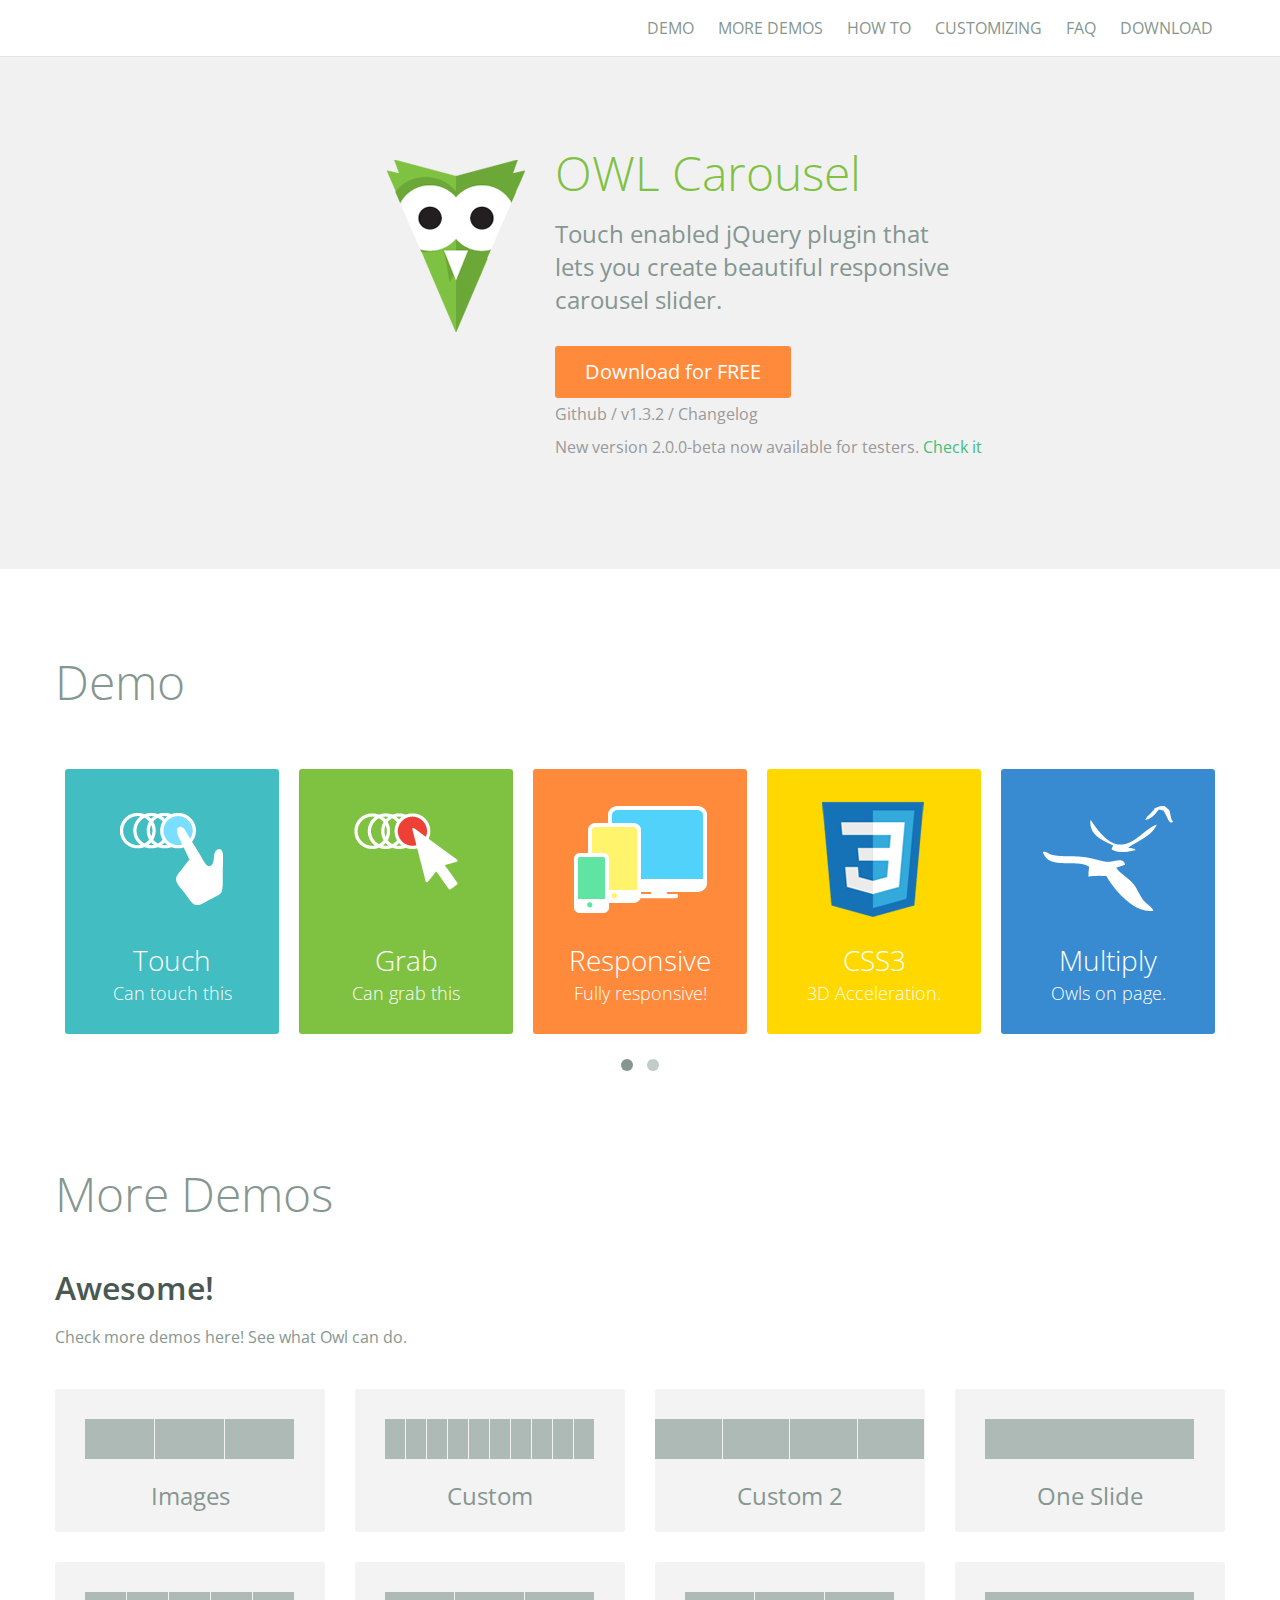
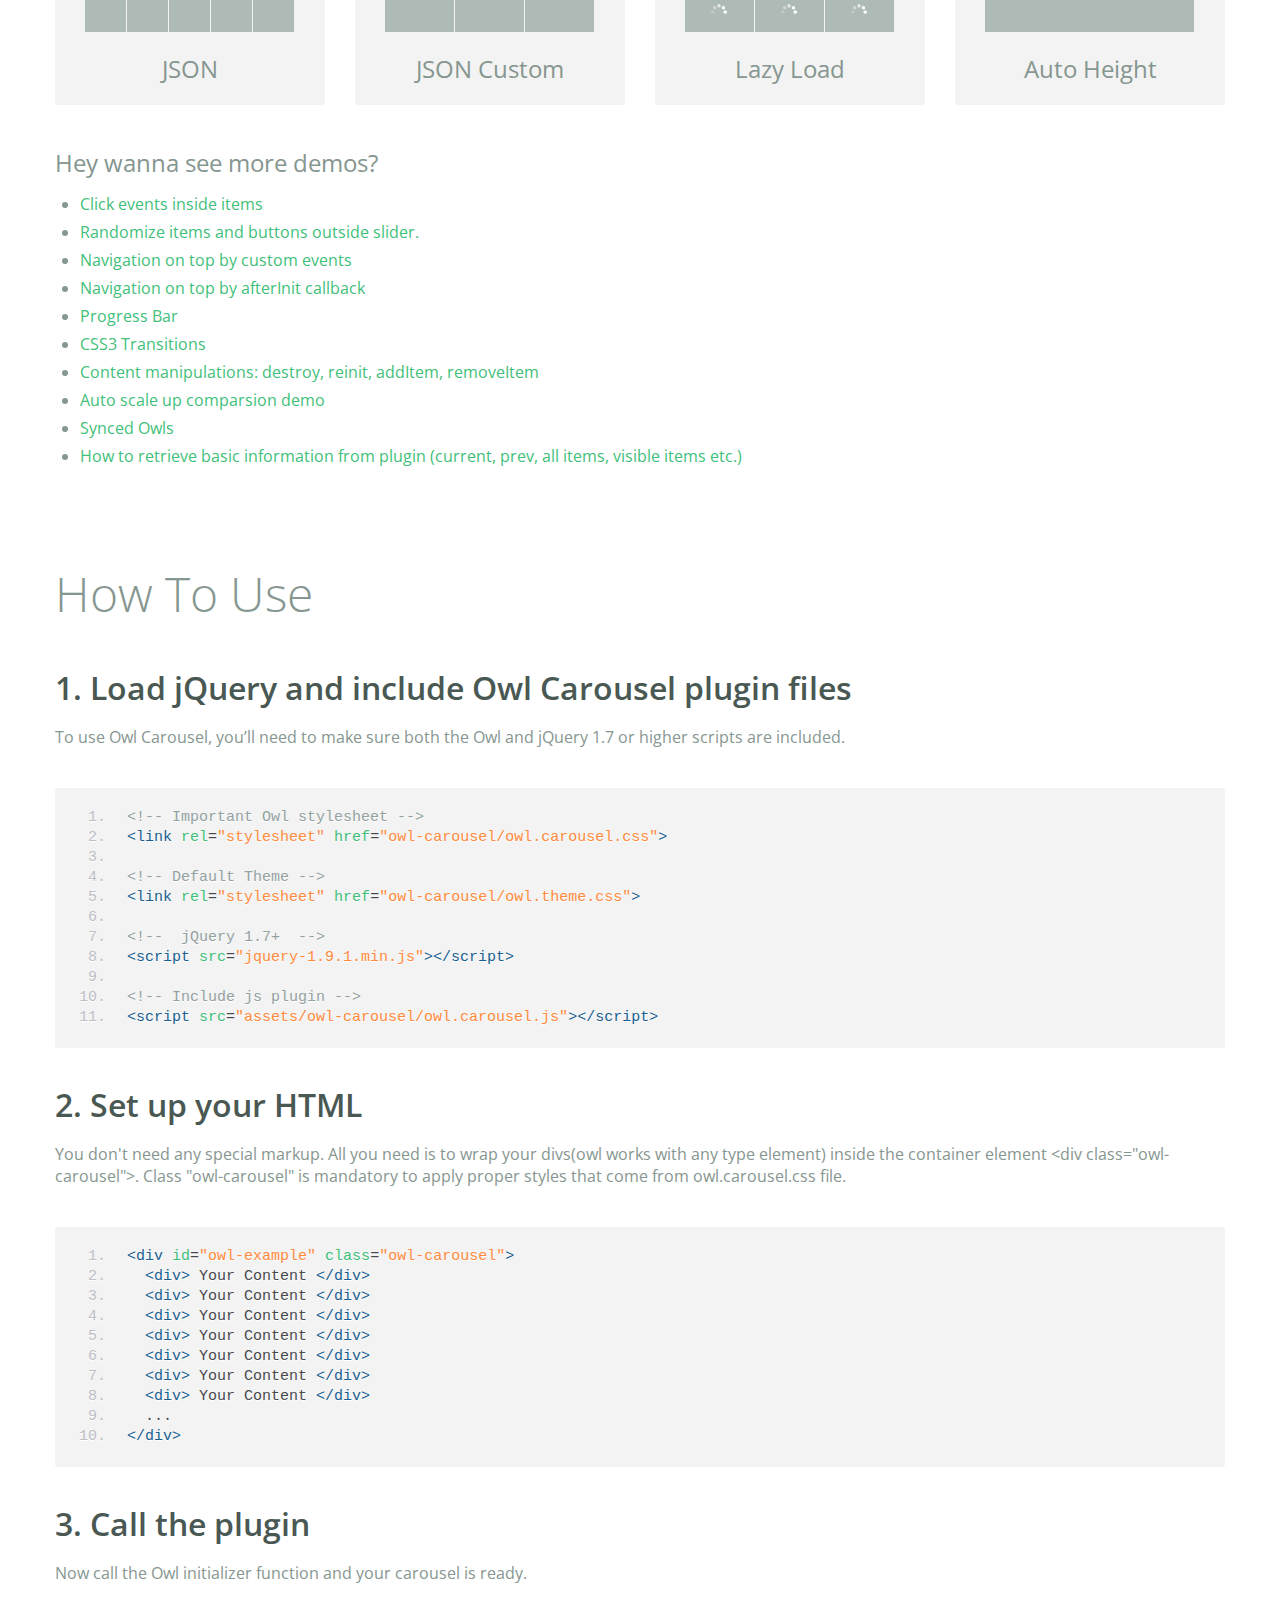
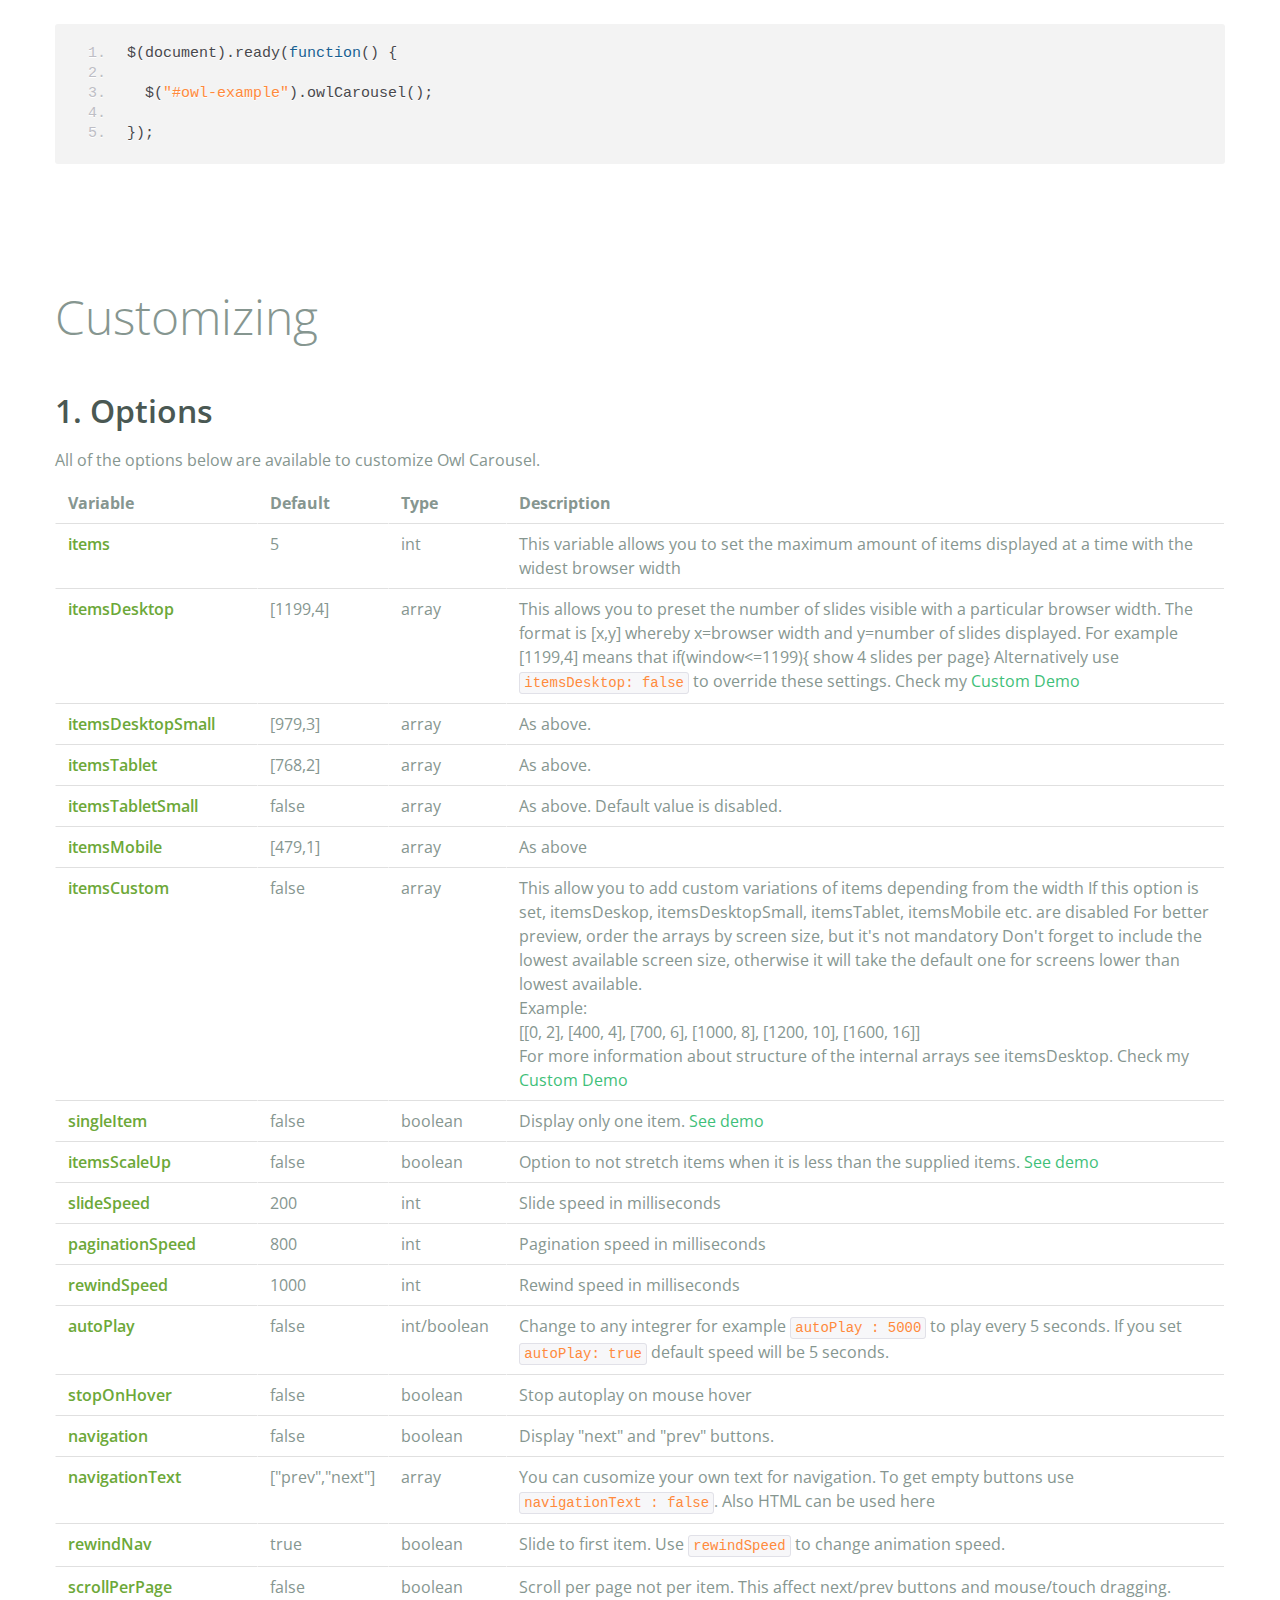
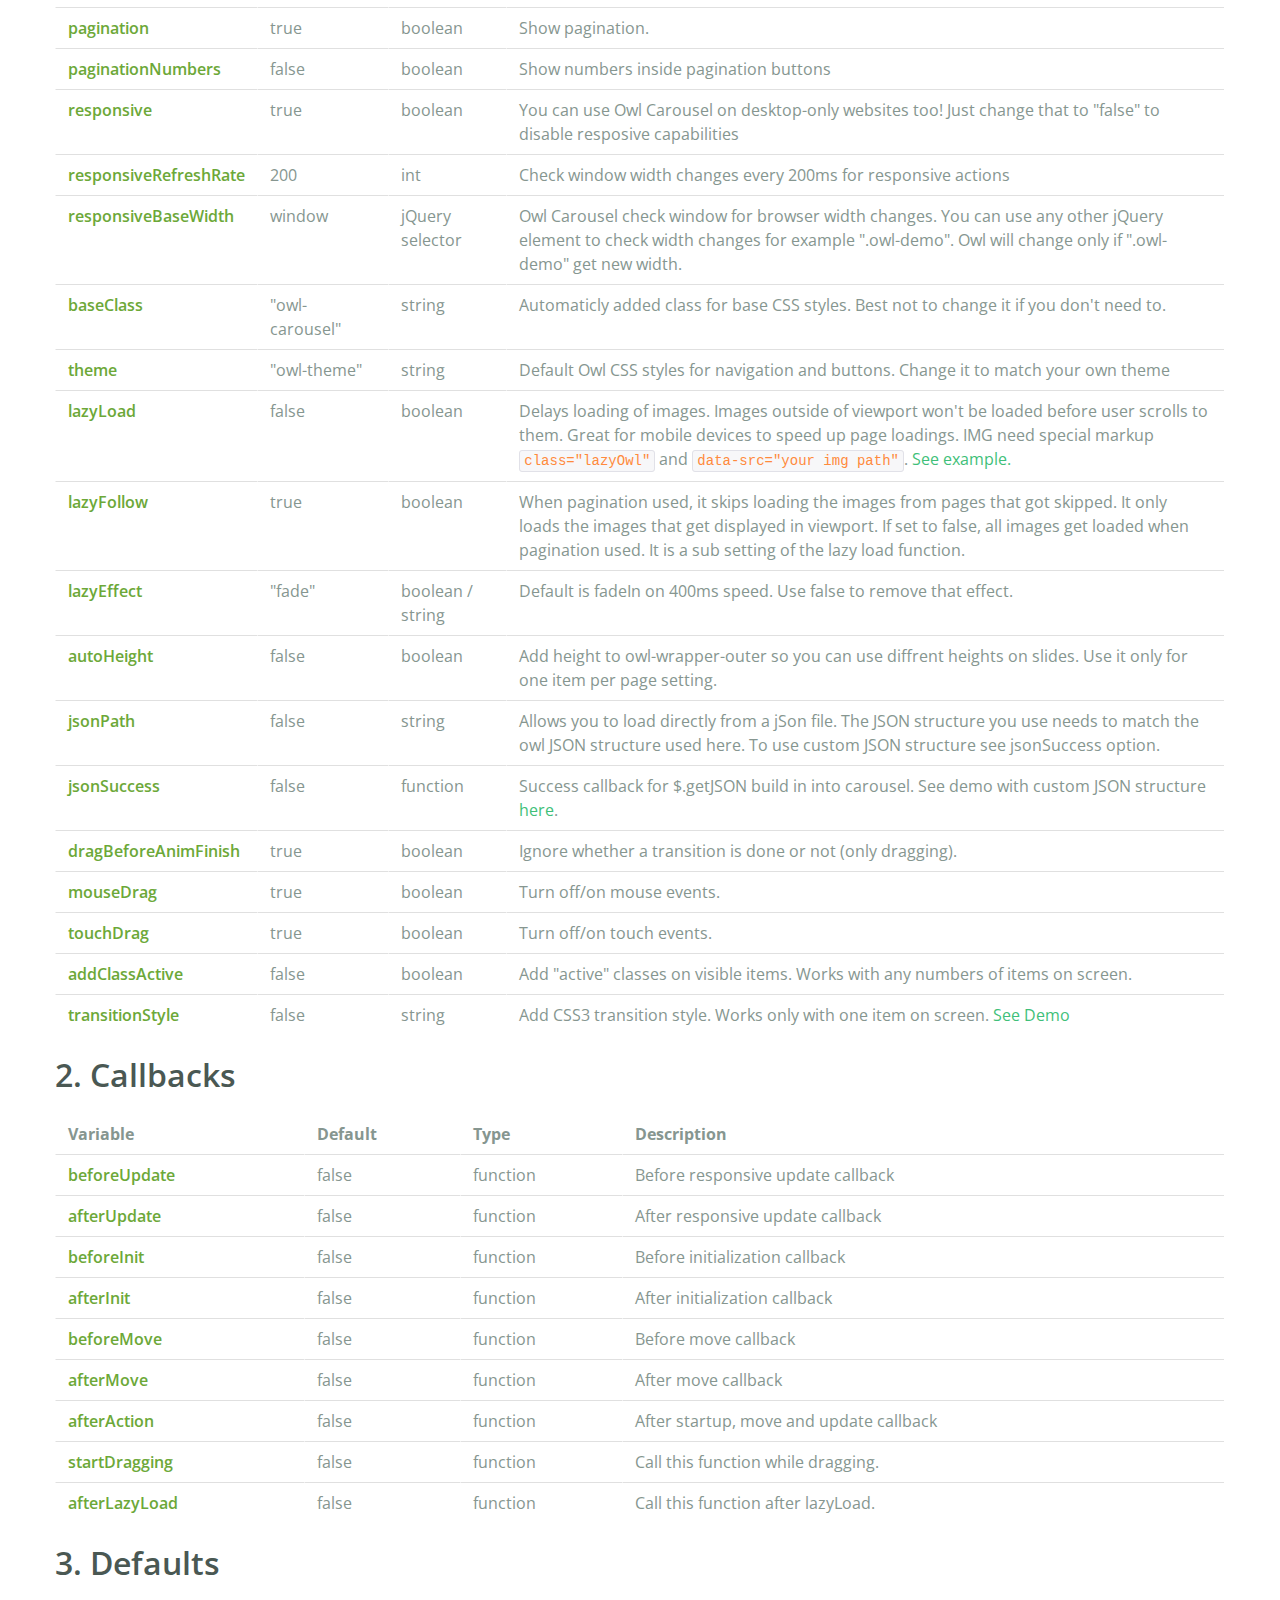
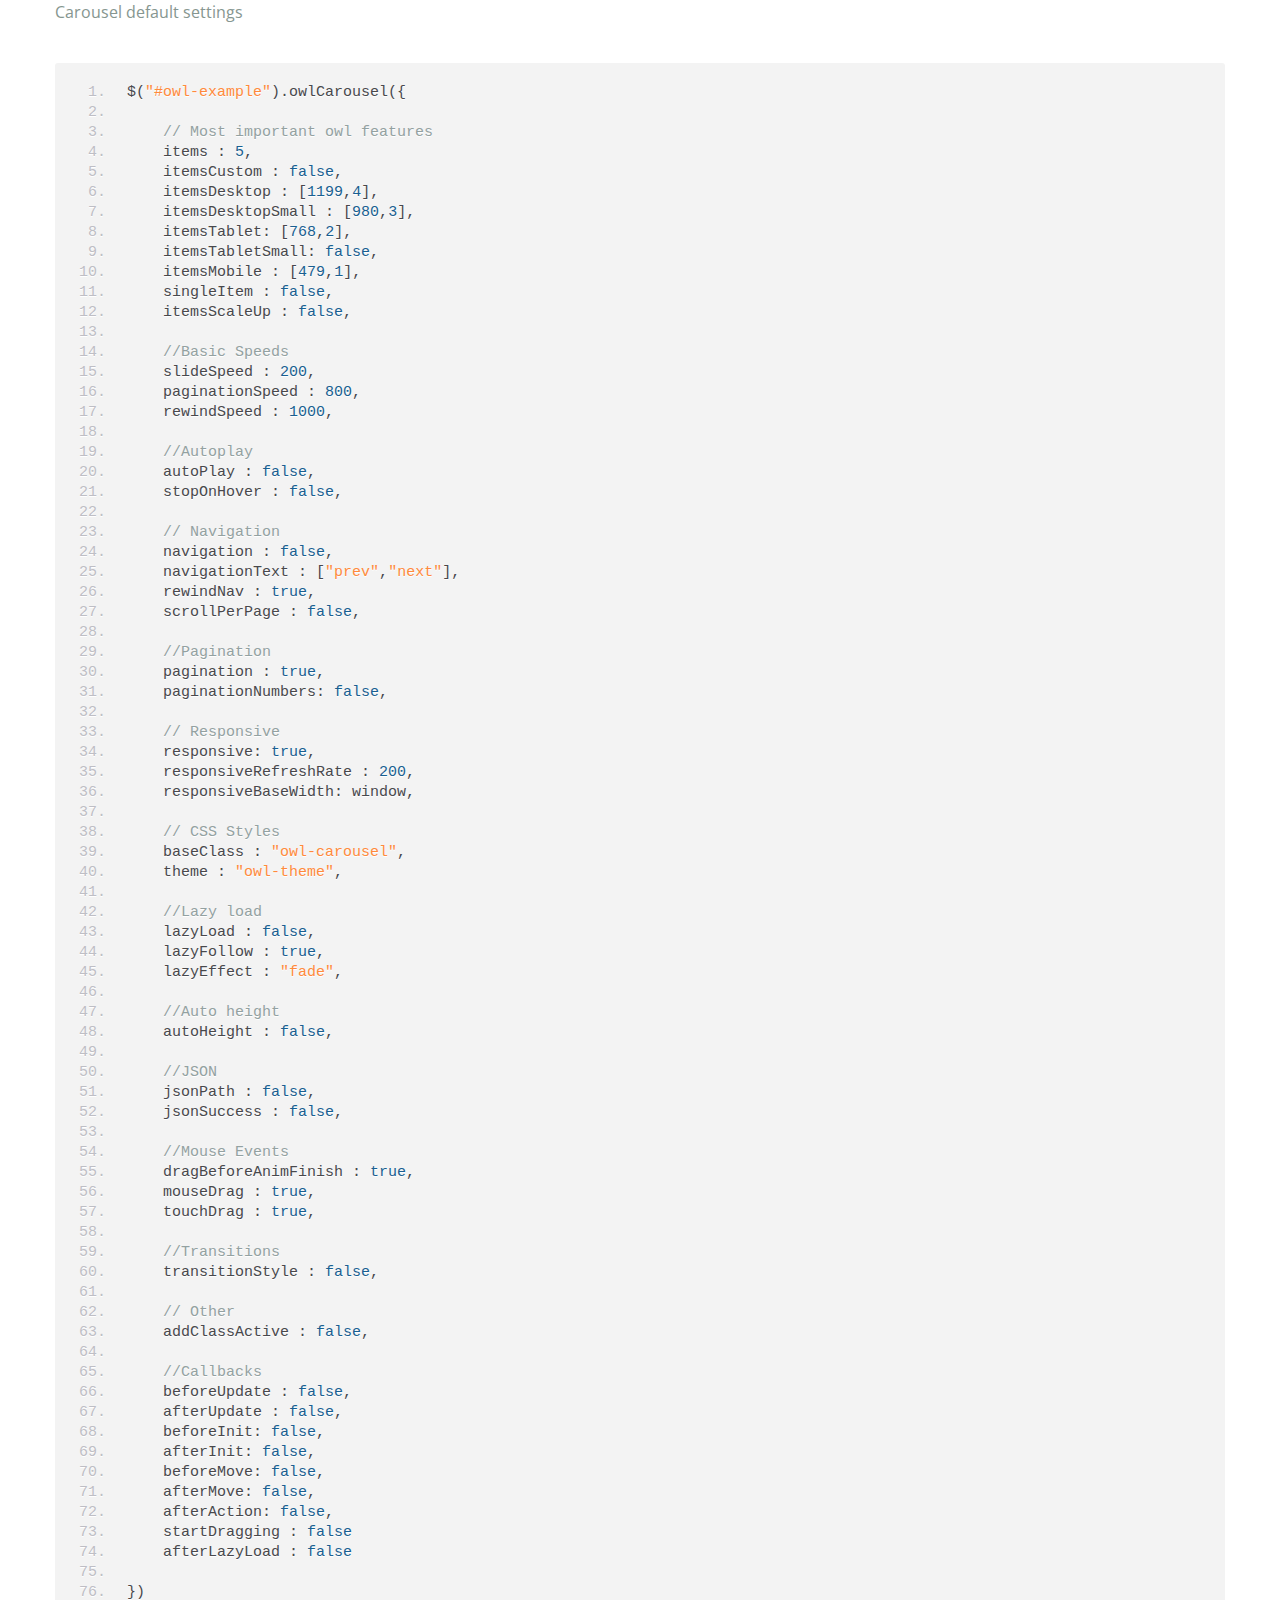
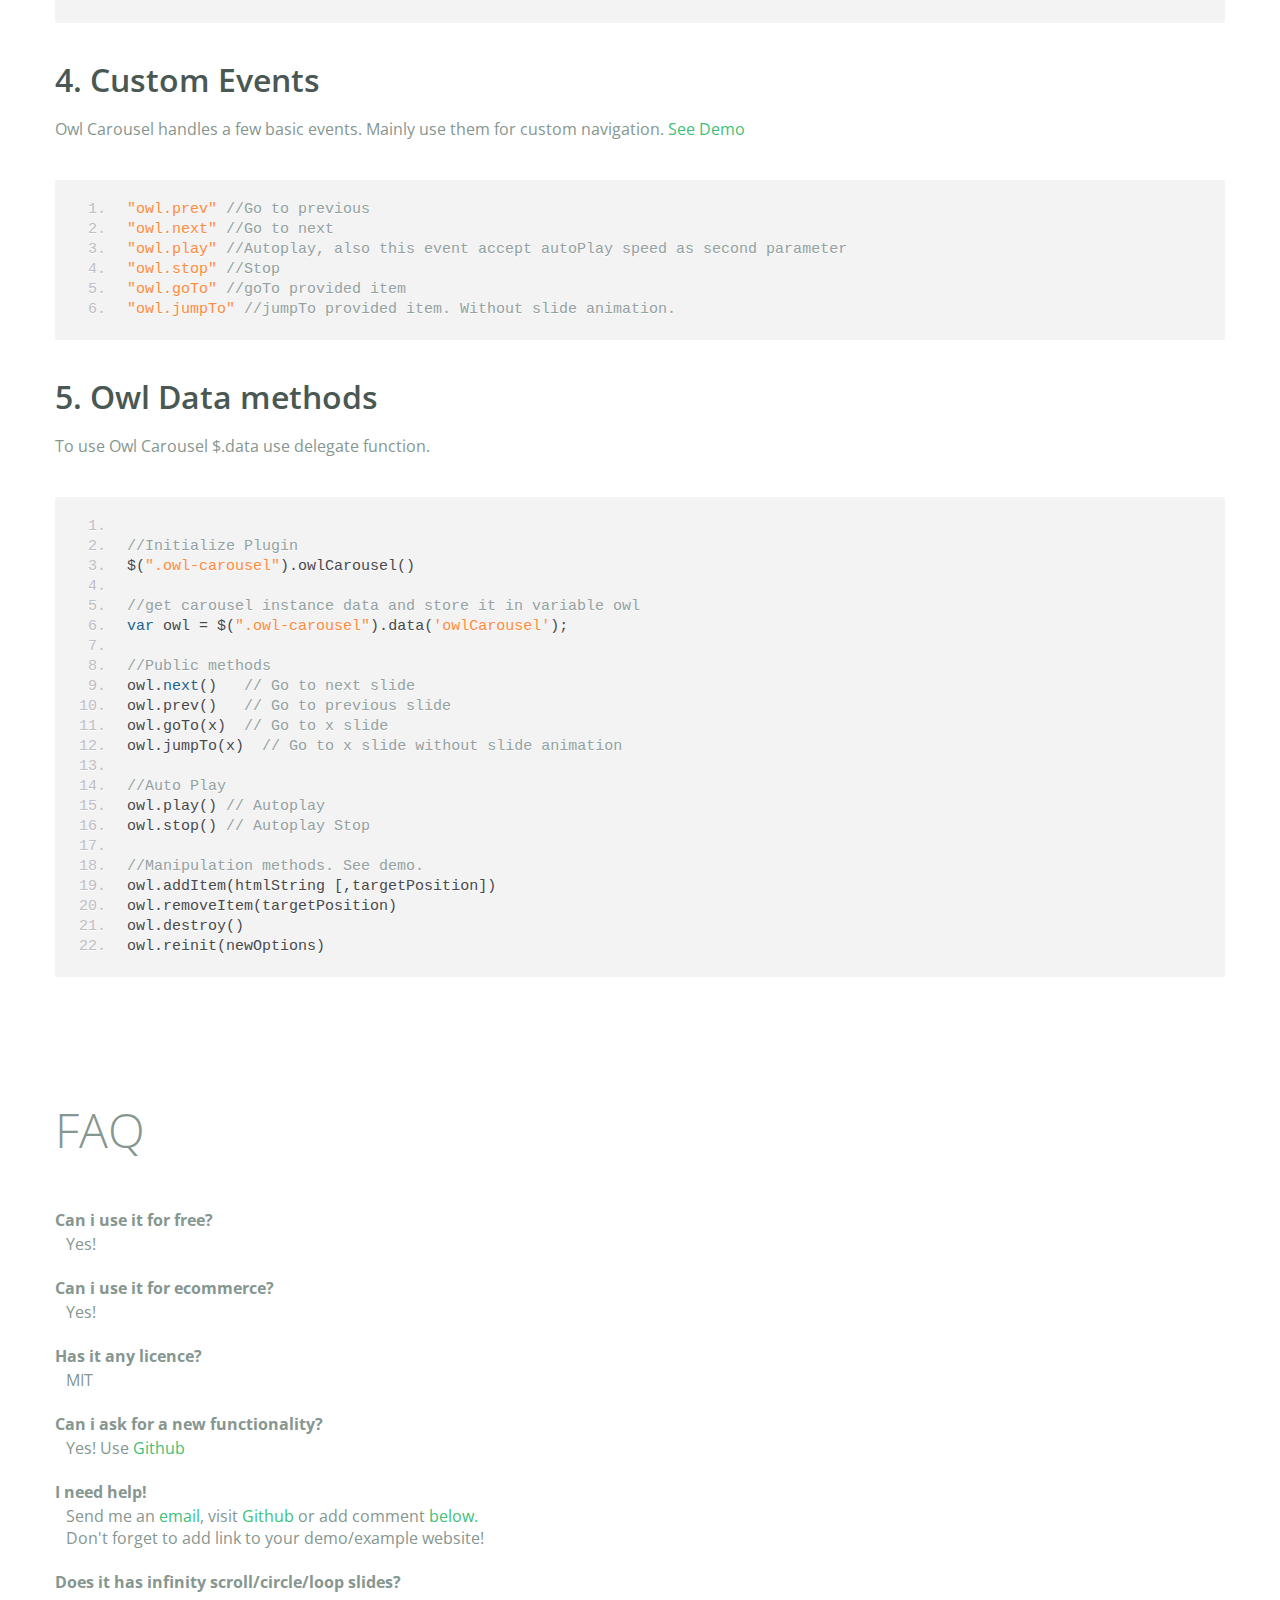
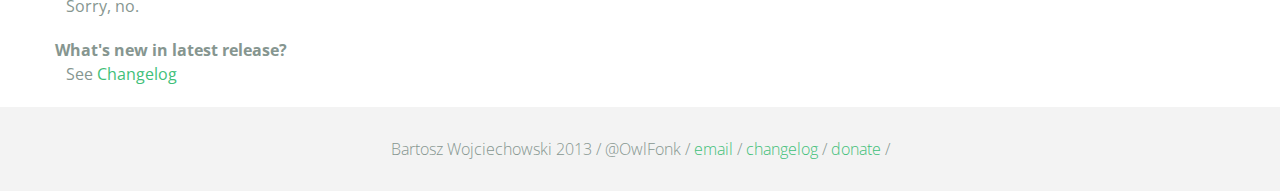
<file: static/index.html>
<!DOCTYPE html>
<html lang="en">
  <head>
    <meta charset="utf-8">
    <title>Owl Carousel</title>
    <meta name="viewport" content="width=device-width, initial-scale=1.0">
    <meta name="description" content="jQuery Responsive Carousel - Owl Carusel">
    <meta name="author" content="Bartosz Wojciechowski">
    <meta name="keywords" content="HTML,CSS,JSON,JavaScript, jQuery, Responsive, Design, Owl, Carousel, Free">

    <link href='http://fonts.googleapis.com/css?family=Open+Sans:400italic,400,300,600,700' rel='stylesheet' type='text/css'>
    <link href="assets/css/bootstrapTheme.css" rel="stylesheet">
    <link href="assets/css/custom.css" rel="stylesheet">

    <!-- Owl Carousel Assets -->
    <link href="owl-carousel/owl.carousel.css" rel="stylesheet">
    <link href="owl-carousel/owl.theme.css" rel="stylesheet">

    <!-- Prettify -->
    <link href="assets/js/google-code-prettify/prettify.css" rel="stylesheet">

    <!-- Le fav and touch icons -->
    <link rel="apple-touch-icon-precomposed" sizes="144x144" href="assets/ico/apple-touch-icon-144-precomposed.png">
    <link rel="apple-touch-icon-precomposed" sizes="114x114" href="assets/ico/apple-touch-icon-114-precomposed.png">
      <link rel="apple-touch-icon-precomposed" sizes="72x72" href="assets/ico/apple-touch-icon-72-precomposed.png">
                    <link rel="apple-touch-icon-precomposed" href="assets/ico/apple-touch-icon-57-precomposed.png">
                                   <link rel="shortcut icon" href="assets/ico/favicon.png">
  </head>
  <body>
      <div id="top-nav" class="navbar navbar-fixed-top">
        <div class="navbar-inner">
          <div class="container">
            <button type="button" class="btn btn-navbar" data-toggle="collapse" data-target=".nav-collapse">
            <span class="icon-bar"></span>
            <span class="icon-bar"></span>
            <span class="icon-bar"></span>
          </button>
            <div class="nav-collapse collapse">
            <ul class="nav pull-right">
              <li><a href="#demo">Demo</a></li>
              <li><a href="#more-demos">More Demos</a></li>
              <li><a href="#how-to">How To</a></li>
              <li><a href="#customizing">Customizing</a></li>
              <li><a href="#faq">FAQ</a></li>
              <li><a href="owl.carousel.zip" class="download" data-spy="affix" data-offset-top="450">Download</a></li>
            </ul>
            </div>
          </div>
        </div>
      </div>

      <div id="header">
        <div class="container">
          <div class="row">
            <div class="span5">
                <img class="logo" src="assets/img/owl-logo.png" alt="Owl Logo">
              </div>
            <div class="span7">
              <h1>OWL Carousel </h1>
              <h3>Touch enabled jQuery plugin that lets you create beautiful responsive carousel slider.</h3>
              <a class="btn btn-success btn-large" href="owl.carousel.zip">Download for FREE</a>
              <p class="muted"><a class="muted" href="https://github.com/OwlFonk/OwlCarousel">Github</a> / v1.3.2 / <a class="muted" href="changelog.html">Changelog</a></p> 
              <p class="muted">New version 2.0.0-beta now available for testers. <a href="http://www.owlgraphic.com/owlcarousel2/">Check it</a></p>
            </div>
          </div>
        </div>
      </div>

      <div id="demo">
        <div class="container">
          <div class="row">
            <div class="span12">
              <h1>Demo</h1>
            </div>
          </div>

          <div class="row">
            <div class="span12">

              <div id="owl-example" class="owl-carousel">

                <div class="item darkCyan">
                  <img src="assets/img/demo-slides/touch.png" alt="Touch">
                    <h3>Touch</h3>
                    <h4>Can touch this</h4>
                </div>
                <div class="item forestGreen">
                  <img src="assets/img/demo-slides/grab.png" alt="Grab">
                    <h3>Grab</h3>
                    <h4>Can grab this</h4>
                </div>
                <div class="item orange">
                  <img src="assets/img/demo-slides/responsive.png" alt="Responsive">
                    <h3>Responsive</h3>
                    <h4>Fully responsive!</h4>
                </div>

                <div class="item yellow">
                  <img src="assets/img/demo-slides/css3.png" alt="CSS3">
                    <h3>CSS3</h3>
                    <h4>3D Acceleration.</h4>
                </div>

                <div class="item dodgerBlue">
                  <img src="assets/img/demo-slides/multi.png" alt="Multi">
                    <h3>Multiply</h3>
                    <h4>Owls on page.</h4>
                </div>

                <div class="item skyBlue">
                  <img src="assets/img/demo-slides/modern.png" alt="Modern Browsers">
                    <h3>Modern</h3>
                    <h4>Browsers Compatibility</h4>
                </div>

                <div class="item zombieGreen">
                  <img src="assets/img/demo-slides/zombie.png" alt="Zombie Browsers - old ones">
                    <h3>Zombie</h3>
                    <h4>Browsers Compatibility</h4>
                </div>

                <div class="item violet">
                  <img src="assets/img/demo-slides/controls.png" alt="Take Control">
                    <h3>Take Control</h3>
                    <h4>The way you like</h4>
                </div>

                <div class="item yellowLight">
                  <img src="assets/img/demo-slides/feather.png" alt="Light">
                    <h3>Light</h3>
                    <h4>As a feather</h4>
                </div>

                <div class="item steelGray">
                  <img src="assets/img/demo-slides/tons.png" alt="Tons of Opotions">
                    <h3>Tons</h3>
                    <h4>of options</h4>
                </div>

              </div>


            </div>
          </div>

        </div>
      </div>

    <div id="more-demos">
      <div class="container">

        <div class="row">
          <div class="span12">
            <h1>More Demos</h1>
            <h2>Awesome!</h2>
            <p>Check more demos here! See what Owl can do.</p>
          </div>
        </div>

        <div class="row demos-row">
          <div class="span3">
            <a href="demos/images.html" class="demo-box">
              <div class="demo-wrapper demo-images clearfix">
                <div class="demo-slide"><div class="bg"></div></div>
                <div class="demo-slide"><div class="bg"></div></div>
                <div class="demo-slide"><div class="bg"></div></div>
              </div>
              <h3>Images</h3>
            </a>
          </div>

          <div class="span3">
            <a href="demos/custom.html" class="demo-box">
              <div class="demo-wrapper demo-custom clearfix">
                <div class="demo-slide"><div class="bg"></div></div>
                <div class="demo-slide"><div class="bg"></div></div>
                <div class="demo-slide"><div class="bg"></div></div>
                <div class="demo-slide"><div class="bg"></div></div>
                <div class="demo-slide"><div class="bg"></div></div>
                <div class="demo-slide"><div class="bg"></div></div>
                <div class="demo-slide"><div class="bg"></div></div>
                <div class="demo-slide"><div class="bg"></div></div>
                <div class="demo-slide"><div class="bg"></div></div>
                <div class="demo-slide"><div class="bg"></div></div>
              </div>
              <h3>Custom</h3>
            </a>
          </div>

          <div class="span3">
            <a href="demos/itemsCustom.html" class="demo-box">
              <div class="demo-wrapper demo-full clearfix">
                <div class="demo-slide"><div class="bg"></div></div>
                <div class="demo-slide"><div class="bg"></div></div>
                <div class="demo-slide"><div class="bg"></div></div>
                <div class="demo-slide"><div class="bg"></div></div>
              </div>
              <h3>Custom 2</h3>
            </a>
          </div>

          <div class="span3">
            <a href="demos/one.html" class="demo-box">
              <div class="demo-wrapper demo-one clearfix">
                <div class="demo-slide"><div class="bg"></div></div>
              </div>
              <h3>One Slide</h3>
            </a>
          </div>

        </div>
        <div class="row demos-row">
          <div class="span3">
            <a href="demos/json.html" class="demo-box">
              <div class="demo-wrapper demo-Json clearfix">
                <div class="demo-slide"><div class="bg"></div></div>
                <div class="demo-slide"><div class="bg"></div></div>
                <div class="demo-slide"><div class="bg"></div></div>
                <div class="demo-slide"><div class="bg"></div></div>
                <div class="demo-slide"><div class="bg"></div></div>
              </div>
              <h3>JSON</h3>
            </a>
          </div>

          <div class="span3">
            <a href="demos/customJson.html" class="demo-box">
              <div class="demo-wrapper demo-Json-custom clearfix">
                <div class="demo-slide"><div class="bg"></div></div>
                <div class="demo-slide"><div class="bg"></div></div>
                <div class="demo-slide"><div class="bg"></div></div>
              </div>
              <h3>JSON Custom</h3>
            </a>
          </div>

          <div class="span3">
            <a href="demos/lazyLoad.html" class="demo-box">
              <div class="demo-wrapper demo-lazy clearfix">
                <div class="demo-slide"><div class="bg"></div></div>
                <div class="demo-slide"><div class="bg"></div></div>
                <div class="demo-slide"><div class="bg"></div></div>
              </div>
              <h3>Lazy Load</h3>
            </a>
          </div>

          <div class="span3">
            <a href="demos/autoHeight.html" class="demo-box">
              <div class="demo-wrapper demo-height clearfix">
                <div class="demo-slide"><div class="bg"></div></div>
              </div>
              <h3>Auto Height</h3>
            </a>
          </div>

          
        </div>

        <div class="row">
          <div class="span12">
            <h3>Hey wanna see more demos?</h3>
            <ul>
              <li>
                <a href="demos/click.html">Click events inside items</a>
              </li>
              <li>
                <a href="demos/randomOrder.html">Randomize items and buttons outside slider.</a>
              </li>
              <li>
                <a href="demos/navOnTop.html">Navigation on top by custom events</a>
              </li>
              <li>
                <a href="demos/navOnTop2.html">Navigation on top by afterInit callback</a>
              </li>
              <li>
                <a href="demos/progressBar.html">Progress Bar</a>
              </li>
              <li>
                <a href="demos/transitions.html">CSS3 Transitions</a>
              </li>
              <li>
                <a href="demos/manipulations.html">Content manipulations: destroy, reinit, addItem, removeItem</a>
              </li>
              <li>
                <a href="demos/scaleup.html">Auto scale up comparsion demo</a>
              </li>
              <li>
                <a href="demos/sync.html">Synced Owls</a>
              </li>
              <li>
                <a href="demos/owlStatus.html">How to retrieve basic information from plugin (current, prev, all items, visible items etc.)</a>
              </li>
            </ul>
            
          </div>
        </div>


      </div>
    </div>

    <div id="how-to">
      <div class="container">
        <div class="row">
          <div class="span12">
            <h1>How To Use</h1>
            <h2>1. Load jQuery and include Owl Carousel plugin files</h2>
            <p>To use Owl Carousel, you’ll need to make sure both the Owl and jQuery 1.7 or higher scripts are included.</p>
<pre class="pre-show prettyprint linenums">
&lt;!-- Important Owl stylesheet --&gt;
&lt;link rel="stylesheet" href="owl-carousel/owl.carousel.css"&gt;

&lt;!-- Default Theme --&gt;
&lt;link rel="stylesheet" href="owl-carousel/owl.theme.css"&gt;

&lt;!--  jQuery 1.7+  --&gt;
&lt;script src="jquery-1.9.1.min.js"&gt;&lt;/script&gt;

&lt;!-- Include js plugin --&gt;
&lt;script src="assets/owl-carousel/owl.carousel.js"&gt;&lt;/script&gt;
</pre>
          <h2>2. Set up your HTML</h2>
          <p>You don't need any special markup. All you need is to wrap your divs(owl works with any type element) inside the container element &lt;div class="owl-carousel"&gt;. Class "owl-carousel" is mandatory to apply proper styles that come from owl.carousel.css file.</p>
<pre class="pre-show prettyprint linenums">
&lt;div id="owl-example" class="owl-carousel"&gt;
  &lt;div&gt; Your Content &lt;/div&gt;
  &lt;div&gt; Your Content &lt;/div&gt;
  &lt;div&gt; Your Content &lt;/div&gt;
  &lt;div&gt; Your Content &lt;/div&gt;
  &lt;div&gt; Your Content &lt;/div&gt;
  &lt;div&gt; Your Content &lt;/div&gt;
  &lt;div&gt; Your Content &lt;/div&gt;
  ...
&lt;/div>
</pre>    
          <h2>3. Call the plugin</h2>
          <p>Now call the Owl initializer function and your carousel is ready.</p>
<pre class="pre-show prettyprint linenums">
$(document).ready(function() {

  $("#owl-example").owlCarousel();

});
</pre>  
          </div>
        </div>
      </div>
    </div>


    <div id="customizing">
      <div class="container">
        <div class="row">
          <div class="span12">
            <h1>Customizing</h1>
            <h2>1. Options</h2>
            <p>All of the options below are available to customize Owl Carousel.</p> 
            <table class="table hp-table table-bordered table-striped">
              <thead>
                <tr>
                  <th>Variable</th>
                  <th>Default</th>
                  <th>Type</th>
                  <th>Description</th>
                </tr>
              </thead>
              <tbody>
                <tr>
                  <td><span class="text-emp">items</span></td>
                  <td>5</td>
                  <td>int</td>
                  <td>This variable allows you to set the maximum amount of items displayed at a time with the widest browser width</td>
                </tr>
                 <tr>
                  <td><span class="text-emp">itemsDesktop</span></td>
                  <td>[1199,4]</td>
                  <td>array</td>
                  <td>This allows you to preset the number of slides visible with a particular browser width. The format is [x,y] whereby x=browser width and y=number of slides displayed. For example [1199,4] means that if(window&lt;=1199){ show 4 slides per page}
                    Alternatively use <code>itemsDesktop: false</code> to override these settings. Check my <a href="demos/custom.html">Custom Demo</a></td>
                </tr>
                <tr>
                  <td><span class="text-emp">itemsDesktopSmall</span></td>
                  <td>[979,3]</td>
                  <td>array</td>
                  <td>As above.</td>
                </tr>
                <tr>
                  <td><span class="text-emp">itemsTablet</span></td>
                  <td>[768,2]</td>
                  <td>array</td>
                  <td>As above.</td>
                </tr>
                <tr>
                  <td><span class="text-emp">itemsTabletSmall</span></td>
                  <td>false</td>
                  <td>array</td>
                  <td>As above. Default value is disabled.</td>
                </tr>
                <tr>
                  <td><span class="text-emp">itemsMobile</span></td>
                  <td>[479,1]</td>
                  <td>array</td>
                  <td>As above</td>
                </tr>
                <tr>
                  <td><span class="text-emp">itemsCustom</span></td>
                  <td>false</td>
                  <td>array</td>
                  <td>
                    This allow you to add custom variations of items depending from the width
                    If this option is set, itemsDeskop, itemsDesktopSmall, itemsTablet, itemsMobile etc. are disabled
                    For better preview, order the arrays by screen size, but it's not mandatory
                    Don't forget to include the lowest available screen size, otherwise it will take the default one for screens lower than lowest available.
                    <br />Example:<br /> [[0, 2], [400, 4], [700, 6], [1000, 8], [1200, 10], [1600, 16]]<br />
                    For more information about structure of the internal arrays see itemsDesktop. Check my <a href="demos/custom.html">Custom Demo</a></td>
                </tr>
                <tr>
                  <td><span class="text-emp">singleItem</span></td>
                  <td>false</td>
                  <td>boolean</td>
                  <td>Display only one item. <a href="demos/one.html">See demo</a></td>
                </tr>
                <tr>
                  <td><span class="text-emp">itemsScaleUp</span></td>
                  <td>false</td>
                  <td>boolean</td>
                  <td>Option to not stretch items when it is less than the supplied items. <a href="demos/scaleup.html">See demo</a></td>
                </tr>
                <tr>
                  <td><span class="text-emp">slideSpeed</span></td>
                  <td>200</td>
                  <td>int</td>
                  <td>Slide speed in milliseconds</td>
                </tr>
                <tr>
                  <td><span class="text-emp">paginationSpeed</span></td>
                  <td>800</td>
                  <td>int</td>
                  <td>Pagination speed in milliseconds</td>
                </tr>
                <tr>
                  <td><span class="text-emp">rewindSpeed</span></td>
                  <td>1000</td>
                  <td>int</td>
                  <td>Rewind speed in milliseconds</td>
                </tr>
                <tr>
                  <td><span class="text-emp">autoPlay</span></td>
                  <td>false</td>
                  <td>int/boolean</td>
                  <td>Change to any integrer for example <code>autoPlay : 5000</code> to play every 5 seconds. If you set <code>autoPlay: true</code> default speed will be 5 seconds.</td>
                </tr>
                <tr>
                <tr>
                  <td><span class="text-emp">stopOnHover</span></td>
                  <td>false</td>
                  <td>boolean</td>
                  <td>Stop autoplay on mouse hover</td>
                </tr>
                <tr>
                <tr>
                  <td><span class="text-emp">navigation</span></td>
                  <td>false</td>
                  <td>boolean</td>
                  <td>Display "next" and "prev" buttons.</td>
                </tr>
                <tr>
                  <td><span class="text-emp">navigationText</span></td>
                  <td>["prev","next"]</td>
                  <td>array</td>
                  <td>You can cusomize your own text for navigation. To get empty buttons use <code>navigationText : false</code>. Also HTML can be used here</td>
                </tr>
                <tr>
                  <td><span class="text-emp">rewindNav</span></td>
                  <td>true</td>
                  <td>boolean</td>
                  <td>Slide to first item. Use <code>rewindSpeed</code> to change animation speed. </td>
                </tr>
                <tr>
                  <td><span class="text-emp">scrollPerPage</span></td>
                  <td>false</td>
                  <td>boolean</td>
                  <td>Scroll per page not per item. This affect next/prev buttons and mouse/touch dragging.</td>
                </tr>
                <tr>
                  <td><span class="text-emp">pagination</span></td>
                  <td>true</td>
                  <td>boolean</td>
                  <td>Show pagination.</td>
                </tr>
                <tr>
                  <td><span class="text-emp">paginationNumbers</span></td>
                  <td>false</td>
                  <td>boolean</td>
                  <td>Show numbers inside pagination buttons</td>
                </tr>
                <tr>
                  <td><span class="text-emp">responsive</span></td>
                  <td>true</td>
                  <td>boolean</td>
                  <td>You can use Owl Carousel on desktop-only websites too! Just change that to "false" to disable resposive capabilities</td>
                </tr>
                <tr>
                  <td><span class="text-emp">responsiveRefreshRate</span></td>
                  <td>200</td>
                  <td>int</td>
                  <td>Check window width changes every 200ms for responsive actions</td>
                </tr>
                <tr>
                  <td><span class="text-emp">responsiveBaseWidth</span></td>
                  <td>window</td>
                  <td>jQuery selector</td>
                  <td>Owl Carousel check window for browser width changes. You can use any other jQuery element to check width changes for example ".owl-demo". Owl will change only if ".owl-demo" get new width.</td>
                </tr>
                <tr>
                  <td><span class="text-emp">baseClass</span></td>
                  <td>"owl-carousel"</td>
                  <td>string</td>
                  <td>Automaticly added class for base CSS styles. Best not to change it if you don't need to.</td>
                </tr>
                <tr>
                  <td><span class="text-emp">theme</span></td>
                  <td>"owl-theme"</td>
                  <td>string</td>
                  <td>Default Owl CSS styles for navigation and buttons. Change it to match your own theme</td>
                </tr>
                <tr>
                  <td><span class="text-emp">lazyLoad</span></td>
                  <td>false</td>
                  <td>boolean</td>
                  <td>Delays loading of images. Images outside of viewport won't be loaded before user scrolls to them. Great for mobile devices to speed up page loadings. IMG need special markup <code>class="lazyOwl"</code> and <code>data-src="your img path"</code>. <a href="demos/lazyLoad.html">See example.</a></td>
                </tr>
                <tr>
                  <td><span class="text-emp">lazyFollow</span></td>
                  <td>true</td>
                  <td>boolean</td>
                  <td>When pagination used, it skips loading the images from pages that got skipped. It only loads the images that get displayed in viewport. If set to false, all images get loaded when pagination used. It is a sub setting of the lazy load function.</td>
                </tr>
                <tr>
                  <td><span class="text-emp">lazyEffect</span></td>
                  <td>"fade"</td>
                  <td>boolean / string</td>
                  <td>Default is fadeIn on 400ms speed. Use false to remove that effect.</td>
                </tr>
                <tr>
                  <td><span class="text-emp">autoHeight</span></td>
                  <td>false</td>
                  <td>boolean</td>
                  <td>Add height to owl-wrapper-outer so you can use diffrent heights on slides. Use it only for one item per page setting.</td>
                </tr>
                <tr>
                  <td><span class="text-emp">jsonPath</span></td>
                  <td>false</td>
                  <td>string</td>
                  <td>Allows you to load directly from a jSon file. The JSON structure you use needs to match the owl JSON structure used here. To use custom JSON structure see jsonSuccess option.</td>
                </tr>
                <tr>
                  <td><span class="text-emp">jsonSuccess</span></td>
                  <td>false</td>
                  <td>function</td>
                  <td>Success callback for $.getJSON build in into carousel. See demo with custom JSON structure <a href="demos/customJson.html">here</a>. </td>
                </tr>
                <tr>
                  <td><span class="text-emp">dragBeforeAnimFinish</span></td>
                  <td>true</td>
                  <td>boolean</td>
                  <td>Ignore whether a transition is done or not (only dragging).</td>
                </tr>
                <tr>
                  <td><span class="text-emp">mouseDrag</span></td>
                  <td>true</td>
                  <td>boolean</td>
                  <td>Turn off/on mouse events.</td>
                </tr>
                <tr>
                  <td><span class="text-emp">touchDrag</span></td>
                  <td>true</td>
                  <td>boolean</td>
                  <td>Turn off/on touch events.</td>
                </tr>
                <tr>
                  <td><span class="text-emp">addClassActive</span></td>
                  <td>false</td>
                  <td>boolean</td>
                  <td>Add "active" classes on visible items. Works with any numbers of items on screen.</td>
                </tr>
                <tr>
                  <td><span class="text-emp">transitionStyle</span></td>
                  <td>false</td>
                  <td>string</td>
                  <td>Add CSS3 transition style. Works only with one item on screen. <a href="demos/transitions.html">See Demo</a></td>
                </tr>
              </tbody>
            </table>
            <h2>2. Callbacks</h2>
            <table class="table hp-table table-bordered table-striped">
              <thead>
                <tr>
                  <th>Variable</th>
                  <th>Default</th>
                  <th>Type</th>
                  <th>Description</th>
                </tr>
              </thead>
              <tbody>
                <tr>
                  <td><span class="text-emp">beforeUpdate</span></td>
                  <td>false</td>
                  <td>function</td>
                  <td>Before responsive update callback</td>
                </tr>
                <tr>
                  <td><span class="text-emp">afterUpdate</span></td>
                  <td>false</td>
                  <td>function</td>
                  <td>After responsive update callback</td>
                </tr>
                <tr>
                  <td><span class="text-emp">beforeInit</span></td>
                  <td>false</td>
                  <td>function</td>
                  <td>Before initialization callback</td>
                </tr>
                <tr>
                  <td><span class="text-emp">afterInit</span></td>
                  <td>false</td>
                  <td>function</td>
                  <td>After initialization callback</td>
                </tr>
                <tr>
                  <td><span class="text-emp">beforeMove</span></td>
                  <td>false</td>
                  <td>function</td>
                  <td>Before move callback</td>
                </tr>
                <tr>
                  <td><span class="text-emp">afterMove</span></td>
                  <td>false</td>
                  <td>function</td>
                  <td>After move callback</td>
                </tr>
                <tr>
                  <td><span class="text-emp">afterAction</span></td>
                  <td>false</td>
                  <td>function</td>
                  <td>After startup, move and update callback</td>
                </tr>
                <tr>
                  <td><span class="text-emp">startDragging</span></td>
                  <td>false</td>
                  <td>function</td>
                  <td>Call this function while dragging.</td>
                </tr>
                <tr>
                  <td><span class="text-emp">afterLazyLoad</span></td>
                  <td>false</td>
                  <td>function</td>
                  <td>Call this function after lazyLoad.</td>
                </tr>
              </tbody>
            </table>

              <h2>3. Defaults</h2>
              <p>Carousel default settings</p>
<pre class="pre-show prettyprint linenums">
$("#owl-example").owlCarousel({

    // Most important owl features
    items : 5,
    itemsCustom : false,
    itemsDesktop : [1199,4],
    itemsDesktopSmall : [980,3],
    itemsTablet: [768,2],
    itemsTabletSmall: false,
    itemsMobile : [479,1],
    singleItem : false,
    itemsScaleUp : false,

    //Basic Speeds
    slideSpeed : 200,
    paginationSpeed : 800,
    rewindSpeed : 1000,

    //Autoplay
    autoPlay : false,
    stopOnHover : false,

    // Navigation
    navigation : false,
    navigationText : ["prev","next"],
    rewindNav : true,
    scrollPerPage : false,

    //Pagination
    pagination : true,
    paginationNumbers: false,

    // Responsive 
    responsive: true,
    responsiveRefreshRate : 200,
    responsiveBaseWidth: window,

    // CSS Styles
    baseClass : "owl-carousel",
    theme : "owl-theme",

    //Lazy load
    lazyLoad : false,
    lazyFollow : true,
    lazyEffect : "fade",

    //Auto height
    autoHeight : false,

    //JSON 
    jsonPath : false, 
    jsonSuccess : false,

    //Mouse Events
    dragBeforeAnimFinish : true,
    mouseDrag : true,
    touchDrag : true,

    //Transitions
    transitionStyle : false,

    // Other
    addClassActive : false,

    //Callbacks
    beforeUpdate : false,
    afterUpdate : false,
    beforeInit: false, 
    afterInit: false, 
    beforeMove: false, 
    afterMove: false,
    afterAction: false,
    startDragging : false
    afterLazyLoad : false

})
</pre>
              <h2>4. Custom Events</h2>
              <p>Owl Carousel handles a few basic events. Mainly use them for custom navigation. <a href="demos/custom.html">See Demo</a></p>

<pre class="pre-show prettyprint linenums">
"owl.prev" //Go to previous
"owl.next" //Go to next
"owl.play" //Autoplay, also this event accept autoPlay speed as second parameter
"owl.stop" //Stop
"owl.goTo" //goTo provided item
"owl.jumpTo" //jumpTo provided item. Without slide animation.
</pre>

              <h2>5. Owl Data methods</h2>
              <p>To use Owl Carousel $.data use delegate function.</p>
              
<pre class="pre-show prettyprint linenums">

//Initialize Plugin
$(".owl-carousel").owlCarousel()

//get carousel instance data and store it in variable owl
var owl = $(".owl-carousel").data('owlCarousel');

//Public methods
owl.next()   // Go to next slide
owl.prev()   // Go to previous slide
owl.goTo(x)  // Go to x slide
owl.jumpTo(x)  // Go to x slide without slide animation

//Auto Play
owl.play() // Autoplay
owl.stop() // Autoplay Stop

//Manipulation methods. <a href="demos/manipulations.html">See demo.</a>
owl.addItem(htmlString [,targetPosition])
owl.removeItem(targetPosition)
owl.destroy()
owl.reinit(newOptions)
</pre>
          </div>
        </div>
      </div>
    </div>

    <div id="faq" class="container">
      <div class="row">
        <div class="span12">
          <h1>FAQ</h1>
          <dl>
            <dt>Can i use it for free?</dt>
            <dd>Yes!</dd>
            <dt>Can i use it for ecommerce?</dt>
            <dd>Yes!</dd>
            <dt>Has it any licence?</dt>
            <dd>MIT</dd>
            <dt>Can i ask for a new functionality?</dt>
            <dd>Yes! Use <a href="https://github.com/OwlFonk/OwlCarousel">Github</a></dd>
            <dt>I need help!</dt>
            <dd>Send me an <a href="mailto:owl@owlgraphic.com?subject=Hey Owl! I need help">email</a>, visit <a href="https://github.com/OwlFonk/OwlCarousel">Github</a> or add comment <a href="#disqus">below.</a><br>Don't forget to add link to your demo/example website!</dd>
            <dt>Does it has infinity scroll/circle/loop slides?</dt>
            <dd>Sorry, no.</dd>
            <dt>What's new in latest release?</dt>
            <dd>See <a href="changelog.html">Changelog</a></dd>
          </dl>
        </div>
      </div>
    </div>

    <div class="container disqus">
        <div class="row">
          <div class="span12">
            <h1>Disqus</h1>

    <div id="disqus_thread"></div>
    <noscript>Please enable JavaScript to view the <a href="http://disqus.com/?ref_noscript">comments powered by Disqus.</a></noscript>
    <a href="http://disqus.com" class="dsq-brlink">comments powered by <span class="logo-disqus">Disqus</span></a>
      </div>
    </div>
  </div>

    <div id="footer">
      <div class="container">
        <div class="row">
          <div class="span12">
            <h5>Bartosz Wojciechowski 2013 / @OwlFonk / 
            <a href="mailto:owl@owlgraphic.com?subject=Hey Owl!">email</a> / 
            <a href="changelog.html">changelog</a> /
            <a href="https://www.paypal.com/cgi-bin/webscr?cmd=_s-xclick&hosted_button_id=EFSGXZS7V2U9N">donate</a> / 
            <a href="https://twitter.com/share" class="twitter-share-button" data-url="http://owlgraphic.com/owlcarousel/" data-text="Awesome jQuery Owl Carousel Responsive Plugin" data-via="OwlFonk" data-count="none" data-hashtags="owlcarousel"></a>
            <script>
            var owldomain = window.location.hostname.indexOf("owlgraphic");
            if(owldomain !== -1){
              !function(d,s,id){var js,fjs=d.getElementsByTagName(s)[0],p=/^http:/.test(d.location)?'http':'https';if(!d.getElementById(id)){js=d.createElement(s);js.id=id;js.src=p+'://platform.twitter.com/widgets.js';fjs.parentNode.insertBefore(js,fjs);}}(document, 'script', 'twitter-wjs');
            }
            </script>
            </h5>
          </div>
        </div>
      </div>
    </div>


    <script src="assets/js/jquery-1.9.1.min.js"></script>
    <script src="owl-carousel/owl.carousel.min.js"></script>

    <!-- Frontpage Demo -->
    <script>

    $(document).ready(function($) {
      $("#owl-example").owlCarousel();
    });


    $("body").data("page", "frontpage");

    </script>
    <script src="assets/js/bootstrap-collapse.js"></script>
    <script src="assets/js/bootstrap-transition.js"></script>

    <script src="assets/js/google-code-prettify/prettify.js"></script>
	  <script src="assets/js/application.js"></script>

    <script type="text/javascript">
    jQuery(function($){
      var disqus_loaded = false;
      var top = $("#faq").offset().top; 
      var owldomain = window.location.hostname.indexOf("owlgraphic");
      var comments = window.location.href.indexOf("comment");

      if(owldomain !== -1){
        function check(){
          if ( (!disqus_loaded && $(window).scrollTop() + $(window).height() > top) || (comments !== -1) ){
            $(window).off( "scroll" )
            disqus_loaded = true;
            /* * * CONFIGURATION VARIABLES: EDIT BEFORE PASTING INTO YOUR WEBPAGE * * */
            var disqus_shortname = 'owlcarousel'; // required: replace example with your forum shortname
            var disqus_identifier = 'OWL Carousel';
            //var disqus_url = 'http://owlgraphic.com/owlcarousel/';
            /* * * DON'T EDIT BELOW THIS LINE * * */
            (function() {
                var dsq = document.createElement('script'); dsq.type = 'text/javascript'; dsq.async = true;
                dsq.src = '//' + disqus_shortname + '.disqus.com/embed.js';
                (document.getElementsByTagName('head')[0] || document.getElementsByTagName('body')[0]).appendChild(dsq);
            })();
          }
        }
        $(window).on( "scroll", check )
        check();
      } else {
        $('.disqus').hide();
      }
    });
    </script>

    <script>
    var owldomain = window.location.hostname.indexOf("owlgraphic");
    if(owldomain !== -1){
      (function(i,s,o,g,r,a,m){i['GoogleAnalyticsObject']=r;i[r]=i[r]||function(){
      (i[r].q=i[r].q||[]).push(arguments)},i[r].l=1*new Date();a=s.createElement(o),
      m=s.getElementsByTagName(o)[0];a.async=1;a.src=g;m.parentNode.insertBefore(a,m)
      })(window,document,'script','//www.google-analytics.com/analytics.js','ga');

      ga('create', 'UA-41541058-1', 'owlgraphic.com');
      ga('send', 'pageview');
    }
    </script>

  </body>
</html>
</file>
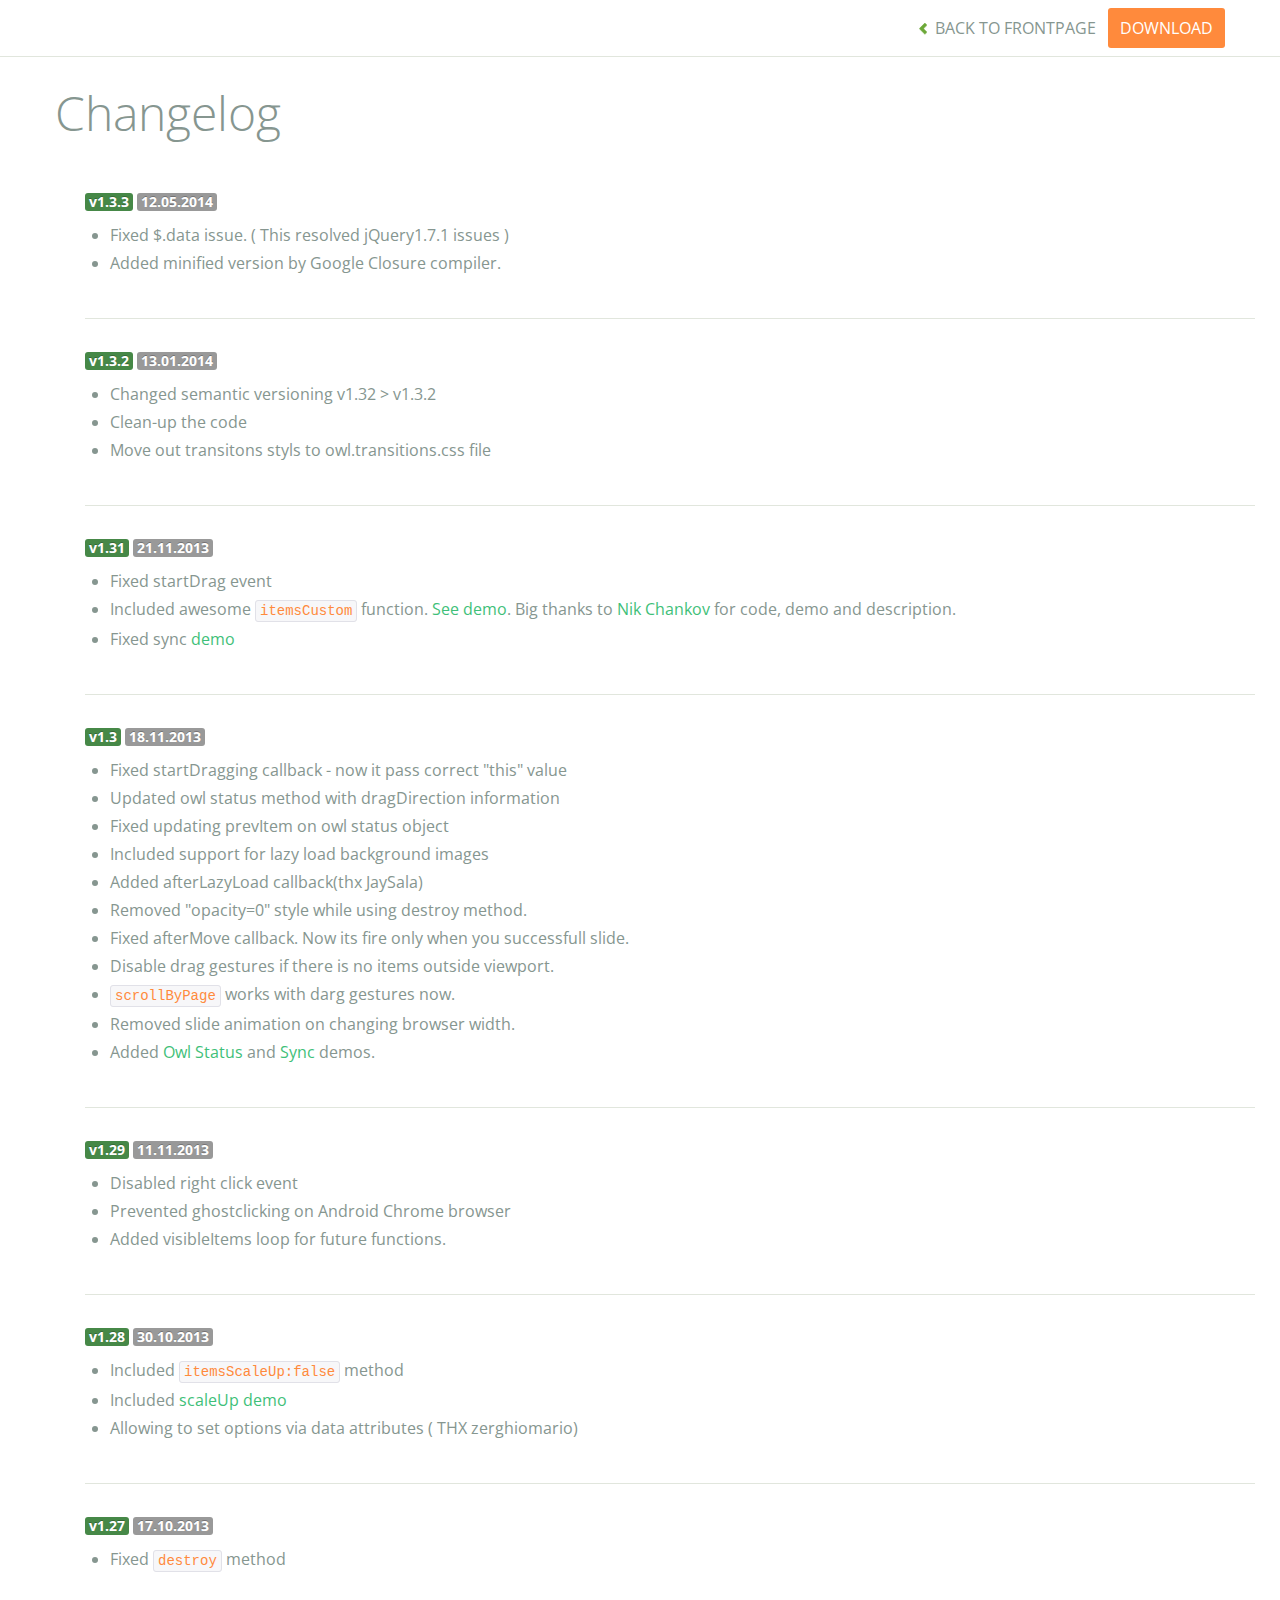
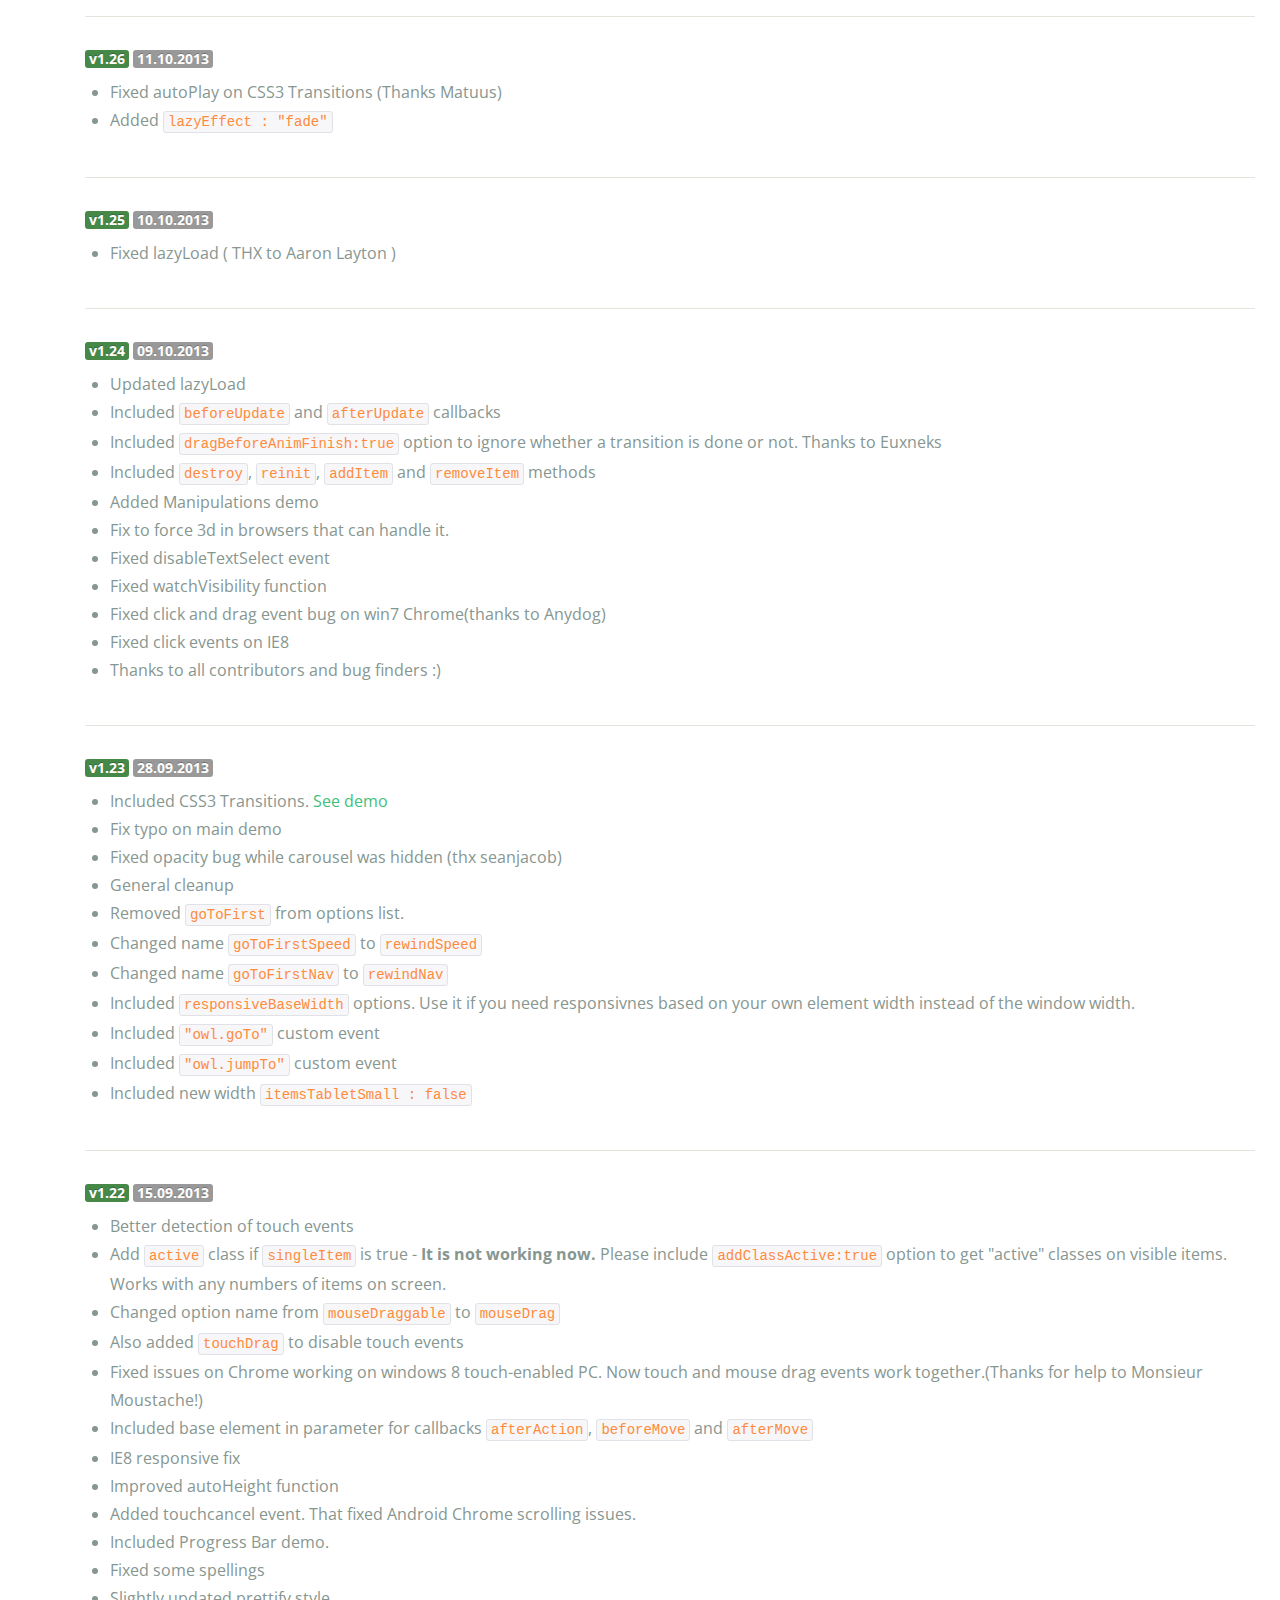
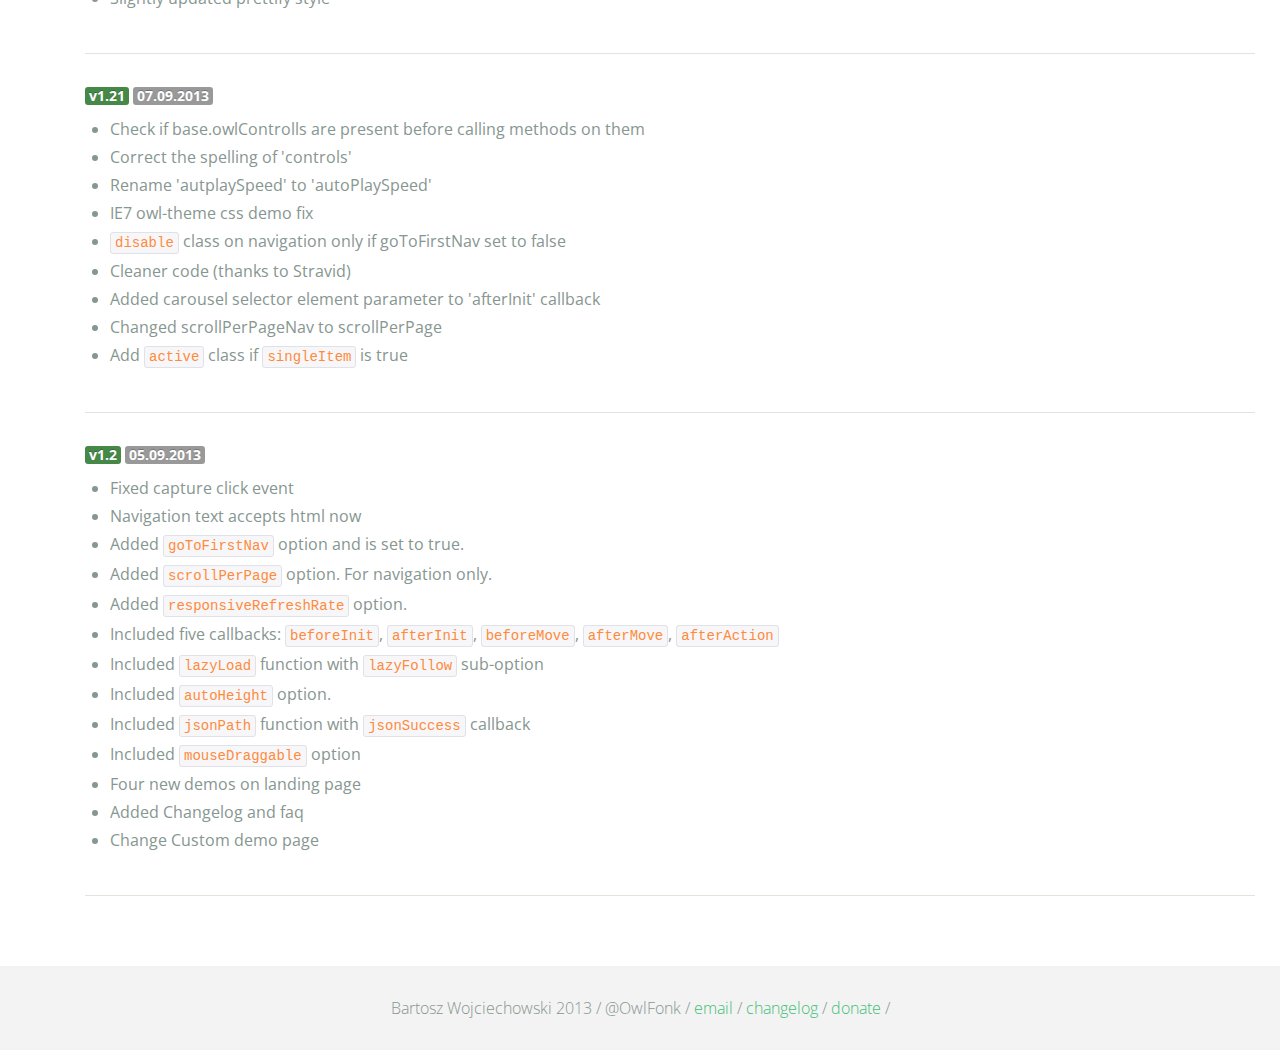
<file: static/changelog.html>
<!DOCTYPE html>
<html lang="en">
  <head>
    <meta charset="utf-8">
    <title>Owl Carousel - Changelog</title>
    <meta name="viewport" content="width=device-width, initial-scale=1.0">
    <meta name="description" content="jQuery Responsive Carousel - Owl Carusel">
    <meta name="author" content="Bartosz Wojciechowski">

    <link href='http://fonts.googleapis.com/css?family=Open+Sans:400italic,400,300,600,700' rel='stylesheet' type='text/css'>
    <link href="assets/css/bootstrapTheme.css" rel="stylesheet">
    <link href="assets/css/custom.css" rel="stylesheet">

    <!-- Owl Carousel Assets -->
    <link href="owl-carousel/owl.carousel.css" rel="stylesheet">
    <link href="owl-carousel/owl.theme.css" rel="stylesheet">

    <!-- Prettify -->
    <link href="assets/js/google-code-prettify/prettify.css" rel="stylesheet">
	

    <!-- Le fav and touch icons -->
    <link rel="apple-touch-icon-precomposed" sizes="144x144" href="assets/ico/apple-touch-icon-144-precomposed.png">
    <link rel="apple-touch-icon-precomposed" sizes="114x114" href="assets/ico/apple-touch-icon-114-precomposed.png">
      <link rel="apple-touch-icon-precomposed" sizes="72x72" href="assets/ico/apple-touch-icon-72-precomposed.png">
                    <link rel="apple-touch-icon-precomposed" href="assets/ico/apple-touch-icon-57-precomposed.png">
                                   <link rel="shortcut icon" href="assets/ico/favicon.png">
  </head>
  <body>

      <div id="top-nav" class="navbar navbar-fixed-top">
        <div class="navbar-inner">
          <div class="container">
            <button type="button" class="btn btn-navbar" data-toggle="collapse" data-target=".nav-collapse">
            <span class="icon-bar"></span>
            <span class="icon-bar"></span>
            <span class="icon-bar"></span>
          </button>
            <div class="nav-collapse collapse">
            <ul class="nav pull-right">
              <li><a href="index.html"><i class="icon-chevron-left"></i> Back to Frontpage</a></li>
              <li><a href="owl.carousel.zip" class="download download-on" data-spy="affix" data-offset-top="450">Download</a></li>
            </ul>
            <ul class="nav pull-left">
              
            </ul>
            </div>
          </div>
        </div>
      </div>

    <div id="changelog" class="container">
      <div class="row">
        <div class="span12">
          <h1>Changelog</h1>
          
          <div class="span12 log">
          <span class="label label-success">v1.3.3</span> <span class="label">12.05.2014</span>
            <ul>
              <li>Fixed $.data issue. ( This resolved jQuery1.7.1 issues )</li>
              <li>Added minified version by Google Closure compiler.</li>
            </ul>
          </div>

          <div class="span12 log">
          <span class="label label-success">v1.3.2</span> <span class="label">13.01.2014</span>
            <ul>
              <li>Changed semantic versioning v1.32 > v1.3.2</li>
              <li>Clean-up the code</li>
              <li>Move out transitons styls to owl.transitions.css file</li>             

            </ul>
          </div>

          <div class="span12 log">
          <span class="label label-success">v1.31</span> <span class="label">21.11.2013</span>
            <ul>
              <li>Fixed startDrag event</li>
              <li>Included awesome <code>itemsCustom</code> function. <a href="demos/itemsCustom.html">See demo</a>. Big thanks to <a href="https://github.com/nchankov">Nik Chankov</a> for code, demo and description.</li>
              <li>Fixed sync <a href="demos/sync.html">demo</a></li>
            </ul>
          </div>

          <div class="span12 log">
          <span class="label label-success">v1.3</span> <span class="label">18.11.2013</span>
            <ul>
              <li>Fixed startDragging callback - now it pass correct "this" value</li>
              <li>Updated owl status method with dragDirection information</li>
              <li>Fixed updating prevItem on owl status object</li>
              <li>Included support for lazy load background images</li>
              <li>Added afterLazyLoad callback(thx JaySala)</li>
              <li>Removed "opacity=0" style while using destroy method.</li>
              <li>Fixed afterMove callback. Now its fire only when you successfull slide.</li>
              <li>Disable drag gestures if there is no items outside viewport.</li>
              <li><code>scrollByPage</code> works with darg gestures now. </li>
              <li>Removed slide animation on changing browser width.</li>
              <li>Added <a href="demos/owlStatus.html">Owl Status</a> and <a href="demos/sync.html">Sync</a> demos.</li>
            </ul>
          </div>

          <div class="span12 log">
          <span class="label label-success">v1.29</span> <span class="label">11.11.2013</span>
            <ul>
              <li>Disabled right click event</li>
              <li>Prevented ghostclicking on Android Chrome browser</li>
              <li>Added visibleItems loop for future functions.</li>
            </ul>
          </div>

          <div class="span12 log">
          <span class="label label-success">v1.28</span> <span class="label">30.10.2013</span>
            <ul>
              <li>Included <code>itemsScaleUp:false</code> method</li>
              <li>Included <a href="demos/scaleup.html">scaleUp demo</a></li>
              <li>Allowing to set options via data attributes ( THX zerghiomario)</li>
            </ul>
          </div>

          <div class="span12 log">
          <span class="label label-success">v1.27</span> <span class="label">17.10.2013</span>
            <ul>
              <li>Fixed <code>destroy</code> method</li>
            </ul>
          </div>

          <div class="span12 log">
          <span class="label label-success">v1.26</span> <span class="label">11.10.2013</span>
            <ul>
              <li>Fixed autoPlay on CSS3 Transitions (Thanks Matuus)</li>
              <li>Added <code>lazyEffect : "fade"</code></li>
            </ul>
          </div>

          <div class="span12 log">
          <span class="label label-success">v1.25</span> <span class="label">10.10.2013</span>
            <ul>
              <li>Fixed lazyLoad ( THX to Aaron Layton )</li>
            </ul>
          </div>


          <div class="span12 log">
          <span class="label label-success">v1.24</span> <span class="label">09.10.2013</span>
            <ul>
              <li>Updated lazyLoad</li>
              <li>Included <code>beforeUpdate</code> and <code>afterUpdate</code> callbacks</li>
              <li>Included <code>dragBeforeAnimFinish:true</code> option to ignore whether a transition is done or not. Thanks to Euxneks</li>
              <li>Included <code>destroy</code>, <code>reinit</code>, <code>addItem</code> and <code>removeItem</code> methods</li>
              <li>Added Manipulations demo</li>
              <li>Fix to force 3d in browsers that can handle it.</li>
              <li>Fixed disableTextSelect event</li>
              <li>Fixed watchVisibility function</li>
              <li>Fixed click and drag event bug on win7 Chrome(thanks to Anydog)</li>
              <li>Fixed click events on IE8</li>
              <li>Thanks to all contributors and bug finders :)</li>
            </ul>
          </div>

          <div class="span12 log">
          <span class="label label-success">v1.23</span> <span class="label">28.09.2013</span>
            <ul>
              <li>Included CSS3 Transitions. <a href="demos/transitions.html">See demo</a></li>
              <li>Fix typo on main demo</li>
              <li>Fixed opacity bug while carousel was hidden (thx seanjacob)</li>
              <li>General cleanup</li>
              <li>Removed <code>goToFirst</code> from options list.</li>
              <li>Changed name <code>goToFirstSpeed</code> to <code>rewindSpeed</code></li>
              <li>Changed name <code>goToFirstNav</code> to <code>rewindNav</code></li>
              <li>Included <code>responsiveBaseWidth</code> options. Use it if you need responsivnes based on your own element width instead of the window width.</li>
              <li>Included <code>"owl.goTo"</code> custom event</li>
              <li>Included <code>"owl.jumpTo"</code> custom event</li>
              <li>Included new width <code>itemsTabletSmall : false</code></li>
            </ul>
          </div>

          <div class="span12 log">
          <span class="label label-success">v1.22</span> <span class="label">15.09.2013</span>
            <ul>
              <li>Better detection of touch events</li>
              <li>Add <code>active</code> class if <code>singleItem</code> is true - <b>It is not working now.</b> Please include <code>addClassActive:true</code> option to get "active" classes on visible items. Works with any numbers of items on screen.</li>
              <li>Changed option name from <code>mouseDraggable</code> to <code>mouseDrag</code></li>
              <li>Also added <code>touchDrag</code> to disable touch events</li>
              <li>Fixed issues on Chrome working on windows 8 touch-enabled PC. Now touch and mouse drag events work together.(Thanks for help to Monsieur Moustache!)</li>
              <li>Included base element in parameter for callbacks <code>afterAction</code>, <code>beforeMove</code> and <code>afterMove</code></li>
              <li>IE8 responsive fix</li>
              <li>Improved autoHeight function</li>
              <li>Added touchcancel event. That fixed Android Chrome scrolling issues.</li>
              <li>Included Progress Bar demo.</li>
              <li>Fixed some spellings</li>
              <li>Slightly updated prettify style</li>
            </ul>
          </div>

          <div class="span12 log">
          <span class="label label-success">v1.21</span> <span class="label">07.09.2013</span>
            <ul>
              <li>Check if base.owlControlls are present before calling methods on them</li>
              <li>Correct the spelling of 'controls'</li>
              <li>Rename 'autplaySpeed' to 'autoPlaySpeed'</li>
              <li>IE7 owl-theme css demo fix</li>
              <li><code>disable</code> class on navigation only if goToFirstNav set to false</li>
              <li>Cleaner code (thanks to Stravid)</li>
              <li>Added carousel selector element parameter to 'afterInit' callback</li>
              <li>Changed scrollPerPageNav to scrollPerPage</li>
              <li>Add <code>active</code> class if <code>singleItem</code> is true</li>
            </ul>
          </div>
          <div class="span12 log">
          <span class="label label-success">v1.2</span> <span class="label">05.09.2013</span>
            <ul>
              <li>Fixed capture click event</li>
              <li>Navigation text accepts html now</li>
              <li>Added <code>goToFirstNav</code> option and is set to true.</li>
              <li>Added <code>scrollPerPage</code> option. For navigation only.</li>
              <li>Added <code>responsiveRefreshRate</code> option.</li>
              <li>Included five callbacks: <code>beforeInit</code>, <code>afterInit</code>, <code>beforeMove</code>, <code>afterMove</code>, <code>afterAction</code></li>
              <li>Included <code>lazyLoad</code> function with <code>lazyFollow</code> sub-option</li>
              <li>Included <code>autoHeight</code> option.</li>
              <li>Included <code>jsonPath</code> function with <code>jsonSuccess</code> callback</li>
              <li>Included <code>mouseDraggable</code> option</li>
              <li>Four new demos on landing page</li>
              <li>Added Changelog and faq</li>
              <li>Change Custom demo page</li>
            </ul>
          </div>
        </div>
      </div>
    </div>

    <div id="footer">
      <div class="container">
        <div class="row">
          <div class="span12">
            <h5>Bartosz Wojciechowski 2013 / @OwlFonk / 
            <a href="mailto:owl@owlgraphic.com?subject=Hey Owl!">email</a> / 
            <a href="changelog.html">changelog</a> /
            <a href="https://www.paypal.com/cgi-bin/webscr?cmd=_s-xclick&hosted_button_id=EFSGXZS7V2U9N">donate</a> / 
            </h5>
          </div>
        </div>
      </div>
    </div>


    <script src="assets/js/jquery-1.9.1.min.js"></script> 
    <script src="owl-carousel/owl.carousel.js"></script>

    <!-- Frontpage Demo -->
    <script>
    jQuery(document).ready(function($) {
      $("#owl-example").owlCarousel();
    });

    $("body").data("page", "frontpage");

    </script>
    <script src="assets/js/bootstrap-collapse.js"></script>
    <script src="assets/js/bootstrap-transition.js"></script>

    <script src="assets/js/google-code-prettify/prettify.js"></script>
	  <script src="assets/js/application.js"></script>

    <script>
    var owldomain = window.location.hostname.indexOf("owlgraphic");
    if(owldomain !== -1){
      (function(i,s,o,g,r,a,m){i['GoogleAnalyticsObject']=r;i[r]=i[r]||function(){
      (i[r].q=i[r].q||[]).push(arguments)},i[r].l=1*new Date();a=s.createElement(o),
      m=s.getElementsByTagName(o)[0];a.async=1;a.src=g;m.parentNode.insertBefore(a,m)
      })(window,document,'script','//www.google-analytics.com/analytics.js','ga');

      ga('create', 'UA-41541058-1', 'owlgraphic.com');
      ga('send', 'pageview');
    }

    </script>

  </body>
</html>
</file>
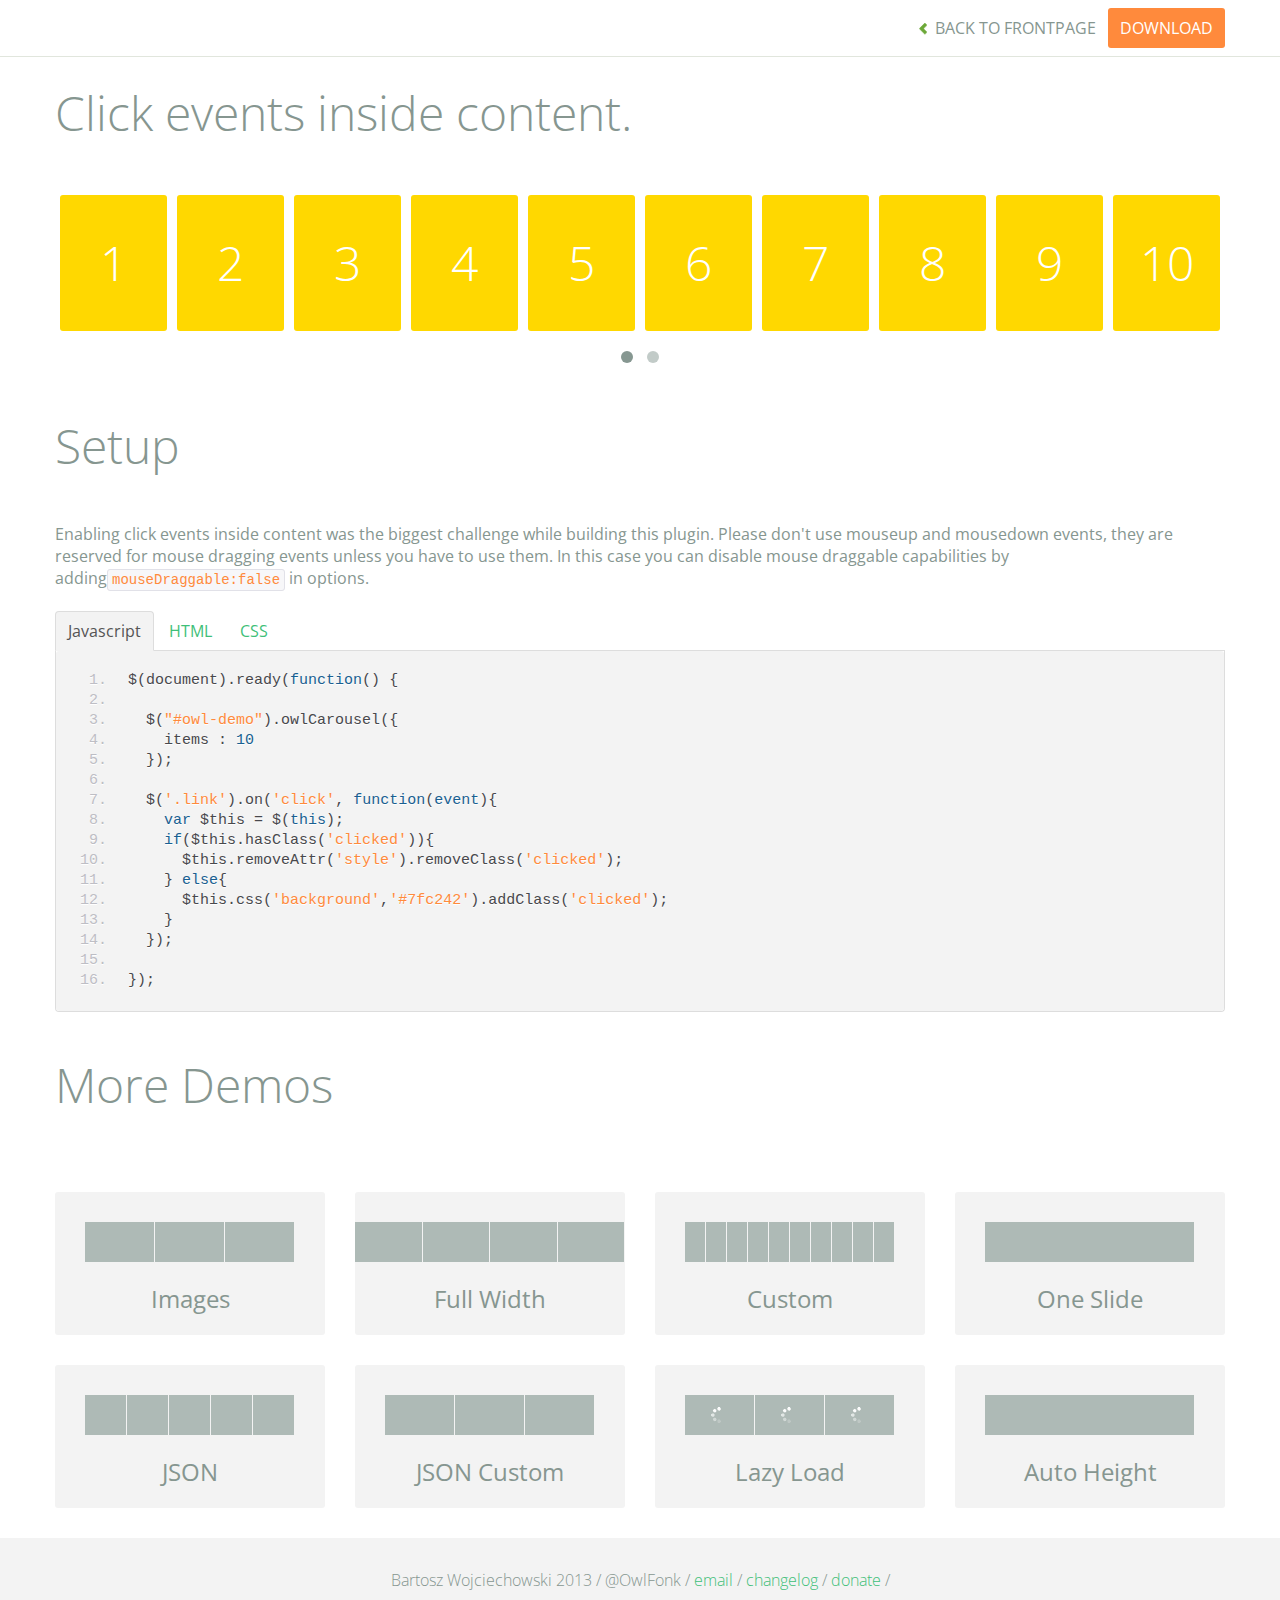
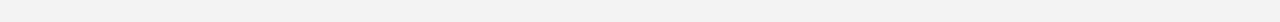
<file: static/demos/click.html>
<!DOCTYPE html>
<html lang="en">
  <head>
    <meta charset="utf-8">
    <title>Owl Carousel - Click Event</title>
    <meta name="viewport" content="width=device-width, initial-scale=1.0">
    <meta name="description" content="jQuery Responsive Carousel - Owl Carusel">
    <meta name="author" content="Bartosz Wojciechowski">

    <link href='http://fonts.googleapis.com/css?family=Open+Sans:400italic,400,300,600,700' rel='stylesheet' type='text/css'>
    <link href="../assets/css/bootstrapTheme.css" rel="stylesheet">
    <link href="../assets/css/custom.css" rel="stylesheet">

    <!-- Owl Carousel Assets -->
    <link href="../owl-carousel/owl.carousel.css" rel="stylesheet">
    <link href="../owl-carousel/owl.theme.css" rel="stylesheet">

    <link href="../assets/js/google-code-prettify/prettify.css" rel="stylesheet">

    <!-- Le fav and touch icons -->
    <link rel="apple-touch-icon-precomposed" sizes="144x144" href="../assets/ico/apple-touch-icon-144-precomposed.png">
    <link rel="apple-touch-icon-precomposed" sizes="114x114" href="../assets/ico/apple-touch-icon-114-precomposed.png">
      <link rel="apple-touch-icon-precomposed" sizes="72x72" href="../assets/ico/apple-touch-icon-72-precomposed.png">
                    <link rel="apple-touch-icon-precomposed" href="../assets/ico/apple-touch-icon-57-precomposed.png">
                                   <link rel="shortcut icon" href="../assets/ico/favicon.png">
  </head>
  <body>

      <div id="top-nav" class="navbar navbar-fixed-top">
        <div class="navbar-inner">
          <div class="container">
            <button type="button" class="btn btn-navbar" data-toggle="collapse" data-target=".nav-collapse">
            <span class="icon-bar"></span>
            <span class="icon-bar"></span>
            <span class="icon-bar"></span>
          </button>
            <div class="nav-collapse collapse">
            <ul class="nav pull-right">
              <li><a href="../index.html"><i class="icon-chevron-left"></i> Back to Frontpage</a></li>
              <li><a href="../owl.carousel.zip" class="download download-on" data-spy="affix" data-offset-top="450">Download</a></li>
            </ul>
            <ul class="nav pull-left">
              
            </ul>
            </div>
          </div>
        </div>
      </div>
   
    <div id="title">
      <div class="container">
        <div class="row">
          <div class="span12">
            <h1>Click events inside content.</h1>
          </div>
        </div>
      </div>
    </div>

      <div id="demo">
        <div class="container">
          <div class="row">
            <div class="span12">

              <div id="owl-demo" class="owl-carousel">
                
                <a class="item link"><h1>1</h1></a>
                <a class="item link"><h1>2</h1></a>
                <a class="item link"><h1>3</h1></a>
                <a class="item link"><h1>4</h1></a>
                <a class="item link"><h1>5</h1></a>
                <a class="item link"><h1>6</h1></a>
                <a class="item link"><h1>7</h1></a>
                <a class="item link"><h1>8</h1></a>
                <a class="item link"><h1>9</h1></a>
                <a class="item link"><h1>10</h1></a>
                <a class="item link"><h1>11</h1></a>
                <a class="item link"><h1>12</h1></a>
                <a class="item link"><h1>13</h1></a>
                <a class="item link"><h1>14</h1></a>
                <a class="item link"><h1>15</h1></a>
                <a class="item link"><h1>16</h1></a>

              </div>
            </div>
          </div>
        </div>

    </div>

    <div id="example-info">
      <div class="container">
        <div class="row">
          <div class="span12">
            <h1>Setup</h1>
            <p>Enabling click events inside content was the biggest challenge while building this plugin. Please don't use mouseup and mousedown events, they are reserved for mouse dragging events unless you have to use them. In this case you can disable mouse draggable capabilities by adding<code>mouseDraggable:false</code> in options.
            </p>
            <ul class="nav nav-tabs" id="myTab">
              <li class="active"><a href="#javascript">Javascript</a></li>
              <li><a href="#HTML">HTML</a></li>
              <li><a href="#CSS">CSS</a></li>
            </ul>
             
            <div class="tab-content">

              <div class="tab-pane active" id="javascript">
<pre class="pre-show prettyprint linenums">
$(document).ready(function() {

  $("#owl-demo").owlCarousel({
    items : 10
  });

  $('.link').on('click', function(event){
    var $this = $(this);
    if($this.hasClass('clicked')){
      $this.removeAttr('style').removeClass('clicked');
    } else{
      $this.css('background','#7fc242').addClass('clicked');
    }
  });

})&#59;
</pre>

              </div>

              <div class="tab-pane" id="HTML">
<pre class="pre-show prettyprint linenums">
&lt;div id="owl-demo" class="owl-carousel"&gt;
  &lt;a class="item link"&gt;&lt;h1&gt;1&lt;/h1&gt;&lt;/a&gt;
  &lt;a class="item link"&gt;&lt;h1&gt;2&lt;/h1&gt;&lt;/a&gt;
  &lt;a class="item link"&gt;&lt;h1&gt;3&lt;/h1&gt;&lt;/a&gt;
  &lt;a class="item link"&gt;&lt;h1&gt;4&lt;/h1&gt;&lt;/a&gt;
  &lt;a class="item link"&gt;&lt;h1&gt;5&lt;/h1&gt;&lt;/a&gt;
  &lt;a class="item link"&gt;&lt;h1&gt;6&lt;/h1&gt;&lt;/a&gt;
  &lt;a class="item link"&gt;&lt;h1&gt;7&lt;/h1&gt;&lt;/a&gt;
  &lt;a class="item link"&gt;&lt;h1&gt;8&lt;/h1&gt;&lt;/a&gt;
  &lt;a class="item link"&gt;&lt;h1&gt;9&lt;/h1&gt;&lt;/a&gt;
  &lt;a class="item link"&gt;&lt;h1&gt;10&lt;/h1&gt;&lt;/a&gt;
  &lt;a class="item link"&gt;&lt;h1&gt;11&lt;/h1&gt;&lt;/a&gt;
  &lt;a class="item link"&gt;&lt;h1&gt;12&lt;/h1&gt;&lt;/a&gt;
  &lt;a class="item link"&gt;&lt;h1&gt;13&lt;/h1&gt;&lt;/a&gt;
  &lt;a class="item link"&gt;&lt;h1&gt;14&lt;/h1&gt;&lt;/a&gt;
  &lt;a class="item link"&gt;&lt;h1&gt;15&lt;/h1&gt;&lt;/a&gt;
  &lt;a class="item link"&gt;&lt;h1&gt;16&lt;/h1&gt;&lt;/a&gt;
&lt;/div&gt;
</pre>
              </div>

              <div class="tab-pane" id="CSS">
<pre class="pre-show prettyprint linenums">
#owl-demo .item{
  display: block;
  cursor: pointer;
  background: #ffd800;
  padding: 30px 0px;
  margin: 5px;
  color: #FFF;
  -webkit-border-radius: 3px;
  -moz-border-radius: 3px;
  border-radius: 3px;
  text-align: center;
  -webkit-tap-highlight-color: rgba(255, 255, 255, 0); 
}
#owl-demo .item:hover{
  background: #F2CD00;
}
</pre>
              </div>
            </div><!--End Tab Content-->

          </div>
        </div>
      </div>
    </div>

    <div id="more">
      <div class="container">

        <div class="row">
          <div class="span12">
            <h1>More Demos</h1>
          </div>
        </div>

        <div class="row demos-row">
          <div class="span3">
            <a href="images.html" class="demo-box">
              <div class="demo-wrapper demo-images clearfix">
                <div class="demo-slide"><div class="bg"></div></div>
                <div class="demo-slide"><div class="bg"></div></div>
                <div class="demo-slide"><div class="bg"></div></div>
              </div>
              <h3>Images</h3>
            </a>
          </div>

          <div class="span3">
            <a href="full.html" class="demo-box">
              <div class="demo-wrapper demo-full clearfix">
                <div class="demo-slide"><div class="bg"></div></div>
                <div class="demo-slide"><div class="bg"></div></div>
                <div class="demo-slide"><div class="bg"></div></div>
                <div class="demo-slide"><div class="bg"></div></div>
              </div>
              <h3>Full Width</h3>
            </a>
          </div>

          <div class="span3">
            <a href="custom.html" class="demo-box">
              <div class="demo-wrapper demo-custom clearfix">
                <div class="demo-slide"><div class="bg"></div></div>
                <div class="demo-slide"><div class="bg"></div></div>
                <div class="demo-slide"><div class="bg"></div></div>
                <div class="demo-slide"><div class="bg"></div></div>
                <div class="demo-slide"><div class="bg"></div></div>
                <div class="demo-slide"><div class="bg"></div></div>
                <div class="demo-slide"><div class="bg"></div></div>
                <div class="demo-slide"><div class="bg"></div></div>
                <div class="demo-slide"><div class="bg"></div></div>
                <div class="demo-slide"><div class="bg"></div></div>
              </div>
              <h3>Custom</h3>
            </a>
          </div>

          <div class="span3">
            <a href="one.html" class="demo-box">
              <div class="demo-wrapper demo-one clearfix">
                <div class="demo-slide"><div class="bg"></div></div>
              </div>
              <h3>One Slide</h3>
            </a>
          </div>

        </div>
        <div class="row demos-row">
          <div class="span3">
            <a href="json.html" class="demo-box">
              <div class="demo-wrapper demo-Json clearfix">
                <div class="demo-slide"><div class="bg"></div></div>
                <div class="demo-slide"><div class="bg"></div></div>
                <div class="demo-slide"><div class="bg"></div></div>
                <div class="demo-slide"><div class="bg"></div></div>
                <div class="demo-slide"><div class="bg"></div></div>
              </div>
              <h3>JSON</h3>
            </a>
          </div>

          <div class="span3">
            <a href="customJson.html" class="demo-box">
              <div class="demo-wrapper demo-Json-custom clearfix">
                <div class="demo-slide"><div class="bg"></div></div>
                <div class="demo-slide"><div class="bg"></div></div>
                <div class="demo-slide"><div class="bg"></div></div>
              </div>
              <h3>JSON Custom</h3>
            </a>
          </div>

          <div class="span3">
            <a href="lazyLoad.html" class="demo-box">
              <div class="demo-wrapper demo-lazy clearfix">
                <div class="demo-slide"><div class="bg"></div></div>
                <div class="demo-slide"><div class="bg"></div></div>
                <div class="demo-slide"><div class="bg"></div></div>
              </div>
              <h3>Lazy Load</h3>
            </a>
          </div>

          <div class="span3">
            <a href="autoHeight.html" class="demo-box">
              <div class="demo-wrapper demo-height clearfix">
                <div class="demo-slide"><div class="bg"></div></div>
              </div>
              <h3>Auto Height</h3>
            </a>
          </div>

        </div>
      </div>
    </div>
 
    <div id="footer">
      <div class="container">
        <div class="row">
          <div class="span12">
            <h5>Bartosz Wojciechowski 2013 / @OwlFonk / 
            <a href="mailto:owl@owlgraphic.com?subject=Hey Owl!">email</a> / 
            <a href="../changelog.html">changelog</a> /
            <a href="https://www.paypal.com/cgi-bin/webscr?cmd=_s-xclick&hosted_button_id=EFSGXZS7V2U9N">donate</a> / 
            <a href="https://twitter.com/share" class="twitter-share-button" data-url="http://owlgraphic.com/owlcarousel/" data-text="Awesome jQuery Owl Carousel Responsive Plugin" data-via="OwlFonk" data-count="none" data-hashtags="owlcarousel"></a>
            <script>
            var owldomain = window.location.hostname.indexOf("owlgraphic");
            if(owldomain !== -1){
              !function(d,s,id){var js,fjs=d.getElementsByTagName(s)[0],p=/^http:/.test(d.location)?'http':'https';if(!d.getElementById(id)){js=d.createElement(s);js.id=id;js.src=p+'://platform.twitter.com/widgets.js';fjs.parentNode.insertBefore(js,fjs);}}(document, 'script', 'twitter-wjs');
            }
            </script>
            </h5>
          </div>
        </div>
      </div>
    </div>


    <script src="../assets/js/jquery-1.9.1.min.js"></script> 
    <script src="../owl-carousel/owl.carousel.js"></script>


    <!-- Demo -->

    <style>
    #owl-demo .item{
        display: block;
        cursor: pointer;
        background: #ffd800;
        padding: 30px 0px;
        margin: 5px;
        color: #FFF;
        -webkit-border-radius: 3px;
        -moz-border-radius: 3px;
        border-radius: 3px;
        text-align: center;
        -webkit-tap-highlight-color: rgba(255, 255, 255, 0); 
    }
    #owl-demo .item:hover{
      background: #F2CD00;
    }
    </style>


    <script>
    $(document).ready(function() {

      $("#owl-demo").owlCarousel({
        items : 10
      });

      $('.link').on('click', function(event){
        var $this = $(this);
        if($this.hasClass('clicked')){
          $this.removeAttr('style').removeClass('clicked');
        } else{
          $this.css('background','#7fc242').addClass('clicked');
        }
      });


    });
    </script>


    <script src="../assets/js/bootstrap-collapse.js"></script>
    <script src="../assets/js/bootstrap-transition.js"></script>
    <script src="../assets/js/bootstrap-tab.js"></script>

    <script src="../assets/js/google-code-prettify/prettify.js"></script>
	  <script src="../assets/js/application.js"></script>

  </body>
</html>
</file>
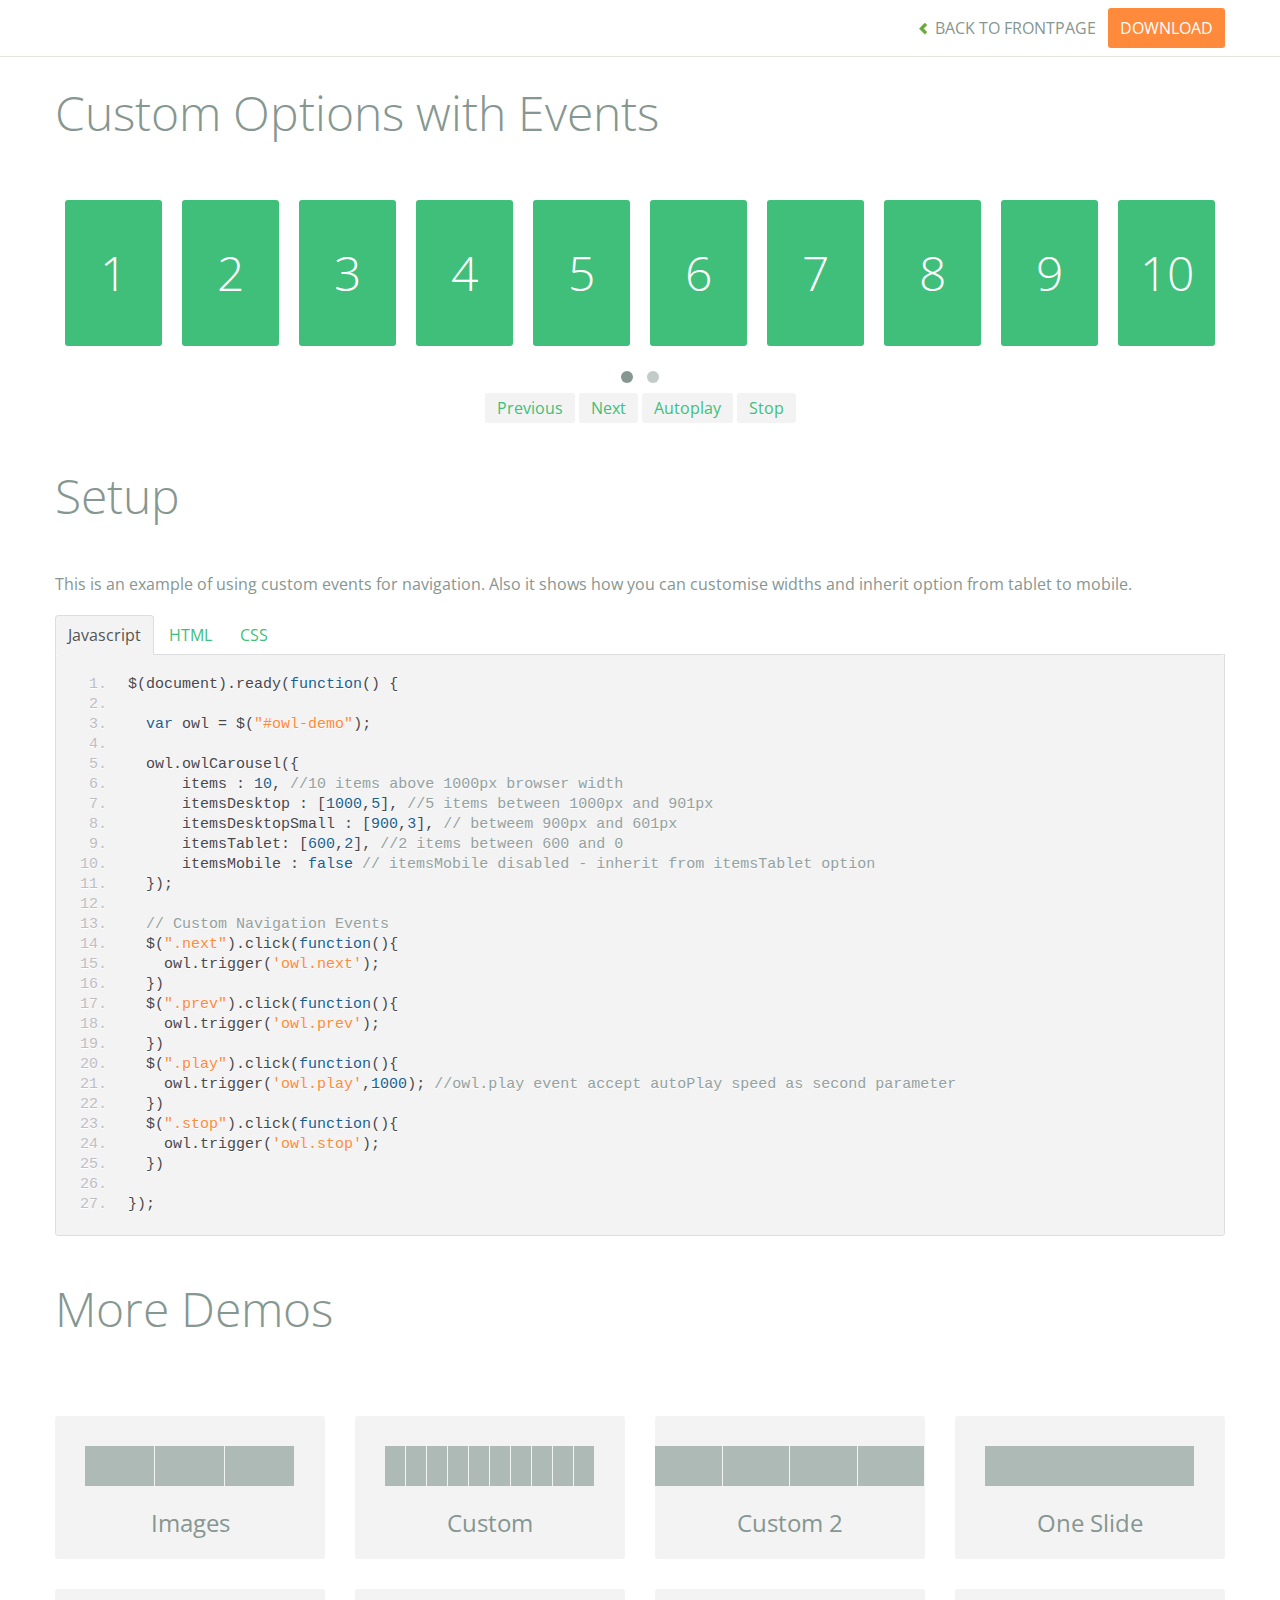
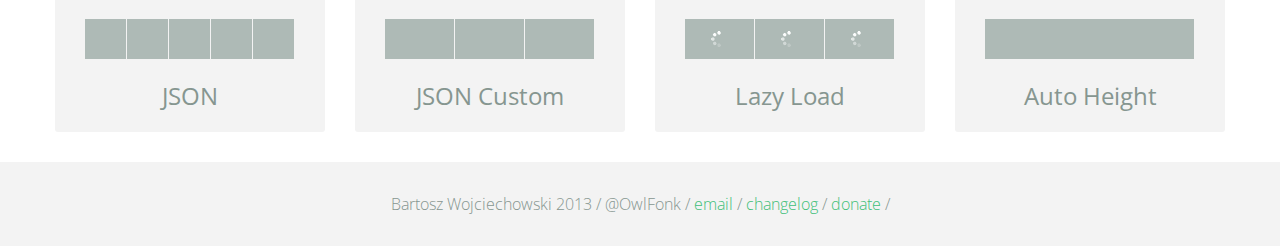
<file: static/demos/custom.html>
<!DOCTYPE html>
<html lang="en">
  <head>
    <meta charset="utf-8">
    <title>Owl Carousel - Custom</title>
    <meta name="viewport" content="width=device-width, initial-scale=1.0">
    <meta name="description" content="jQuery Responsive Carousel - Owl Carusel">
    <meta name="author" content="Bartosz Wojciechowski">

    <link href='http://fonts.googleapis.com/css?family=Open+Sans:400italic,400,300,600,700' rel='stylesheet' type='text/css'>
    <link href="../assets/css/bootstrapTheme.css" rel="stylesheet">
    <link href="../assets/css/custom.css" rel="stylesheet">

    <!-- Owl Carousel Assets -->
    <link href="../owl-carousel/owl.carousel.css" rel="stylesheet">
    <link href="../owl-carousel/owl.theme.css" rel="stylesheet">

    <link href="../assets/js/google-code-prettify/prettify.css" rel="stylesheet">

    <!-- Le fav and touch icons -->
    <link rel="apple-touch-icon-precomposed" sizes="144x144" href="../assets/ico/apple-touch-icon-144-precomposed.png">
    <link rel="apple-touch-icon-precomposed" sizes="114x114" href="../assets/ico/apple-touch-icon-114-precomposed.png">
      <link rel="apple-touch-icon-precomposed" sizes="72x72" href="../assets/ico/apple-touch-icon-72-precomposed.png">
                    <link rel="apple-touch-icon-precomposed" href="../assets/ico/apple-touch-icon-57-precomposed.png">
                                   <link rel="shortcut icon" href="../assets/ico/favicon.png">
  </head>
  <body>

      <div id="top-nav" class="navbar navbar-fixed-top">
        <div class="navbar-inner">
          <div class="container">
            <button type="button" class="btn btn-navbar" data-toggle="collapse" data-target=".nav-collapse">
            <span class="icon-bar"></span>
            <span class="icon-bar"></span>
            <span class="icon-bar"></span>
          </button>
            <div class="nav-collapse collapse">
            <ul class="nav pull-right">
              <li><a href="../index.html"><i class="icon-chevron-left"></i> Back to Frontpage</a></li>
              <li><a href="../owl.carousel.zip" class="download download-on" data-spy="affix" data-offset-top="450">Download</a></li>
            </ul>
            <ul class="nav pull-left">
              
            </ul>
            </div>
          </div>
        </div>
      </div>
   
    <div id="title">
      <div class="container">
        <div class="row">
          <div class="span12">
            <h1>Custom Options with Events</h1>
          </div>
        </div>
      </div>
    </div>

      <div id="demo">
        <div class="container">
          <div class="row">
            <div class="span12">

              <div id="owl-demo" class="owl-carousel">
                
                <div class="item"><h1>1</h1></div>
                <div class="item"><h1>2</h1></div>
                <div class="item"><h1>3</h1></div>
                <div class="item"><h1>4</h1></div>
                <div class="item"><h1>5</h1></div>
                <div class="item"><h1>6</h1></div>
                <div class="item"><h1>7</h1></div>
                <div class="item"><h1>8</h1></div>
                <div class="item"><h1>9</h1></div>
                <div class="item"><h1>10</h1></div>
                <div class="item"><h1>11</h1></div>
                <div class="item"><h1>12</h1></div>
                <div class="item"><h1>13</h1></div>
                <div class="item"><h1>14</h1></div>
                <div class="item"><h1>15</h1></div>
                <div class="item"><h1>16</h1></div>

              </div>
              <div class="customNavigation">
                <a class="btn prev">Previous</a>
                <a class="btn next">Next</a>
                <a class="btn play">Autoplay</a>
                <a class="btn stop">Stop</a>
              </div>

            </div>
          </div>
        </div>

    </div>

    <div id="example-info">
      <div class="container">
        <div class="row">
          <div class="span12">
            <h1>Setup</h1>
            <p>This is an example of using custom events for navigation. Also it shows how you can customise widths and inherit option from tablet to mobile.
            </p>
            <ul class="nav nav-tabs" id="myTab">
              <li class="active"><a href="#javascript">Javascript</a></li>
              <li><a href="#HTML">HTML</a></li>
              <li><a href="#CSS">CSS</a></li>
            </ul>
             
            <div class="tab-content">

              <div class="tab-pane active" id="javascript">
<pre class="pre-show prettyprint linenums">
$(document).ready(function() {

  var owl = &#36;("#owl-demo")&#59;

  owl.owlCarousel({
      items : 10, //10 items above 1000px browser width
      itemsDesktop : [1000,5], //5 items between 1000px and 901px
      itemsDesktopSmall : [900,3], // betweem 900px and 601px
      itemsTablet: [600,2], //2 items between 600 and 0
      itemsMobile : false // itemsMobile disabled - inherit from itemsTablet option
  })&#59;

  // Custom Navigation Events
  $(".next").click(function(){
    owl.trigger('owl.next')&#59;
  })
  $(".prev").click(function(){
    owl.trigger('owl.prev')&#59;
  })
  $(".play").click(function(){
    owl.trigger('owl.play',1000)&#59; //owl.play event accept autoPlay speed as second parameter
  })
  $(".stop").click(function(){
    owl.trigger('owl.stop')&#59;
  })

})&#59;
</pre>

              </div>

              <div class="tab-pane" id="HTML">
<pre class="pre-show prettyprint linenums">
&lt;div id="owl-demo" class="owl-carousel owl-theme"&gt;
  &lt;div class="item"&gt;&lt;h1&gt;1&lt;/h1&gt;&lt;/div&gt;
  &lt;div class="item"&gt;&lt;h1&gt;2&lt;/h1&gt;&lt;/div&gt;
  &lt;div class="item"&gt;&lt;h1&gt;3&lt;/h1&gt;&lt;/div&gt;
  &lt;div class="item"&gt;&lt;h1&gt;4&lt;/h1&gt;&lt;/div&gt;
  &lt;div class="item"&gt;&lt;h1&gt;5&lt;/h1&gt;&lt;/div&gt;
  &lt;div class="item"&gt;&lt;h1&gt;6&lt;/h1&gt;&lt;/div&gt;
  &lt;div class="item"&gt;&lt;h1&gt;7&lt;/h1&gt;&lt;/div&gt;
  &lt;div class="item"&gt;&lt;h1&gt;8&lt;/h1&gt;&lt;/div&gt;
  &lt;div class="item"&gt;&lt;h1&gt;9&lt;/h1&gt;&lt;/div&gt;
  &lt;div class="item"&gt;&lt;h1&gt;10&lt;/h1&gt;&lt;/div&gt;
  &lt;div class="item"&gt;&lt;h1&gt;11&lt;/h1&gt;&lt;/div&gt;
  &lt;div class="item"&gt;&lt;h1&gt;12&lt;/h1&gt;&lt;/div&gt;
  &lt;div class="item"&gt;&lt;h1&gt;13&lt;/h1&gt;&lt;/div&gt;
  &lt;div class="item"&gt;&lt;h1&gt;14&lt;/h1&gt;&lt;/div&gt;
  &lt;div class="item"&gt;&lt;h1&gt;15&lt;/h1&gt;&lt;/div&gt;
  &lt;div class="item"&gt;&lt;h1&gt;16&lt;/h1&gt;&lt;/div&gt;
&lt;/div&gt;

&lt;div class="customNavigation"&gt;
  &lt;a class="btn prev"&gt;Previous&lt;/a&gt;
  &lt;a class="btn next"&gt;Next&lt;/a&gt;
  &lt;a class="btn play"&gt;Autoplay&lt;/a&gt;
  &lt;a class="btn stop"&gt;Stop&lt;/a&gt;
&lt;/div&gt;
</pre>
              </div>

              <div class="tab-pane" id="CSS">
<pre class="pre-show prettyprint linenums">
#owl-demo .item{
  background: #3fbf79;
  padding: 30px 0px;
  margin: 10px;
  color: #FFF;
  -webkit-border-radius: 3px;
  -moz-border-radius: 3px;
  border-radius: 3px;
  text-align: center;
}
.customNavigation{
  text-align: center;
}
//use styles below to disable ugly selection
.customNavigation a{
  -webkit-user-select: none;
  -khtml-user-select: none;
  -moz-user-select: none;
  -ms-user-select: none;
  user-select: none;
  -webkit-tap-highlight-color: rgba(0, 0, 0, 0);
}

</pre>
              </div>
            </div><!--End Tab Content-->

          </div>
        </div>
      </div>
    </div>

    <div id="more">
      <div class="container">

        <div class="row">
          <div class="span12">
            <h1>More Demos</h1>
          </div>
        </div>

        <div class="row demos-row">
          <div class="span3">
            <a href="images.html" class="demo-box">
              <div class="demo-wrapper demo-images clearfix">
                <div class="demo-slide"><div class="bg"></div></div>
                <div class="demo-slide"><div class="bg"></div></div>
                <div class="demo-slide"><div class="bg"></div></div>
              </div>
              <h3>Images</h3>
            </a>
          </div>

          <div class="span3">
            <a href="custom.html" class="demo-box">
              <div class="demo-wrapper demo-custom clearfix">
                <div class="demo-slide"><div class="bg"></div></div>
                <div class="demo-slide"><div class="bg"></div></div>
                <div class="demo-slide"><div class="bg"></div></div>
                <div class="demo-slide"><div class="bg"></div></div>
                <div class="demo-slide"><div class="bg"></div></div>
                <div class="demo-slide"><div class="bg"></div></div>
                <div class="demo-slide"><div class="bg"></div></div>
                <div class="demo-slide"><div class="bg"></div></div>
                <div class="demo-slide"><div class="bg"></div></div>
                <div class="demo-slide"><div class="bg"></div></div>
              </div>
              <h3>Custom</h3>
            </a>
          </div>

          <div class="span3">
            <a href="itemsCustom.html" class="demo-box">
              <div class="demo-wrapper demo-full clearfix">
                <div class="demo-slide"><div class="bg"></div></div>
                <div class="demo-slide"><div class="bg"></div></div>
                <div class="demo-slide"><div class="bg"></div></div>
                <div class="demo-slide"><div class="bg"></div></div>
              </div>
              <h3>Custom 2</h3>
            </a>
          </div>

          <div class="span3">
            <a href="one.html" class="demo-box">
              <div class="demo-wrapper demo-one clearfix">
                <div class="demo-slide"><div class="bg"></div></div>
              </div>
              <h3>One Slide</h3>
            </a>
          </div>

        </div>
        <div class="row demos-row">
          <div class="span3">
            <a href="json.html" class="demo-box">
              <div class="demo-wrapper demo-Json clearfix">
                <div class="demo-slide"><div class="bg"></div></div>
                <div class="demo-slide"><div class="bg"></div></div>
                <div class="demo-slide"><div class="bg"></div></div>
                <div class="demo-slide"><div class="bg"></div></div>
                <div class="demo-slide"><div class="bg"></div></div>
              </div>
              <h3>JSON</h3>
            </a>
          </div>

          <div class="span3">
            <a href="customJson.html" class="demo-box">
              <div class="demo-wrapper demo-Json-custom clearfix">
                <div class="demo-slide"><div class="bg"></div></div>
                <div class="demo-slide"><div class="bg"></div></div>
                <div class="demo-slide"><div class="bg"></div></div>
              </div>
              <h3>JSON Custom</h3>
            </a>
          </div>

          <div class="span3">
            <a href="lazyLoad.html" class="demo-box">
              <div class="demo-wrapper demo-lazy clearfix">
                <div class="demo-slide"><div class="bg"></div></div>
                <div class="demo-slide"><div class="bg"></div></div>
                <div class="demo-slide"><div class="bg"></div></div>
              </div>
              <h3>Lazy Load</h3>
            </a>
          </div>

          <div class="span3">
            <a href="autoHeight.html" class="demo-box">
              <div class="demo-wrapper demo-height clearfix">
                <div class="demo-slide"><div class="bg"></div></div>
              </div>
              <h3>Auto Height</h3>
            </a>
          </div>

        </div>
      </div>
    </div>


 
    <div id="footer">
      <div class="container">
        <div class="row">
          <div class="span12">
            <h5>Bartosz Wojciechowski 2013 / @OwlFonk / 
            <a href="mailto:owl@owlgraphic.com?subject=Hey Owl!">email</a> / 
            <a href="../changelog.html">changelog</a> /
            <a href="https://www.paypal.com/cgi-bin/webscr?cmd=_s-xclick&hosted_button_id=EFSGXZS7V2U9N">donate</a> / 
            <a href="https://twitter.com/share" class="twitter-share-button" data-url="http://owlgraphic.com/owlcarousel/" data-text="Awesome jQuery Owl Carousel Responsive Plugin" data-via="OwlFonk" data-count="none" data-hashtags="owlcarousel"></a>
            <script>
            var owldomain = window.location.hostname.indexOf("owlgraphic");
            if(owldomain !== -1){
              !function(d,s,id){var js,fjs=d.getElementsByTagName(s)[0],p=/^http:/.test(d.location)?'http':'https';if(!d.getElementById(id)){js=d.createElement(s);js.id=id;js.src=p+'://platform.twitter.com/widgets.js';fjs.parentNode.insertBefore(js,fjs);}}(document, 'script', 'twitter-wjs');
            }
            </script>
            </h5>
          </div>
        </div>
      </div>
    </div>


    <script src="../assets/js/jquery-1.9.1.min.js"></script> 
    <script src="../owl-carousel/owl.carousel.js"></script>


    <!-- Demo -->

    <style>
    #owl-demo .item{
        background: #3fbf79;
        padding: 30px 0px;
        margin: 10px;
        color: #FFF;
        -webkit-border-radius: 3px;
        -moz-border-radius: 3px;
        border-radius: 3px;
        text-align: center;
    }
    .customNavigation{
      text-align: center;
    }
    .customNavigation a{
      -webkit-user-select: none;
      -khtml-user-select: none;
      -moz-user-select: none;
      -ms-user-select: none;
      user-select: none;
      -webkit-tap-highlight-color: rgba(0, 0, 0, 0);
    }
    </style>


    <script>
    $(document).ready(function() {

      var owl = $("#owl-demo");

      owl.owlCarousel({

      items : 10, //10 items above 1000px browser width
      itemsDesktop : [1000,5], //5 items between 1000px and 901px
      itemsDesktopSmall : [900,3], // 3 items betweem 900px and 601px
      itemsTablet: [600,2], //2 items between 600 and 0;
      itemsMobile : false // itemsMobile disabled - inherit from itemsTablet option
      
      });

      // Custom Navigation Events
      $(".next").click(function(){
        owl.trigger('owl.next');
      })
      $(".prev").click(function(){
        owl.trigger('owl.prev');
      })
      $(".play").click(function(){
        owl.trigger('owl.play',1000);
      })
      $(".stop").click(function(){
        owl.trigger('owl.stop');
      })


    });
    </script>


    <script src="../assets/js/bootstrap-collapse.js"></script>
    <script src="../assets/js/bootstrap-transition.js"></script>
    <script src="../assets/js/bootstrap-tab.js"></script>

    <script src="../assets/js/google-code-prettify/prettify.js"></script>
    <script src="../assets/js/application.js"></script>

  </body>
</html>
</file>
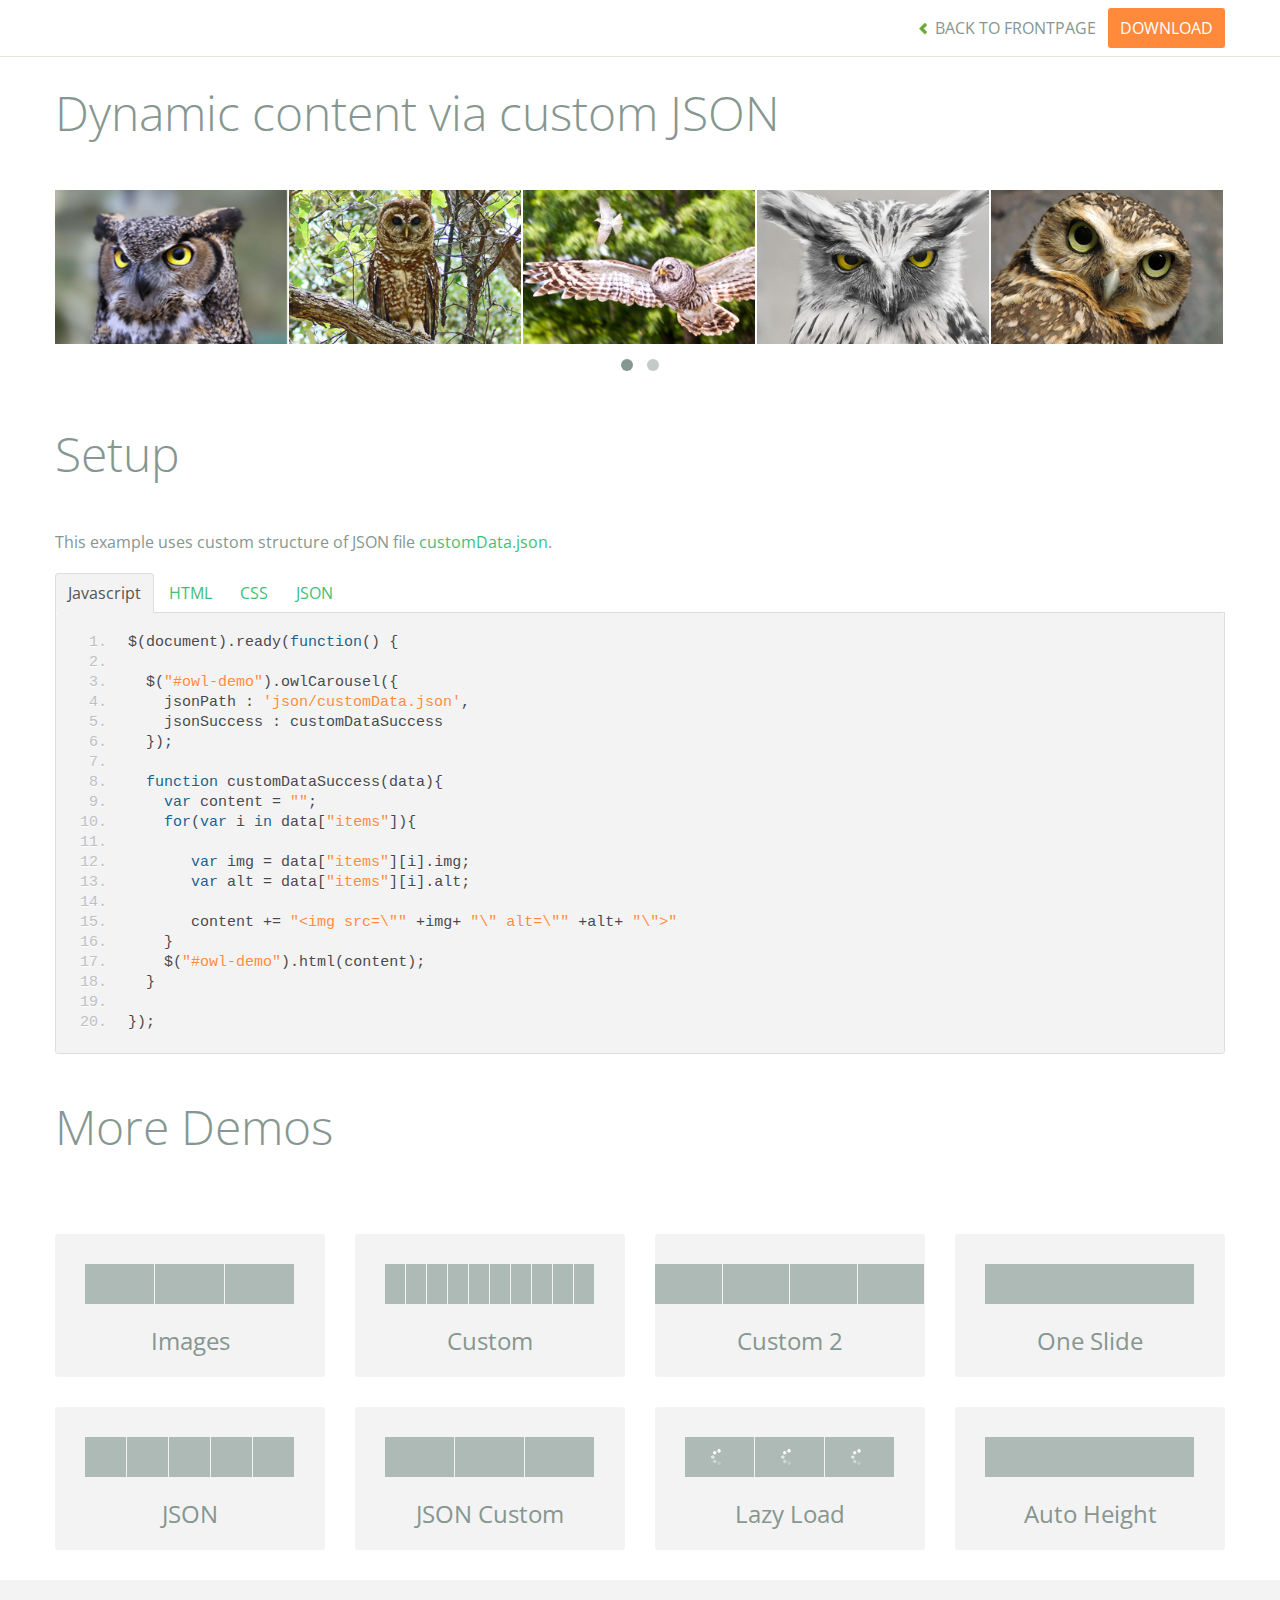
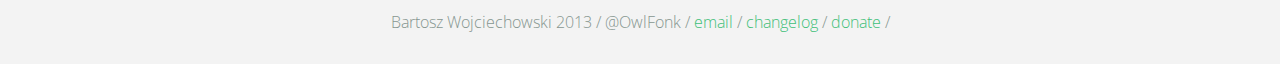
<file: static/demos/customJson.html>
<!DOCTYPE html>
<html lang="en">
  <head>
    <meta charset="utf-8">
    <title>Owl Carousel - Dynamic content via custom JSON</title>
    <meta name="viewport" content="width=device-width, initial-scale=1.0">
    <meta name="description" content="jQuery Responsive Carousel - Owl Carusel">
    <meta name="author" content="Bartosz Wojciechowski">

    <link href='http://fonts.googleapis.com/css?family=Open+Sans:400italic,400,300,600,700' rel='stylesheet' type='text/css'>
    <link href="../assets/css/bootstrapTheme.css" rel="stylesheet">
    <link href="../assets/css/custom.css" rel="stylesheet">

    <!-- Owl Carousel Assets -->
    <link href="../owl-carousel/owl.carousel.css" rel="stylesheet">
    <link href="../owl-carousel/owl.theme.css" rel="stylesheet">

    <link href="../assets/js/google-code-prettify/prettify.css" rel="stylesheet">

    <!-- Le fav and touch icons -->
    <link rel="apple-touch-icon-precomposed" sizes="144x144" href="../assets/ico/apple-touch-icon-144-precomposed.png">
    <link rel="apple-touch-icon-precomposed" sizes="114x114" href="../assets/ico/apple-touch-icon-114-precomposed.png">
      <link rel="apple-touch-icon-precomposed" sizes="72x72" href="../assets/ico/apple-touch-icon-72-precomposed.png">
                    <link rel="apple-touch-icon-precomposed" href="../assets/ico/apple-touch-icon-57-precomposed.png">
                                   <link rel="shortcut icon" href="../assets/ico/favicon.png">
  </head>
  <body>

      <div id="top-nav" class="navbar navbar-fixed-top">
        <div class="navbar-inner">
          <div class="container">
            <button type="button" class="btn btn-navbar" data-toggle="collapse" data-target=".nav-collapse">
            <span class="icon-bar"></span>
            <span class="icon-bar"></span>
            <span class="icon-bar"></span>
          </button>
            <div class="nav-collapse collapse">
            <ul class="nav pull-right">
              <li><a href="../index.html"><i class="icon-chevron-left"></i> Back to Frontpage</a></li>
              <li><a href="../owl.carousel.zip" class="download download-on" data-spy="affix" data-offset-top="450">Download</a></li>
            </ul>
            <ul class="nav pull-left">
              
            </ul>
            </div>
          </div>
        </div>
      </div>
   
    <div id="title">
      <div class="container">
        <div class="row">
          <div class="span12">
            <h1>Dynamic content via custom JSON</h1>
          </div>
        </div>
      </div>
    </div>

      <div id="demo">
        <div class="container">
          <div class="row">
            <div class="span12">

              <div id="owl-demo" class="owl-carousel">
              </div>
            </div>
          </div>
        </div>

    </div>

    <div id="example-info">
      <div class="container">
        <div class="row">
          <div class="span12">
            <h1>Setup</h1>
            <p>This example uses custom structure of JSON file <a href="json/customData.json">customData.json</a>.
            </p>
            <ul class="nav nav-tabs" id="myTab">
              <li class="active"><a href="#javascript">Javascript</a></li>
              <li><a href="#HTML">HTML</a></li>
              <li><a href="#CSS">CSS</a></li>
              <li><a href="#JSON">JSON</a></li>
            </ul>
             
            <div class="tab-content">

              <div class="tab-pane active" id="javascript">
<pre class="pre-show prettyprint linenums">
$(document).ready(function() {

  $("#owl-demo").owlCarousel({
    jsonPath : 'json/customData.json',
    jsonSuccess : customDataSuccess
  });

  function customDataSuccess(data){
    var content = "";
    for(var i in data["items"]){
       
       var img = data["items"][i].img;
       var alt = data["items"][i].alt;

       content += "&lt;img src=\"" +img+ "\" alt=\"" +alt+ "\"&gt"
    }
    $("#owl-demo").html(content);
  }

});
</pre>  

              </div>

              <div class="tab-pane" id="HTML">
<pre class="pre-show prettyprint linenums">
&lt;div id="owl-demo" class="owl-carousel"&gt;
&lt;/div&gt;
</pre>
              </div>

              <div class="tab-pane" id="CSS">
<pre class="pre-show prettyprint linenums">
#owl-demo .item{
  background: #a1def8;
  padding: 30px 0px;
  display: block;
  margin: 5px;
  color: #FFF;
  -webkit-border-radius: 3px;
  -moz-border-radius: 3px;
  border-radius: 3px;
  text-align: center;
}

</pre>
              </div>
              <div class="tab-pane" id="JSON">
<pre class="pre-show prettyprint linenums">
{
  "items" : [
    {
      "img": "assets/owl1.jpg",
      "alt" : "Owl Image 1"
    },
    {
      "img": "assets/owl2.jpg",
      "alt" : "Owl Image 2"
    },
    {
      "img": "assets/owl3.jpg",
      "alt" : "Owl Image 1"
    },
    {
      "img": "assets/owl4.jpg",
      "alt" : "Owl Image 2"
    },
    {
      "img": "assets/owl5.jpg",
      "alt" : "Owl Image 1"
    },
    {
      "img": "assets/owl6.jpg",
      "alt" : "Owl Image 2"
    }
  ]
}
</pre>
</div>
            </div><!--End Tab Content-->

          </div>
        </div>
      </div>
    </div>

    <div id="more">
      <div class="container">

        <div class="row">
          <div class="span12">
            <h1>More Demos</h1>
          </div>
        </div>

        <div class="row demos-row">
          <div class="span3">
            <a href="images.html" class="demo-box">
              <div class="demo-wrapper demo-images clearfix">
                <div class="demo-slide"><div class="bg"></div></div>
                <div class="demo-slide"><div class="bg"></div></div>
                <div class="demo-slide"><div class="bg"></div></div>
              </div>
              <h3>Images</h3>
            </a>
          </div>

          <div class="span3">
            <a href="custom.html" class="demo-box">
              <div class="demo-wrapper demo-custom clearfix">
                <div class="demo-slide"><div class="bg"></div></div>
                <div class="demo-slide"><div class="bg"></div></div>
                <div class="demo-slide"><div class="bg"></div></div>
                <div class="demo-slide"><div class="bg"></div></div>
                <div class="demo-slide"><div class="bg"></div></div>
                <div class="demo-slide"><div class="bg"></div></div>
                <div class="demo-slide"><div class="bg"></div></div>
                <div class="demo-slide"><div class="bg"></div></div>
                <div class="demo-slide"><div class="bg"></div></div>
                <div class="demo-slide"><div class="bg"></div></div>
              </div>
              <h3>Custom</h3>
            </a>
          </div>

          <div class="span3">
            <a href="itemsCustom.html" class="demo-box">
              <div class="demo-wrapper demo-full clearfix">
                <div class="demo-slide"><div class="bg"></div></div>
                <div class="demo-slide"><div class="bg"></div></div>
                <div class="demo-slide"><div class="bg"></div></div>
                <div class="demo-slide"><div class="bg"></div></div>
              </div>
              <h3>Custom 2</h3>
            </a>
          </div>

          <div class="span3">
            <a href="one.html" class="demo-box">
              <div class="demo-wrapper demo-one clearfix">
                <div class="demo-slide"><div class="bg"></div></div>
              </div>
              <h3>One Slide</h3>
            </a>
          </div>

        </div>
        <div class="row demos-row">
          <div class="span3">
            <a href="json.html" class="demo-box">
              <div class="demo-wrapper demo-Json clearfix">
                <div class="demo-slide"><div class="bg"></div></div>
                <div class="demo-slide"><div class="bg"></div></div>
                <div class="demo-slide"><div class="bg"></div></div>
                <div class="demo-slide"><div class="bg"></div></div>
                <div class="demo-slide"><div class="bg"></div></div>
              </div>
              <h3>JSON</h3>
            </a>
          </div>

          <div class="span3">
            <a href="customJson.html" class="demo-box">
              <div class="demo-wrapper demo-Json-custom clearfix">
                <div class="demo-slide"><div class="bg"></div></div>
                <div class="demo-slide"><div class="bg"></div></div>
                <div class="demo-slide"><div class="bg"></div></div>
              </div>
              <h3>JSON Custom</h3>
            </a>
          </div>

          <div class="span3">
            <a href="lazyLoad.html" class="demo-box">
              <div class="demo-wrapper demo-lazy clearfix">
                <div class="demo-slide"><div class="bg"></div></div>
                <div class="demo-slide"><div class="bg"></div></div>
                <div class="demo-slide"><div class="bg"></div></div>
              </div>
              <h3>Lazy Load</h3>
            </a>
          </div>

          <div class="span3">
            <a href="autoHeight.html" class="demo-box">
              <div class="demo-wrapper demo-height clearfix">
                <div class="demo-slide"><div class="bg"></div></div>
              </div>
              <h3>Auto Height</h3>
            </a>
          </div>

        </div>
      </div>
    </div>


 
    <div id="footer">
      <div class="container">
        <div class="row">
          <div class="span12">
            <h5>Bartosz Wojciechowski 2013 / @OwlFonk / 
            <a href="mailto:owl@owlgraphic.com?subject=Hey Owl!">email</a> / 
            <a href="../changelog.html">changelog</a> /
            <a href="https://www.paypal.com/cgi-bin/webscr?cmd=_s-xclick&hosted_button_id=EFSGXZS7V2U9N">donate</a> / 
            <a href="https://twitter.com/share" class="twitter-share-button" data-url="http://owlgraphic.com/owlcarousel/" data-text="Awesome jQuery Owl Carousel Responsive Plugin" data-via="OwlFonk" data-count="none" data-hashtags="owlcarousel"></a>
            <script>
            var owldomain = window.location.hostname.indexOf("owlgraphic");
            if(owldomain !== -1){
              !function(d,s,id){var js,fjs=d.getElementsByTagName(s)[0],p=/^http:/.test(d.location)?'http':'https';if(!d.getElementById(id)){js=d.createElement(s);js.id=id;js.src=p+'://platform.twitter.com/widgets.js';fjs.parentNode.insertBefore(js,fjs);}}(document, 'script', 'twitter-wjs');
            }
            </script>
            </h5>
          </div>
        </div>
      </div>
    </div>


    <script src="../assets/js/jquery-1.9.1.min.js"></script> 
    <script src="../owl-carousel/owl.carousel.js"></script>


    <!-- Demo -->

    <style>
    #owl-demo img{
        display: block;
        width: 99%;
        height: auto;
    }
    </style>


    <script>
    $(document).ready(function() {

      $("#owl-demo").owlCarousel({
        jsonPath : 'json/customData.json',
        jsonSuccess : customDataSuccess
      });

      function customDataSuccess(data){
        var content = "";
        for(var i in data["items"]){
           
           var img = data["items"][i].img;
           var alt = data["items"][i].alt;

           content += "<img src=\"" +img+ "\" alt=\"" +alt+ "\">"
        }
        $("#owl-demo").html(content);
      }

    });
    </script>


    <script src="../assets/js/bootstrap-collapse.js"></script>
    <script src="../assets/js/bootstrap-transition.js"></script>
    <script src="../assets/js/bootstrap-tab.js"></script>

    <script src="../assets/js/google-code-prettify/prettify.js"></script>
	  <script src="../assets/js/application.js"></script>

  </body>
</html>
</file>
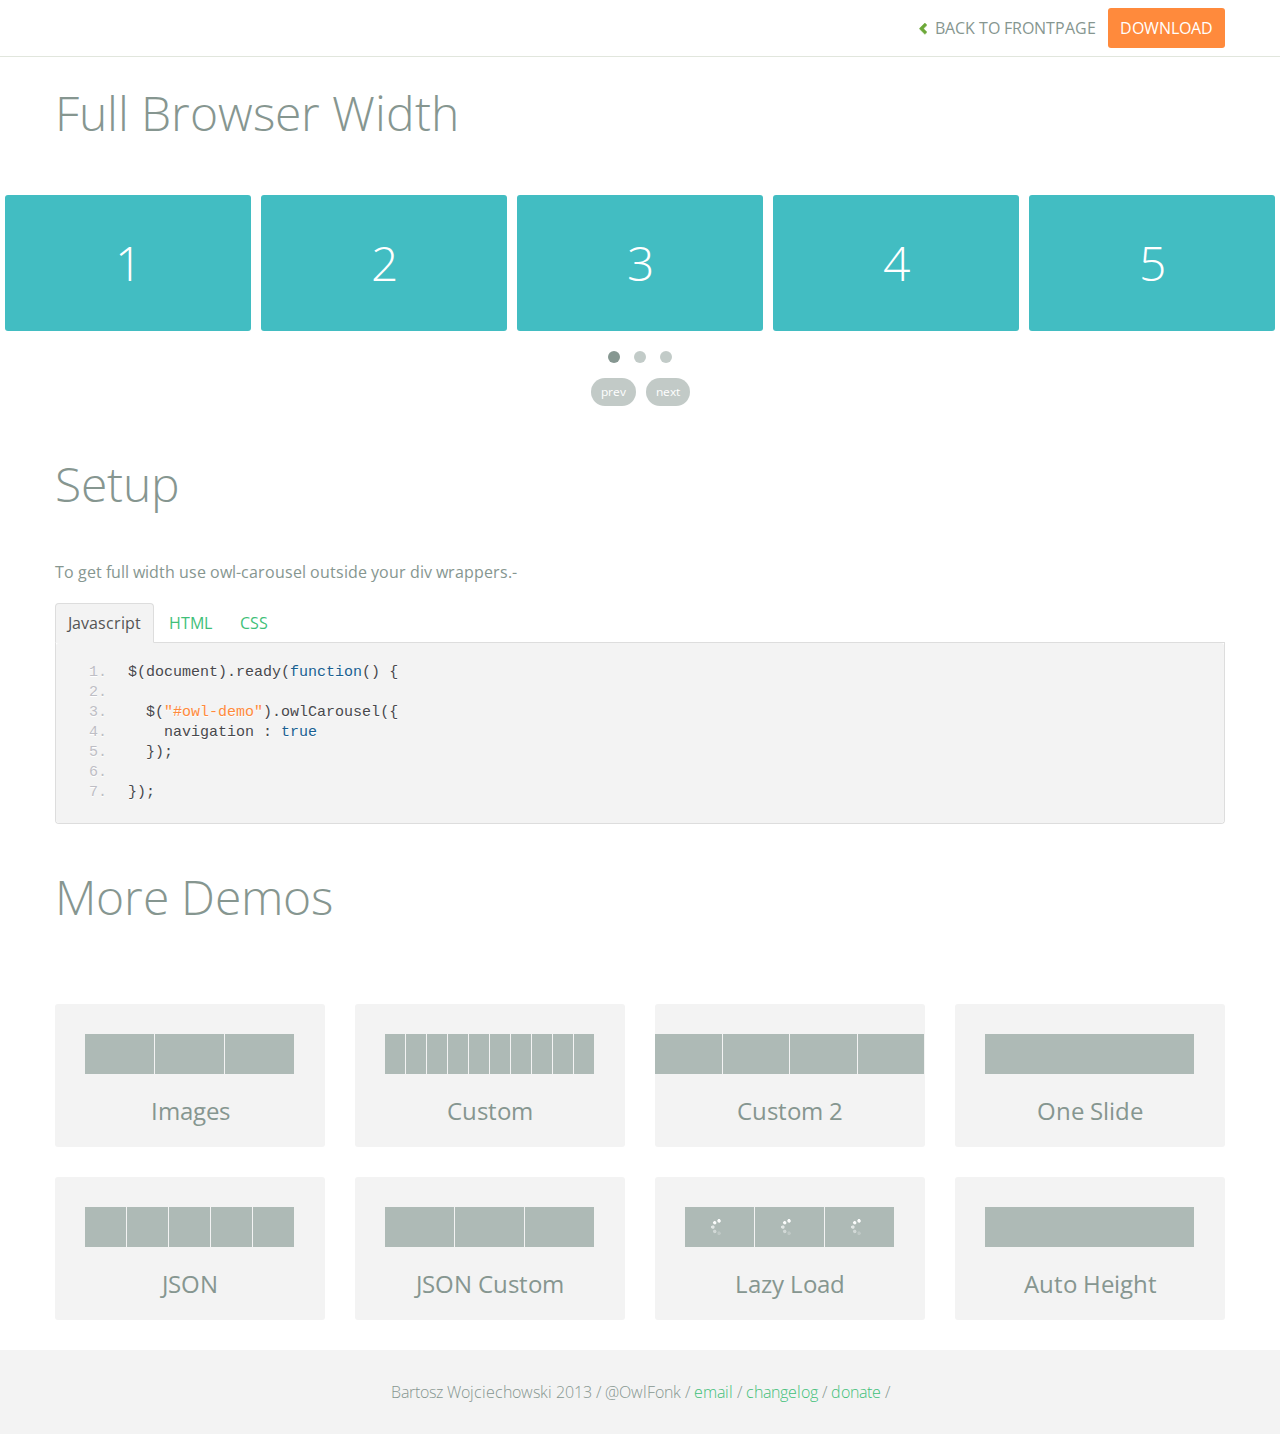
<file: static/demos/full.html>
<!DOCTYPE html>
<html lang="en">
  <head>
    <meta charset="utf-8">
    <title>Owl Carousel - Full Width Demo</title>
    <meta name="viewport" content="width=device-width, initial-scale=1.0">
    <meta name="description" content="jQuery Responsive Carousel - Owl Carusel">
    <meta name="author" content="Bartosz Wojciechowski">
    
    <link href='http://fonts.googleapis.com/css?family=Open+Sans:400italic,400,300,600,700' rel='stylesheet' type='text/css'>
    <link href="../assets/css/bootstrapTheme.css" rel="stylesheet">
    <link href="../assets/css/custom.css" rel="stylesheet">

    <!-- Owl Carousel Assets -->
    <link href="../owl-carousel/owl.carousel.css" rel="stylesheet">
    <link href="../owl-carousel/owl.theme.css" rel="stylesheet">

    <link href="../assets/js/google-code-prettify/prettify.css" rel="stylesheet">

	
    <!-- Le fav and touch icons -->
    <link rel="apple-touch-icon-precomposed" sizes="144x144" href="../assets/ico/apple-touch-icon-144-precomposed.png">
    <link rel="apple-touch-icon-precomposed" sizes="114x114" href="../assets/ico/apple-touch-icon-114-precomposed.png">
      <link rel="apple-touch-icon-precomposed" sizes="72x72" href="../assets/ico/apple-touch-icon-72-precomposed.png">
                    <link rel="apple-touch-icon-precomposed" href="../assets/ico/apple-touch-icon-57-precomposed.png">
                                   <link rel="shortcut icon" href="../assets/ico/favicon.png">
  </head>
  <body>

      <div id="top-nav" class="navbar navbar-fixed-top">
        <div class="navbar-inner">
          <div class="container">
            <button type="button" class="btn btn-navbar" data-toggle="collapse" data-target=".nav-collapse">
            <span class="icon-bar"></span>
            <span class="icon-bar"></span>
            <span class="icon-bar"></span>
          </button>
            <div class="nav-collapse collapse">
            <ul class="nav pull-right">
              <li><a href="../index.html"><i class="icon-chevron-left"></i> Back to Frontpage</a></li>
              <li><a href="../owl.carousel.zip" class="download download-on" data-spy="affix" data-offset-top="450">Download</a></li>
            </ul>
            <ul class="nav pull-left">
              
            </ul>
            </div>
          </div>
        </div>
      </div>
   
    <div id="title">
      <div class="container">
        <div class="row">
          <div class="span12">
            <h1>Full Browser Width</h1>
          </div>
        </div>
      </div>
    </div>

      <div id="demo">

        <div id="owl-demo" class="owl-carousel">
          
          <div class="item"><h1>1</h1></div>
          <div class="item"><h1>2</h1></div>
          <div class="item"><h1>3</h1></div>
          <div class="item"><h1>4</h1></div>
          <div class="item"><h1>5</h1></div>
          <div class="item"><h1>6</h1></div>
          <div class="item"><h1>7</h1></div>
          <div class="item"><h1>8</h1></div>
          <div class="item"><h1>9</h1></div>
          <div class="item"><h1>10</h1></div>
          <div class="item"><h1>11</h1></div>
          <div class="item"><h1>12</h1></div>

        </div>

    </div>

    <div id="example-info">
      <div class="container">
        <div class="row">
          <div class="span12">
            <h1>Setup</h1>
            <p>To get full width use owl-carousel outside your div wrappers.-</p>
            <ul class="nav nav-tabs" id="myTab">
              <li class="active"><a href="#javascript">Javascript</a></li>
              <li><a href="#HTML">HTML</a></li>
              <li><a href="#CSS">CSS</a></li>
            </ul>
             
            <div class="tab-content">

              <div class="tab-pane active" id="javascript">
<pre class="pre-show prettyprint linenums">
$(document).ready(function() {

  $("#owl-demo").owlCarousel({
    navigation : true
  });

});
</pre>  

              </div>

              <div class="tab-pane" id="HTML">
<pre class="pre-show prettyprint linenums">
&lt;div id="owl-demo" class="owl-carousel owl-theme"&gt;
          
  &lt;div class="item"&gt;&lt;h1&gt;1&lt;/h1&gt;&lt;/div&gt;
  &lt;div class="item"&gt;&lt;h1&gt;2&lt;/h1&gt;&lt;/div&gt;
  &lt;div class="item"&gt;&lt;h1&gt;3&lt;/h1&gt;&lt;/div&gt;
  &lt;div class="item"&gt;&lt;h1&gt;4&lt;/h1&gt;&lt;/div&gt;
  &lt;div class="item"&gt;&lt;h1&gt;5&lt;/h1&gt;&lt;/div&gt;
  &lt;div class="item"&gt;&lt;h1&gt;6&lt;/h1&gt;&lt;/div&gt;
  &lt;div class="item"&gt;&lt;h1&gt;7&lt;/h1&gt;&lt;/div&gt;
  &lt;div class="item"&gt;&lt;h1&gt;8&lt;/h1&gt;&lt;/div&gt;
  &lt;div class="item"&gt;&lt;h1&gt;9&lt;/h1&gt;&lt;/div&gt;
  &lt;div class="item"&gt;&lt;h1&gt;10&lt;/h1&gt;&lt;/div&gt;
  &lt;div class="item"&gt;&lt;h1&gt;11&lt;/h1&gt;&lt;/div&gt;
  &lt;div class="item"&gt;&lt;h1&gt;12&lt;/h1&gt;&lt;/div&gt;

&lt;/div&gt;
</pre>
              </div>

              <div class="tab-pane" id="CSS">
<pre class="pre-show prettyprint linenums">
#owl-demo .item{
  background: #42bdc2;
  padding: 30px 0px;
  margin: 10px;
  color: #FFF;
  -webkit-border-radius: 3px;
  -moz-border-radius: 3px;
  border-radius: 3px;
  text-align: center;
}
</pre>
              </div>
            </div><!--End Tab Content-->

          </div>
        </div>
      </div>
    </div>

    <div id="more">
      <div class="container">

        <div class="row">
          <div class="span12">
            <h1>More Demos</h1>
          </div>
        </div>

        <div class="row demos-row">
          <div class="span3">
            <a href="images.html" class="demo-box">
              <div class="demo-wrapper demo-images clearfix">
                <div class="demo-slide"><div class="bg"></div></div>
                <div class="demo-slide"><div class="bg"></div></div>
                <div class="demo-slide"><div class="bg"></div></div>
              </div>
              <h3>Images</h3>
            </a>
          </div>

          <div class="span3">
            <a href="custom.html" class="demo-box">
              <div class="demo-wrapper demo-custom clearfix">
                <div class="demo-slide"><div class="bg"></div></div>
                <div class="demo-slide"><div class="bg"></div></div>
                <div class="demo-slide"><div class="bg"></div></div>
                <div class="demo-slide"><div class="bg"></div></div>
                <div class="demo-slide"><div class="bg"></div></div>
                <div class="demo-slide"><div class="bg"></div></div>
                <div class="demo-slide"><div class="bg"></div></div>
                <div class="demo-slide"><div class="bg"></div></div>
                <div class="demo-slide"><div class="bg"></div></div>
                <div class="demo-slide"><div class="bg"></div></div>
              </div>
              <h3>Custom</h3>
            </a>
          </div>

          <div class="span3">
            <a href="itemsCustom.html" class="demo-box">
              <div class="demo-wrapper demo-full clearfix">
                <div class="demo-slide"><div class="bg"></div></div>
                <div class="demo-slide"><div class="bg"></div></div>
                <div class="demo-slide"><div class="bg"></div></div>
                <div class="demo-slide"><div class="bg"></div></div>
              </div>
              <h3>Custom 2</h3>
            </a>
          </div>

          <div class="span3">
            <a href="one.html" class="demo-box">
              <div class="demo-wrapper demo-one clearfix">
                <div class="demo-slide"><div class="bg"></div></div>
              </div>
              <h3>One Slide</h3>
            </a>
          </div>

        </div>
        <div class="row demos-row">
          <div class="span3">
            <a href="json.html" class="demo-box">
              <div class="demo-wrapper demo-Json clearfix">
                <div class="demo-slide"><div class="bg"></div></div>
                <div class="demo-slide"><div class="bg"></div></div>
                <div class="demo-slide"><div class="bg"></div></div>
                <div class="demo-slide"><div class="bg"></div></div>
                <div class="demo-slide"><div class="bg"></div></div>
              </div>
              <h3>JSON</h3>
            </a>
          </div>

          <div class="span3">
            <a href="customJson.html" class="demo-box">
              <div class="demo-wrapper demo-Json-custom clearfix">
                <div class="demo-slide"><div class="bg"></div></div>
                <div class="demo-slide"><div class="bg"></div></div>
                <div class="demo-slide"><div class="bg"></div></div>
              </div>
              <h3>JSON Custom</h3>
            </a>
          </div>

          <div class="span3">
            <a href="lazyLoad.html" class="demo-box">
              <div class="demo-wrapper demo-lazy clearfix">
                <div class="demo-slide"><div class="bg"></div></div>
                <div class="demo-slide"><div class="bg"></div></div>
                <div class="demo-slide"><div class="bg"></div></div>
              </div>
              <h3>Lazy Load</h3>
            </a>
          </div>

          <div class="span3">
            <a href="autoHeight.html" class="demo-box">
              <div class="demo-wrapper demo-height clearfix">
                <div class="demo-slide"><div class="bg"></div></div>
              </div>
              <h3>Auto Height</h3>
            </a>
          </div>

        </div>
      </div>
    </div>


 
    <div id="footer">
      <div class="container">
        <div class="row">
          <div class="span12">
            <h5>Bartosz Wojciechowski 2013 / @OwlFonk / 
            <a href="mailto:owl@owlgraphic.com?subject=Hey Owl!">email</a> / 
            <a href="../changelog.html">changelog</a> /
            <a href="https://www.paypal.com/cgi-bin/webscr?cmd=_s-xclick&hosted_button_id=EFSGXZS7V2U9N">donate</a> / 
            <a href="https://twitter.com/share" class="twitter-share-button" data-url="http://owlgraphic.com/owlcarousel/" data-text="Awesome jQuery Owl Carousel Responsive Plugin" data-via="OwlFonk" data-count="none" data-hashtags="owlcarousel"></a>
            <script>
            var owldomain = window.location.hostname.indexOf("owlgraphic");
            if(owldomain !== -1){
              !function(d,s,id){var js,fjs=d.getElementsByTagName(s)[0],p=/^http:/.test(d.location)?'http':'https';if(!d.getElementById(id)){js=d.createElement(s);js.id=id;js.src=p+'://platform.twitter.com/widgets.js';fjs.parentNode.insertBefore(js,fjs);}}(document, 'script', 'twitter-wjs');
            }
            </script>
            </h5>
          </div>
        </div>
      </div>
    </div>


    <script src="../assets/js/jquery-1.9.1.min.js"></script> 
    <script src="../owl-carousel/owl.carousel.js"></script>

    <!-- Demo -->

    <style>
    #owl-demo .item{
        background: #42bdc2;
        padding: 30px 0px;
        margin: 5px;
        color: #FFF;
        -webkit-border-radius: 3px;
        -moz-border-radius: 3px;
        border-radius: 3px;
        text-align: center;
    }
    </style>

    <script>
    $(document).ready(function() {
      $("#owl-demo").owlCarousel({
        navigation : true
      });
    });

    </script>
    

    <script src="../assets/js/bootstrap-collapse.js"></script>
    <script src="../assets/js/bootstrap-transition.js"></script>
    <script src="../assets/js/bootstrap-tab.js"></script>

    <script src="../assets/js/google-code-prettify/prettify.js"></script>
	  <script src="../assets/js/application.js"></script>

  </body>
</html>
</file>
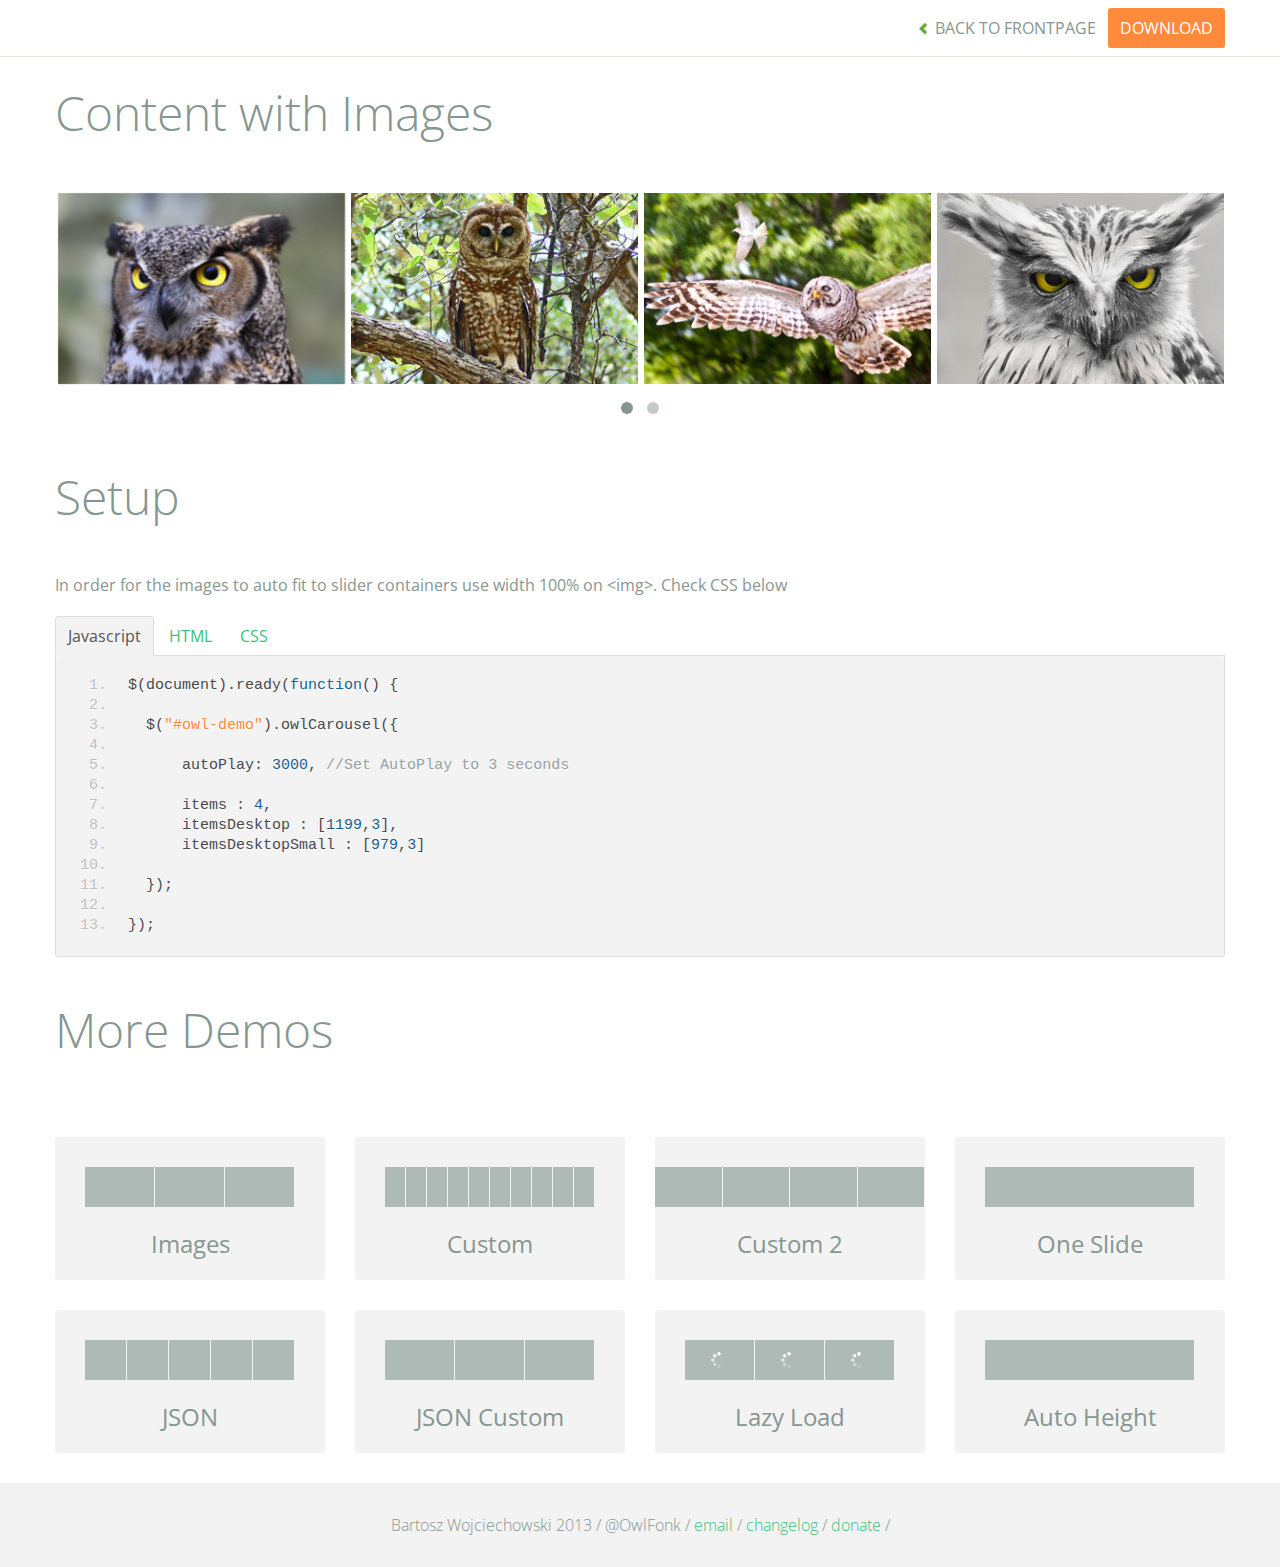
<file: static/demos/images.html>
<!DOCTYPE html>
<html lang="en">
  <head>
    <meta charset="utf-8">
    <title>Owl Carousel - Images Demo</title>
    <meta name="viewport" content="width=device-width, initial-scale=1.0">
    <meta name="description" content="jQuery Responsive Carousel - Owl Carusel">
    <meta name="author" content="Bartosz Wojciechowski">
    
    <link href='http://fonts.googleapis.com/css?family=Open+Sans:400italic,400,300,600,700' rel='stylesheet' type='text/css'>
    <link href="../assets/css/bootstrapTheme.css" rel="stylesheet">
    <link href="../assets/css/custom.css" rel="stylesheet">

    <!-- Owl Carousel Assets -->
    <link href="../owl-carousel/owl.carousel.css" rel="stylesheet">
    <link href="../owl-carousel/owl.theme.css" rel="stylesheet">

    <!-- Prettify -->
    <link href="../assets/js/google-code-prettify/prettify.css" rel="stylesheet">
    

    <!-- Le fav and touch icons -->
    <link rel="apple-touch-icon-precomposed" sizes="144x144" href="../assets/ico/apple-touch-icon-144-precomposed.png">
    <link rel="apple-touch-icon-precomposed" sizes="114x114" href="../assets/ico/apple-touch-icon-114-precomposed.png">
      <link rel="apple-touch-icon-precomposed" sizes="72x72" href="../assets/ico/apple-touch-icon-72-precomposed.png">
                    <link rel="apple-touch-icon-precomposed" href="../assets/ico/apple-touch-icon-57-precomposed.png">
                                   <link rel="shortcut icon" href="../assets/ico/favicon.png">
  </head>
  <body>

      <div id="top-nav" class="navbar navbar-fixed-top">
        <div class="navbar-inner">
          <div class="container">
            <button type="button" class="btn btn-navbar" data-toggle="collapse" data-target=".nav-collapse">
            <span class="icon-bar"></span>
            <span class="icon-bar"></span>
            <span class="icon-bar"></span>
          </button>
            <div class="nav-collapse collapse">
            <ul class="nav pull-right">
              <li><a href="../index.html"><i class="icon-chevron-left"></i> Back to Frontpage</a></li>
              <li><a href="../owl.carousel.zip" class="download download-on" data-spy="affix" data-offset-top="450">Download</a></li>
            </ul>
            <ul class="nav pull-left">
              
            </ul>
            </div>
          </div>
        </div>
      </div>
   
    <div id="title">
      <div class="container">
        <div class="row">
          <div class="span12">
            <h1>Content with Images</h1>
          </div>
        </div>
      </div>
    </div>

      <div id="demo">
        <div class="container">
          <div class="row">
            <div class="span12">

              <div id="owl-demo" class="owl-carousel">
                <div class="item"><img src="assets/owl1.jpg" alt="Owl Image"></div>
                <div class="item"><img src="assets/owl2.jpg" alt="Owl Image"></div>
                <div class="item"><img src="assets/owl3.jpg" alt="Owl Image"></div>
                <div class="item"><img src="assets/owl4.jpg" alt="Owl Image"></div>
                <div class="item"><img src="assets/owl5.jpg" alt="Owl Image"></div>
                <div class="item"><img src="assets/owl6.jpg" alt="Owl Image"></div>
                <div class="item"><img src="assets/owl7.jpg" alt="Owl Image"></div>
                <div class="item"><img src="assets/owl8.jpg" alt="Owl Image"></div>
              </div>
              
            </div>
          </div>
        </div>

    </div>

    <div id="example-info">
      <div class="container">
        <div class="row">
          <div class="span12">
            <h1>Setup</h1>
            <p>In order for the images to auto fit to slider containers use width 100% on &lt;img&gt;. Check CSS below</p>
            <ul class="nav nav-tabs" id="myTab">
              <li class="active"><a href="#javascript">Javascript</a></li>
              <li><a href="#HTML">HTML</a></li>
              <li><a href="#CSS">CSS</a></li>
            </ul>
             
            <div class="tab-content">

              <div class="tab-pane active" id="javascript">
<pre class="pre-show prettyprint linenums">
$(document).ready(function() {

  $("#owl-demo").owlCarousel({

      autoPlay: 3000, //Set AutoPlay to 3 seconds

      items : 4,
      itemsDesktop : [1199,3],
      itemsDesktopSmall : [979,3]

  });

});
</pre>  

              </div>

              <div class="tab-pane" id="HTML">
<pre class="pre-show prettyprint linenums">
&lt;div id="owl-demo"&gt;
          
  &lt;div class="item"&gt;&lt;img src="assets/owl1.jpg" alt="Owl Image"&gt;&lt;/div&gt;
  &lt;div class="item"&gt;&lt;img src="assets/owl2.jpg" alt="Owl Image"&gt;&lt;/div&gt;
  &lt;div class="item"&gt;&lt;img src="assets/owl3.jpg" alt="Owl Image"&gt;&lt;/div&gt;
  &lt;div class="item"&gt;&lt;img src="assets/owl4.jpg" alt="Owl Image"&gt;&lt;/div&gt;
  &lt;div class="item"&gt;&lt;img src="assets/owl5.jpg" alt="Owl Image"&gt;&lt;/div&gt;
  &lt;div class="item"&gt;&lt;img src="assets/owl6.jpg" alt="Owl Image"&gt;&lt;/div&gt;
  &lt;div class="item"&gt;&lt;img src="assets/owl7.jpg" alt="Owl Image"&gt;&lt;/div&gt;
  &lt;div class="item"&gt;&lt;img src="assets/owl8.jpg" alt="Owl Image"&gt;&lt;/div&gt;

&lt;/div&gt;
</pre>
              </div>

              <div class="tab-pane" id="CSS">
<pre class="pre-show prettyprint linenums">
#owl-demo .item{
  margin: 3px;
}
#owl-demo .item img{
  display: block;
  width: 100%;
  height: auto;
}
</pre>
              </div>
            </div><!--End Tab Content-->

          </div>
        </div>
      </div>
    </div>

    <div id="more">
      <div class="container">

        <div class="row">
          <div class="span12">
            <h1>More Demos</h1>
          </div>
        </div>

        <div class="row demos-row">
          <div class="span3">
            <a href="images.html" class="demo-box">
              <div class="demo-wrapper demo-images clearfix">
                <div class="demo-slide"><div class="bg"></div></div>
                <div class="demo-slide"><div class="bg"></div></div>
                <div class="demo-slide"><div class="bg"></div></div>
              </div>
              <h3>Images</h3>
            </a>
          </div>

          <div class="span3">
            <a href="custom.html" class="demo-box">
              <div class="demo-wrapper demo-custom clearfix">
                <div class="demo-slide"><div class="bg"></div></div>
                <div class="demo-slide"><div class="bg"></div></div>
                <div class="demo-slide"><div class="bg"></div></div>
                <div class="demo-slide"><div class="bg"></div></div>
                <div class="demo-slide"><div class="bg"></div></div>
                <div class="demo-slide"><div class="bg"></div></div>
                <div class="demo-slide"><div class="bg"></div></div>
                <div class="demo-slide"><div class="bg"></div></div>
                <div class="demo-slide"><div class="bg"></div></div>
                <div class="demo-slide"><div class="bg"></div></div>
              </div>
              <h3>Custom</h3>
            </a>
          </div>

          <div class="span3">
            <a href="itemsCustom.html" class="demo-box">
              <div class="demo-wrapper demo-full clearfix">
                <div class="demo-slide"><div class="bg"></div></div>
                <div class="demo-slide"><div class="bg"></div></div>
                <div class="demo-slide"><div class="bg"></div></div>
                <div class="demo-slide"><div class="bg"></div></div>
              </div>
              <h3>Custom 2</h3>
            </a>
          </div>

          <div class="span3">
            <a href="one.html" class="demo-box">
              <div class="demo-wrapper demo-one clearfix">
                <div class="demo-slide"><div class="bg"></div></div>
              </div>
              <h3>One Slide</h3>
            </a>
          </div>

        </div>
        <div class="row demos-row">
          <div class="span3">
            <a href="json.html" class="demo-box">
              <div class="demo-wrapper demo-Json clearfix">
                <div class="demo-slide"><div class="bg"></div></div>
                <div class="demo-slide"><div class="bg"></div></div>
                <div class="demo-slide"><div class="bg"></div></div>
                <div class="demo-slide"><div class="bg"></div></div>
                <div class="demo-slide"><div class="bg"></div></div>
              </div>
              <h3>JSON</h3>
            </a>
          </div>

          <div class="span3">
            <a href="customJson.html" class="demo-box">
              <div class="demo-wrapper demo-Json-custom clearfix">
                <div class="demo-slide"><div class="bg"></div></div>
                <div class="demo-slide"><div class="bg"></div></div>
                <div class="demo-slide"><div class="bg"></div></div>
              </div>
              <h3>JSON Custom</h3>
            </a>
          </div>

          <div class="span3">
            <a href="lazyLoad.html" class="demo-box">
              <div class="demo-wrapper demo-lazy clearfix">
                <div class="demo-slide"><div class="bg"></div></div>
                <div class="demo-slide"><div class="bg"></div></div>
                <div class="demo-slide"><div class="bg"></div></div>
              </div>
              <h3>Lazy Load</h3>
            </a>
          </div>

          <div class="span3">
            <a href="autoHeight.html" class="demo-box">
              <div class="demo-wrapper demo-height clearfix">
                <div class="demo-slide"><div class="bg"></div></div>
              </div>
              <h3>Auto Height</h3>
            </a>
          </div>

        </div>
      </div>
    </div>


 
    <div id="footer">
      <div class="container">
        <div class="row">
          <div class="span12">
            <h5>Bartosz Wojciechowski 2013 / @OwlFonk / 
            <a href="mailto:owl@owlgraphic.com?subject=Hey Owl!">email</a> / 
            <a href="../changelog.html">changelog</a> /
            <a href="https://www.paypal.com/cgi-bin/webscr?cmd=_s-xclick&hosted_button_id=EFSGXZS7V2U9N">donate</a> / 
            <a href="https://twitter.com/share" class="twitter-share-button" data-url="http://owlgraphic.com/owlcarousel/" data-text="Awesome jQuery Owl Carousel Responsive Plugin" data-via="OwlFonk" data-count="none" data-hashtags="owlcarousel"></a>
            <script>
            var owldomain = window.location.hostname.indexOf("owlgraphic");
            if(owldomain !== -1){
              !function(d,s,id){var js,fjs=d.getElementsByTagName(s)[0],p=/^http:/.test(d.location)?'http':'https';if(!d.getElementById(id)){js=d.createElement(s);js.id=id;js.src=p+'://platform.twitter.com/widgets.js';fjs.parentNode.insertBefore(js,fjs);}}(document, 'script', 'twitter-wjs');
            }
            </script>
            </h5>
          </div>
        </div>
      </div>
    </div>


    <script src="../assets/js/jquery-1.9.1.min.js"></script> 
    <script src="../owl-carousel/owl.carousel.js"></script>


    <!-- Demo -->

    <style>
    #owl-demo .item{
        margin: 3px;
    }
    #owl-demo .item img{
        display: block;
        width: 100%;
        height: auto;
    }
    </style>


    <script>
    $(document).ready(function() {
      $("#owl-demo").owlCarousel({
        autoPlay: 3000,
        items : 4,
        itemsDesktop : [1199,3],
        itemsDesktopSmall : [979,3]
      });

    });
    </script>

    <script src="../assets/js/bootstrap-collapse.js"></script>
    <script src="../assets/js/bootstrap-transition.js"></script>
    <script src="../assets/js/bootstrap-tab.js"></script>

    <script src="../assets/js/google-code-prettify/prettify.js"></script>
	  <script src="../assets/js/application.js"></script>

  </body>
</html>
</file>
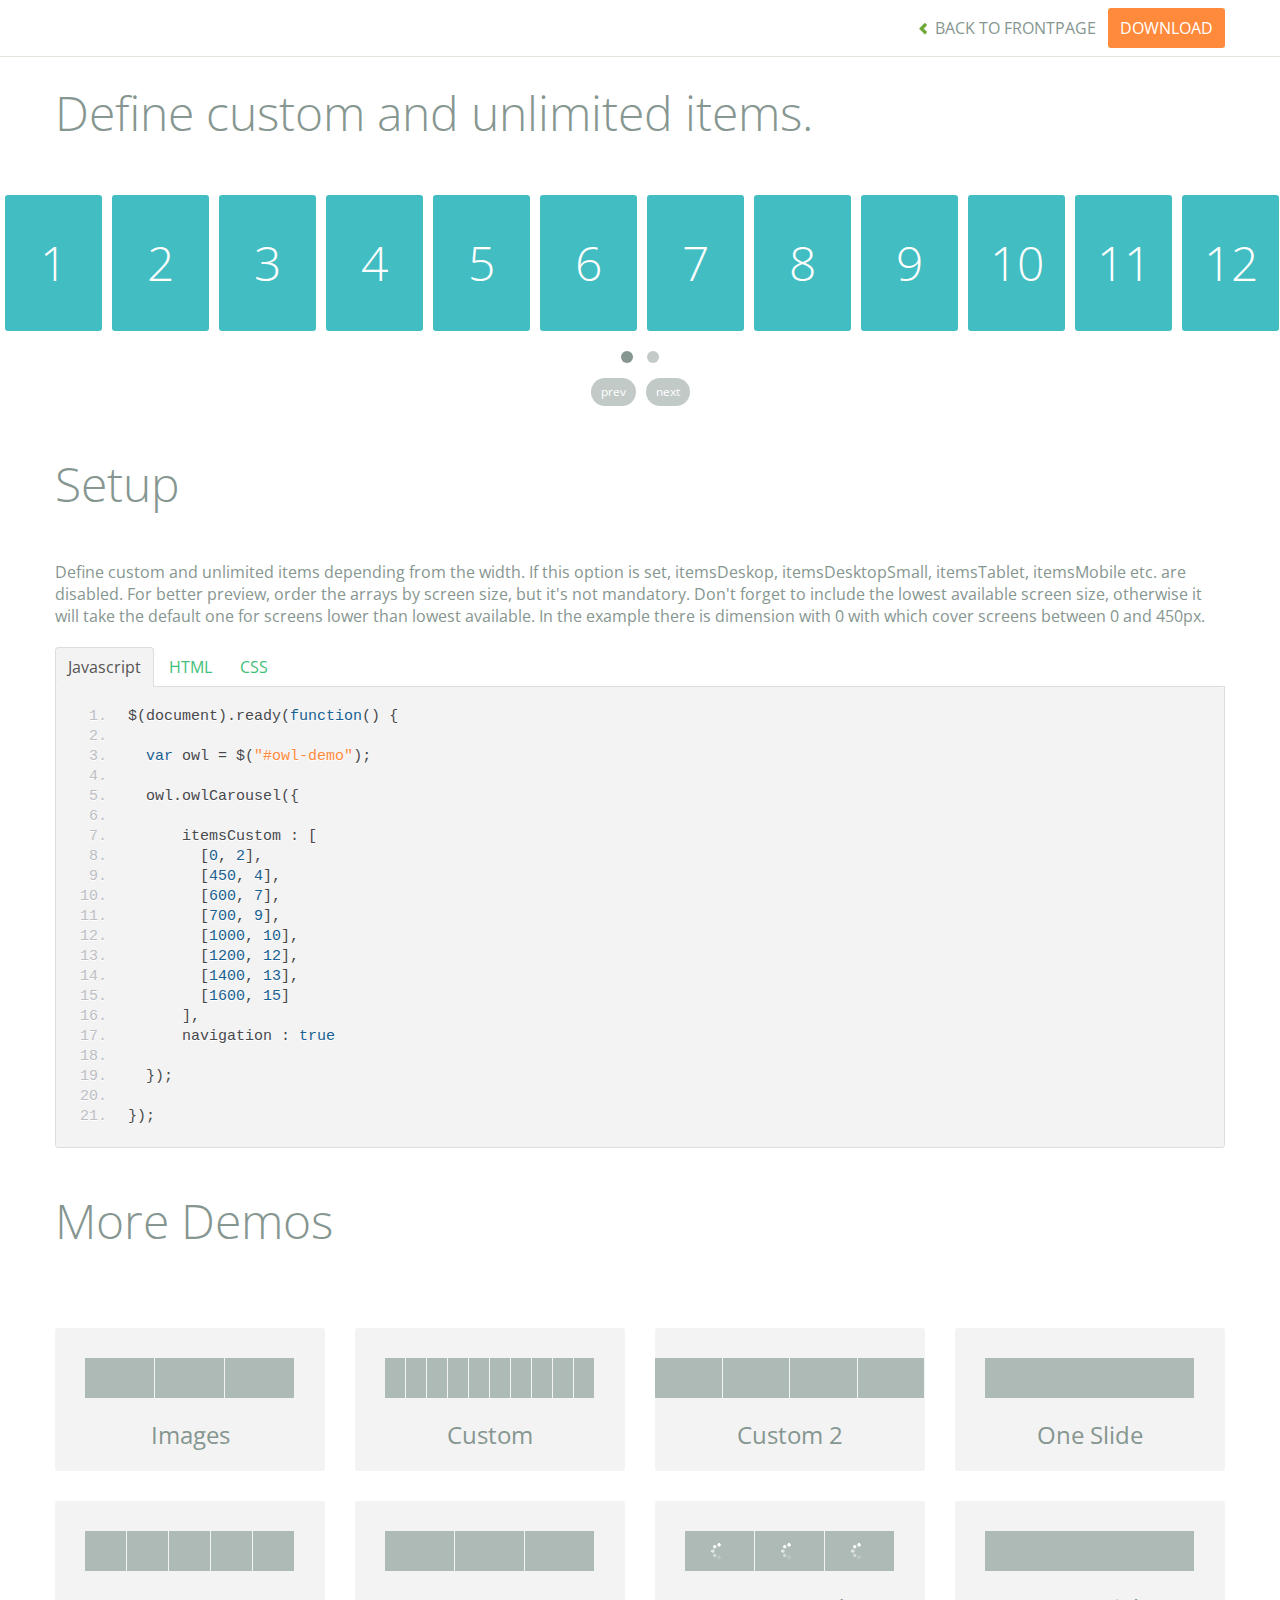
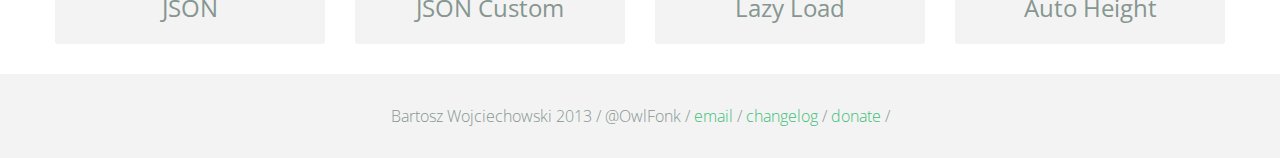
<file: static/demos/itemsCustom.html>
<!DOCTYPE html>
<html lang="en">
  <head>
    <meta charset="utf-8">
    <title>Owl Carousel - itemsCustom</title>
    <meta name="viewport" content="width=device-width, initial-scale=1.0">
    <meta name="description" content="jQuery Responsive Carousel - Owl Carusel">
    <meta name="author" content="Bartosz Wojciechowski">

    <link href='http://fonts.googleapis.com/css?family=Open+Sans:400italic,400,300,600,700' rel='stylesheet' type='text/css'>
    <link href="../assets/css/bootstrapTheme.css" rel="stylesheet">
    <link href="../assets/css/custom.css" rel="stylesheet">

    <!-- Owl Carousel Assets -->
    <link href="../owl-carousel/owl.carousel.css" rel="stylesheet">
    <link href="../owl-carousel/owl.theme.css" rel="stylesheet">

    <link href="../assets/js/google-code-prettify/prettify.css" rel="stylesheet">

    <!-- Le fav and touch icons -->
    <link rel="apple-touch-icon-precomposed" sizes="144x144" href="../assets/ico/apple-touch-icon-144-precomposed.png">
    <link rel="apple-touch-icon-precomposed" sizes="114x114" href="../assets/ico/apple-touch-icon-114-precomposed.png">
      <link rel="apple-touch-icon-precomposed" sizes="72x72" href="../assets/ico/apple-touch-icon-72-precomposed.png">
                    <link rel="apple-touch-icon-precomposed" href="../assets/ico/apple-touch-icon-57-precomposed.png">
                                   <link rel="shortcut icon" href="../assets/ico/favicon.png">
  </head>
  <body>

      <div id="top-nav" class="navbar navbar-fixed-top">
        <div class="navbar-inner">
          <div class="container">
            <button type="button" class="btn btn-navbar" data-toggle="collapse" data-target=".nav-collapse">
            <span class="icon-bar"></span>
            <span class="icon-bar"></span>
            <span class="icon-bar"></span>
          </button>
            <div class="nav-collapse collapse">
            <ul class="nav pull-right">
              <li><a href="../index.html"><i class="icon-chevron-left"></i> Back to Frontpage</a></li>
              <li><a href="../owl.carousel.zip" class="download download-on" data-spy="affix" data-offset-top="450">Download</a></li>
            </ul>
            <ul class="nav pull-left">
              
            </ul>
            </div>
          </div>
        </div>
      </div>
   
    <div id="title">
      <div class="container">
        <div class="row">
          <div class="span12">
            <h1>Define custom and unlimited items.</h1>
          </div>
        </div>
      </div>
    </div>

      <div id="demo">
        <div id="owl-demo" class="owl-carousel">
          
          <div class="item"><h1>1</h1></div>
          <div class="item"><h1>2</h1></div>
          <div class="item"><h1>3</h1></div>
          <div class="item"><h1>4</h1></div>
          <div class="item"><h1>5</h1></div>
          <div class="item"><h1>6</h1></div>
          <div class="item"><h1>7</h1></div>
          <div class="item"><h1>8</h1></div>
          <div class="item"><h1>9</h1></div>
          <div class="item"><h1>10</h1></div>
          <div class="item"><h1>11</h1></div>
          <div class="item"><h1>12</h1></div>
          <div class="item"><h1>13</h1></div>
          <div class="item"><h1>14</h1></div>
          <div class="item"><h1>15</h1></div>
          <div class="item"><h1>16</h1></div>
          <div class="item"><h1>17</h1></div>
          <div class="item"><h1>18</h1></div>
          <div class="item"><h1>19</h1></div>
          <div class="item"><h1>20</h1></div>

        </div>
    </div>

    <div id="example-info">
      <div class="container">
        <div class="row">
          <div class="span12">
            <h1>Setup</h1>
            <p>Define custom and unlimited items depending from the width. If this option is set, itemsDeskop, itemsDesktopSmall, itemsTablet, itemsMobile etc. are disabled. For better preview, order the arrays by screen size, but it's not mandatory. Don't forget to include the lowest available screen size, otherwise it will take the default one for screens lower than lowest available. In the example there is dimension with 0 with which cover screens between 0 and 450px.
            </p>
            <ul class="nav nav-tabs" id="myTab">
              <li class="active"><a href="#javascript">Javascript</a></li>
              <li><a href="#HTML">HTML</a></li>
              <li><a href="#CSS">CSS</a></li>
            </ul>
             
            <div class="tab-content">

              <div class="tab-pane active" id="javascript">
<pre class="pre-show prettyprint linenums">
$(document).ready(function() {

  var owl = &#36;("#owl-demo")&#59;

  owl.owlCarousel({
     
      itemsCustom : [
        [0, 2],
        [450, 4],
        [600, 7],
        [700, 9],
        [1000, 10],
        [1200, 12],
        [1400, 13],
        [1600, 15]
      ],
      navigation : true

  })&#59;

})&#59;
</pre>

              </div>

              <div class="tab-pane" id="HTML">
<pre class="pre-show prettyprint linenums">
&lt;div id="owl-demo" class="owl-carousel owl-theme"&gt;
  &lt;div class="item"&gt;&lt;h1&gt;1&lt;/h1&gt;&lt;/div&gt;
  &lt;div class="item"&gt;&lt;h1&gt;2&lt;/h1&gt;&lt;/div&gt;
  &lt;div class="item"&gt;&lt;h1&gt;3&lt;/h1&gt;&lt;/div&gt;
  &lt;div class="item"&gt;&lt;h1&gt;4&lt;/h1&gt;&lt;/div&gt;
  &lt;div class="item"&gt;&lt;h1&gt;5&lt;/h1&gt;&lt;/div&gt;
  &lt;div class="item"&gt;&lt;h1&gt;6&lt;/h1&gt;&lt;/div&gt;
  &lt;div class="item"&gt;&lt;h1&gt;7&lt;/h1&gt;&lt;/div&gt;
  &lt;div class="item"&gt;&lt;h1&gt;8&lt;/h1&gt;&lt;/div&gt;
  &lt;div class="item"&gt;&lt;h1&gt;9&lt;/h1&gt;&lt;/div&gt;
  &lt;div class="item"&gt;&lt;h1&gt;10&lt;/h1&gt;&lt;/div&gt;
  &lt;div class="item"&gt;&lt;h1&gt;11&lt;/h1&gt;&lt;/div&gt;
  &lt;div class="item"&gt;&lt;h1&gt;12&lt;/h1&gt;&lt;/div&gt;
  &lt;div class="item"&gt;&lt;h1&gt;13&lt;/h1&gt;&lt;/div&gt;
  &lt;div class="item"&gt;&lt;h1&gt;14&lt;/h1&gt;&lt;/div&gt;
  &lt;div class="item"&gt;&lt;h1&gt;15&lt;/h1&gt;&lt;/div&gt;
  &lt;div class="item"&gt;&lt;h1&gt;16&lt;/h1&gt;&lt;/div&gt;
  &lt;div class="item"&gt;&lt;h1&gt;17&lt;/h1&gt;&lt;/div&gt;
  &lt;div class="item"&gt;&lt;h1&gt;18&lt;/h1&gt;&lt;/div&gt;
  &lt;div class="item"&gt;&lt;h1&gt;19&lt;/h1&gt;&lt;/div&gt;
  &lt;div class="item"&gt;&lt;h1&gt;20&lt;/h1&gt;&lt;/div&gt;
&lt;/div&gt;

</pre>
              </div>

              <div class="tab-pane" id="CSS">
<pre class="pre-show prettyprint linenums">
#owl-demo .item{
    background: #42bdc2;
    padding: 30px 0px;
    margin: 5px;
    color: #FFF;
    -webkit-border-radius: 3px;
    -moz-border-radius: 3px;
    border-radius: 3px;
    text-align: center;
}
</pre>
              </div>
            </div><!--End Tab Content-->

          </div>
        </div>
      </div>
    </div>

    <div id="more">
      <div class="container">

        <div class="row">
          <div class="span12">
            <h1>More Demos</h1>
          </div>
        </div>

        <div class="row demos-row">
          <div class="span3">
            <a href="images.html" class="demo-box">
              <div class="demo-wrapper demo-images clearfix">
                <div class="demo-slide"><div class="bg"></div></div>
                <div class="demo-slide"><div class="bg"></div></div>
                <div class="demo-slide"><div class="bg"></div></div>
              </div>
              <h3>Images</h3>
            </a>
          </div>

          <div class="span3">
            <a href="custom.html" class="demo-box">
              <div class="demo-wrapper demo-custom clearfix">
                <div class="demo-slide"><div class="bg"></div></div>
                <div class="demo-slide"><div class="bg"></div></div>
                <div class="demo-slide"><div class="bg"></div></div>
                <div class="demo-slide"><div class="bg"></div></div>
                <div class="demo-slide"><div class="bg"></div></div>
                <div class="demo-slide"><div class="bg"></div></div>
                <div class="demo-slide"><div class="bg"></div></div>
                <div class="demo-slide"><div class="bg"></div></div>
                <div class="demo-slide"><div class="bg"></div></div>
                <div class="demo-slide"><div class="bg"></div></div>
              </div>
              <h3>Custom</h3>
            </a>
          </div>

          <div class="span3">
            <a href="itemsCustom.html" class="demo-box">
              <div class="demo-wrapper demo-full clearfix">
                <div class="demo-slide"><div class="bg"></div></div>
                <div class="demo-slide"><div class="bg"></div></div>
                <div class="demo-slide"><div class="bg"></div></div>
                <div class="demo-slide"><div class="bg"></div></div>
              </div>
              <h3>Custom 2</h3>
            </a>
          </div>

          <div class="span3">
            <a href="one.html" class="demo-box">
              <div class="demo-wrapper demo-one clearfix">
                <div class="demo-slide"><div class="bg"></div></div>
              </div>
              <h3>One Slide</h3>
            </a>
          </div>

        </div>
        <div class="row demos-row">
          <div class="span3">
            <a href="json.html" class="demo-box">
              <div class="demo-wrapper demo-Json clearfix">
                <div class="demo-slide"><div class="bg"></div></div>
                <div class="demo-slide"><div class="bg"></div></div>
                <div class="demo-slide"><div class="bg"></div></div>
                <div class="demo-slide"><div class="bg"></div></div>
                <div class="demo-slide"><div class="bg"></div></div>
              </div>
              <h3>JSON</h3>
            </a>
          </div>

          <div class="span3">
            <a href="customJson.html" class="demo-box">
              <div class="demo-wrapper demo-Json-custom clearfix">
                <div class="demo-slide"><div class="bg"></div></div>
                <div class="demo-slide"><div class="bg"></div></div>
                <div class="demo-slide"><div class="bg"></div></div>
              </div>
              <h3>JSON Custom</h3>
            </a>
          </div>

          <div class="span3">
            <a href="lazyLoad.html" class="demo-box">
              <div class="demo-wrapper demo-lazy clearfix">
                <div class="demo-slide"><div class="bg"></div></div>
                <div class="demo-slide"><div class="bg"></div></div>
                <div class="demo-slide"><div class="bg"></div></div>
              </div>
              <h3>Lazy Load</h3>
            </a>
          </div>

          <div class="span3">
            <a href="autoHeight.html" class="demo-box">
              <div class="demo-wrapper demo-height clearfix">
                <div class="demo-slide"><div class="bg"></div></div>
              </div>
              <h3>Auto Height</h3>
            </a>
          </div>

        </div>
      </div>
    </div>


 
    <div id="footer">
      <div class="container">
        <div class="row">
          <div class="span12">
            <h5>Bartosz Wojciechowski 2013 / @OwlFonk / 
            <a href="mailto:owl@owlgraphic.com?subject=Hey Owl!">email</a> / 
            <a href="../changelog.html">changelog</a> /
            <a href="https://www.paypal.com/cgi-bin/webscr?cmd=_s-xclick&hosted_button_id=EFSGXZS7V2U9N">donate</a> / 
            <a href="https://twitter.com/share" class="twitter-share-button" data-url="http://owlgraphic.com/owlcarousel/" data-text="Awesome jQuery Owl Carousel Responsive Plugin" data-via="OwlFonk" data-count="none" data-hashtags="owlcarousel"></a>
            <script>
            var owldomain = window.location.hostname.indexOf("owlgraphic");
            if(owldomain !== -1){
              !function(d,s,id){var js,fjs=d.getElementsByTagName(s)[0],p=/^http:/.test(d.location)?'http':'https';if(!d.getElementById(id)){js=d.createElement(s);js.id=id;js.src=p+'://platform.twitter.com/widgets.js';fjs.parentNode.insertBefore(js,fjs);}}(document, 'script', 'twitter-wjs');
            }
            </script>
            </h5>
          </div>
        </div>
      </div>
    </div>


    <script src="../assets/js/jquery-1.9.1.min.js"></script> 
    <script src="../owl-carousel/owl.carousel.js"></script>


    <!-- Demo -->

    <style>
    #owl-demo .item{
        background: #42bdc2;
        padding: 30px 0px;
        margin: 5px;
        color: #FFF;
        -webkit-border-radius: 3px;
        -moz-border-radius: 3px;
        border-radius: 3px;
        text-align: center;
    }
    </style>


    <script>
    $(document).ready(function() {

      var owl = $("#owl-demo");

      owl.owlCarousel({

        // Define custom and unlimited items depending from the width
        // If this option is set, itemsDeskop, itemsDesktopSmall, itemsTablet, itemsMobile etc. are disabled
        // For better preview, order the arrays by screen size, but it's not mandatory
        // Don't forget to include the lowest available screen size, otherwise it will take the default one for screens lower than lowest available.
        // In the example there is dimension with 0 with which cover screens between 0 and 450px
        
        itemsCustom : [
          [0, 2],
          [450, 4],
          [600, 7],
          [700, 9],
          [1000, 10],
          [1200, 12],
          [1400, 13],
          [1600, 15]
        ],
        navigation : true

      });



    });
    </script>

    <script src="../assets/js/bootstrap-collapse.js"></script>
    <script src="../assets/js/bootstrap-transition.js"></script>
    <script src="../assets/js/bootstrap-tab.js"></script>

    <script src="../assets/js/google-code-prettify/prettify.js"></script>
	  <script src="../assets/js/application.js"></script>

  </body>
</html>
</file>
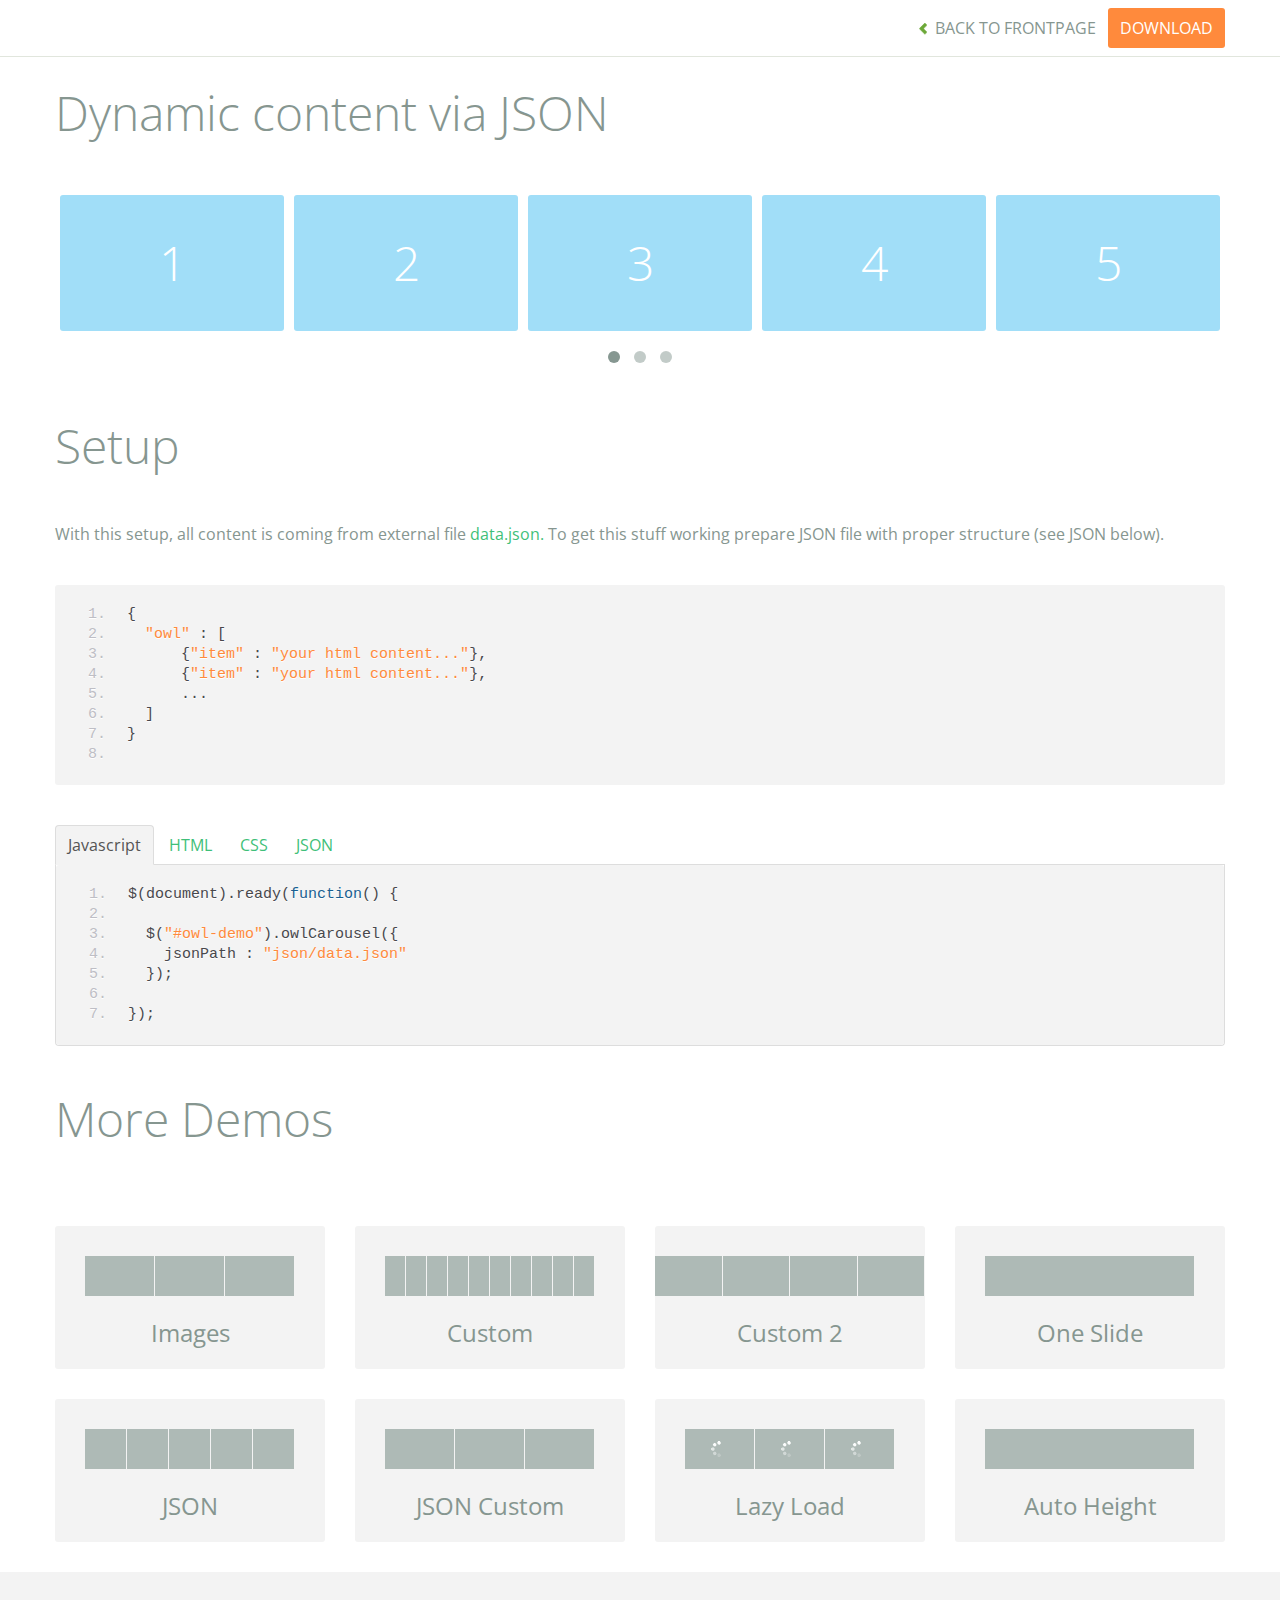
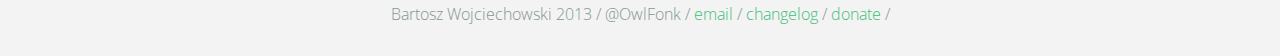
<file: static/demos/json.html>
<!DOCTYPE html>
<html lang="en">
  <head>
    <meta charset="utf-8">
    <title>Owl Carousel - Dynamic content via JSON</title>
    <meta name="viewport" content="width=device-width, initial-scale=1.0">
    <meta name="description" content="jQuery Responsive Carousel - Owl Carusel">
    <meta name="author" content="Bartosz Wojciechowski">

    <link href='http://fonts.googleapis.com/css?family=Open+Sans:400italic,400,300,600,700' rel='stylesheet' type='text/css'>
    <link href="../assets/css/bootstrapTheme.css" rel="stylesheet">
    <link href="../assets/css/custom.css" rel="stylesheet">

    <!-- Owl Carousel Assets -->
    <link href="../owl-carousel/owl.carousel.css" rel="stylesheet">
    <link href="../owl-carousel/owl.theme.css" rel="stylesheet">

    <link href="../assets/js/google-code-prettify/prettify.css" rel="stylesheet">

    <!-- Le fav and touch icons -->
    <link rel="apple-touch-icon-precomposed" sizes="144x144" href="../assets/ico/apple-touch-icon-144-precomposed.png">
    <link rel="apple-touch-icon-precomposed" sizes="114x114" href="../assets/ico/apple-touch-icon-114-precomposed.png">
      <link rel="apple-touch-icon-precomposed" sizes="72x72" href="../assets/ico/apple-touch-icon-72-precomposed.png">
                    <link rel="apple-touch-icon-precomposed" href="../assets/ico/apple-touch-icon-57-precomposed.png">
                                   <link rel="shortcut icon" href="../assets/ico/favicon.png">
  </head>
  <body>

      <div id="top-nav" class="navbar navbar-fixed-top">
        <div class="navbar-inner">
          <div class="container">
            <button type="button" class="btn btn-navbar" data-toggle="collapse" data-target=".nav-collapse">
            <span class="icon-bar"></span>
            <span class="icon-bar"></span>
            <span class="icon-bar"></span>
          </button>
            <div class="nav-collapse collapse">
            <ul class="nav pull-right">
              <li><a href="../index.html"><i class="icon-chevron-left"></i> Back to Frontpage</a></li>
              <li><a href="../owl.carousel.zip" class="download download-on" data-spy="affix" data-offset-top="450">Download</a></li>
            </ul>
            <ul class="nav pull-left">
              
            </ul>
            </div>
          </div>
        </div>
      </div>
   
    <div id="title">
      <div class="container">
        <div class="row">
          <div class="span12">
            <h1>Dynamic content via JSON</h1>
          </div>
        </div>
      </div>
    </div>

      <div id="demo">
        <div class="container">
          <div class="row">
            <div class="span12">

              <div id="owl-demo" class="owl-carousel">
              </div>
            </div>
          </div>
        </div>

    </div>

    <div id="example-info">
      <div class="container">
        <div class="row">
          <div class="span12">
            <h1>Setup</h1>
            <p>With this setup, all content is coming from external file <a href="json/data.json">data.json.</a> To get this stuff working prepare JSON file with proper structure (see JSON below).</p>
            <pre class="pre-show prettyprint linenums">
{
  "owl" : [
      {"item" : "your html content..."},
      {"item" : "your html content..."},
      ...
  ]
}
            </pre>
            <ul class="nav nav-tabs" id="myTab">
              <li class="active"><a href="#javascript">Javascript</a></li>
              <li><a href="#HTML">HTML</a></li>
              <li><a href="#CSS">CSS</a></li>
              <li><a href="#JSON">JSON</a></li>
            </ul>
             
            <div class="tab-content">

              <div class="tab-pane active" id="javascript">
<pre class="pre-show prettyprint linenums">
$(document).ready(function() {

  $("#owl-demo").owlCarousel({
    jsonPath : "json/data.json" 
  });

});
</pre>  

              </div>

              <div class="tab-pane" id="HTML">
<pre class="pre-show prettyprint linenums">
&lt;div id="owl-demo" class="owl-carousel owl-theme"&gt;
&lt;/div&gt;
</pre>
              </div>

              <div class="tab-pane" id="CSS">
<pre class="pre-show prettyprint linenums">
#owl-demo .item{
  background: #a1def8;
  padding: 30px 0px;
  display: block;
  margin: 5px;
  color: #FFF;
  -webkit-border-radius: 3px;
  -moz-border-radius: 3px;
  border-radius: 3px;
  text-align: center;
}

</pre>
              </div>
              <div class="tab-pane" id="JSON">
<pre class="pre-show prettyprint linenums">
{
  "owl" : [
      {"item" : "&lt;span class='item'&gt;&lt;h1&gt;1&lt;/h1&gt;&lt;/span&gt;"},
      {"item" : "&lt;span class='item'&gt;&lt;h1&gt;2&lt;/h1&gt;&lt;/span&gt;"},
      {"item" : "&lt;span class='item'&gt;&lt;h1&gt;3&lt;/h1&gt;&lt;/span&gt;"},
      {"item" : "&lt;span class='item'&gt;&lt;h1&gt;4&lt;/h1&gt;&lt;/span&gt;"},
      {"item" : "&lt;span class='item'&gt;&lt;h1&gt;5&lt;/h1&gt;&lt;/span&gt;"},
      {"item" : "&lt;span class='item'&gt;&lt;h1&gt;6&lt;/h1&gt;&lt;/span&gt;"},
      {"item" : "&lt;span class='item'&gt;&lt;h1&gt;7&lt;/h1&gt;&lt;/span&gt;"},
      {"item" : "&lt;span class='item'&gt;&lt;h1&gt;8&lt;/h1&gt;&lt;/span&gt;"},
      {"item" : "&lt;span class='item'&gt;&lt;h1&gt;9&lt;/h1&gt;&lt;/span&gt;"},
      {"item" : "&lt;span class='item'&gt;&lt;h1&gt;10&lt;/h1&gt;&lt;/span&gt;"},
      {"item" : "&lt;span class='item'&gt;&lt;h1&gt;11&lt;/h1&gt;&lt;/span&gt;"},
      {"item" : "&lt;span class='item'&gt;&lt;h1&gt;12&lt;/h1&gt;&lt;/span&gt;"},
      {"item" : "&lt;span class='item'&gt;&lt;h1&gt;13&lt;/h1&gt;&lt;/span&gt;"},
      {"item" : "&lt;span class='item'&gt;&lt;h1&gt;14&lt;/h1&gt;&lt;/span&gt;"}
  ]
}
</pre>
</div>
            </div><!--End Tab Content-->

          </div>
        </div>
      </div>
    </div>

    <div id="more">
      <div class="container">

        <div class="row">
          <div class="span12">
            <h1>More Demos</h1>
          </div>
        </div>

        <div class="row demos-row">
          <div class="span3">
            <a href="images.html" class="demo-box">
              <div class="demo-wrapper demo-images clearfix">
                <div class="demo-slide"><div class="bg"></div></div>
                <div class="demo-slide"><div class="bg"></div></div>
                <div class="demo-slide"><div class="bg"></div></div>
              </div>
              <h3>Images</h3>
            </a>
          </div>

          <div class="span3">
            <a href="custom.html" class="demo-box">
              <div class="demo-wrapper demo-custom clearfix">
                <div class="demo-slide"><div class="bg"></div></div>
                <div class="demo-slide"><div class="bg"></div></div>
                <div class="demo-slide"><div class="bg"></div></div>
                <div class="demo-slide"><div class="bg"></div></div>
                <div class="demo-slide"><div class="bg"></div></div>
                <div class="demo-slide"><div class="bg"></div></div>
                <div class="demo-slide"><div class="bg"></div></div>
                <div class="demo-slide"><div class="bg"></div></div>
                <div class="demo-slide"><div class="bg"></div></div>
                <div class="demo-slide"><div class="bg"></div></div>
              </div>
              <h3>Custom</h3>
            </a>
          </div>

          <div class="span3">
            <a href="itemsCustom.html" class="demo-box">
              <div class="demo-wrapper demo-full clearfix">
                <div class="demo-slide"><div class="bg"></div></div>
                <div class="demo-slide"><div class="bg"></div></div>
                <div class="demo-slide"><div class="bg"></div></div>
                <div class="demo-slide"><div class="bg"></div></div>
              </div>
              <h3>Custom 2</h3>
            </a>
          </div>

          <div class="span3">
            <a href="one.html" class="demo-box">
              <div class="demo-wrapper demo-one clearfix">
                <div class="demo-slide"><div class="bg"></div></div>
              </div>
              <h3>One Slide</h3>
            </a>
          </div>

        </div>
        <div class="row demos-row">
          <div class="span3">
            <a href="json.html" class="demo-box">
              <div class="demo-wrapper demo-Json clearfix">
                <div class="demo-slide"><div class="bg"></div></div>
                <div class="demo-slide"><div class="bg"></div></div>
                <div class="demo-slide"><div class="bg"></div></div>
                <div class="demo-slide"><div class="bg"></div></div>
                <div class="demo-slide"><div class="bg"></div></div>
              </div>
              <h3>JSON</h3>
            </a>
          </div>

          <div class="span3">
            <a href="customJson.html" class="demo-box">
              <div class="demo-wrapper demo-Json-custom clearfix">
                <div class="demo-slide"><div class="bg"></div></div>
                <div class="demo-slide"><div class="bg"></div></div>
                <div class="demo-slide"><div class="bg"></div></div>
              </div>
              <h3>JSON Custom</h3>
            </a>
          </div>

          <div class="span3">
            <a href="lazyLoad.html" class="demo-box">
              <div class="demo-wrapper demo-lazy clearfix">
                <div class="demo-slide"><div class="bg"></div></div>
                <div class="demo-slide"><div class="bg"></div></div>
                <div class="demo-slide"><div class="bg"></div></div>
              </div>
              <h3>Lazy Load</h3>
            </a>
          </div>

          <div class="span3">
            <a href="autoHeight.html" class="demo-box">
              <div class="demo-wrapper demo-height clearfix">
                <div class="demo-slide"><div class="bg"></div></div>
              </div>
              <h3>Auto Height</h3>
            </a>
          </div>

        </div>
      </div>
    </div>


 
    <div id="footer">
      <div class="container">
        <div class="row">
          <div class="span12">
            <h5>Bartosz Wojciechowski 2013 / @OwlFonk / 
            <a href="mailto:owl@owlgraphic.com?subject=Hey Owl!">email</a> / 
            <a href="../changelog.html">changelog</a> /
            <a href="https://www.paypal.com/cgi-bin/webscr?cmd=_s-xclick&hosted_button_id=EFSGXZS7V2U9N">donate</a> / 
            <a href="https://twitter.com/share" class="twitter-share-button" data-url="http://owlgraphic.com/owlcarousel/" data-text="Awesome jQuery Owl Carousel Responsive Plugin" data-via="OwlFonk" data-count="none" data-hashtags="owlcarousel"></a>
            <script>
            var owldomain = window.location.hostname.indexOf("owlgraphic");
            if(owldomain !== -1){
              !function(d,s,id){var js,fjs=d.getElementsByTagName(s)[0],p=/^http:/.test(d.location)?'http':'https';if(!d.getElementById(id)){js=d.createElement(s);js.id=id;js.src=p+'://platform.twitter.com/widgets.js';fjs.parentNode.insertBefore(js,fjs);}}(document, 'script', 'twitter-wjs');
            }
            </script>
            </h5>
          </div>
        </div>
      </div>
    </div>


    <script src="../assets/js/jquery-1.9.1.min.js"></script> 
    <script src="../owl-carousel/owl.carousel.js"></script>


    <!-- Demo -->

    <style>
    #owl-demo .item{
        background: #a1def8;
        padding: 30px 0px;
        display: block;
        margin: 5px;
        color: #FFF;
        -webkit-border-radius: 3px;
        -moz-border-radius: 3px;
        border-radius: 3px;
        text-align: center;
    }
    </style>


    <script>
    $(document).ready(function() {

      $("#owl-demo").owlCarousel({
        jsonPath : "json/data.json"
      });

    });
    </script>


    <script src="../assets/js/bootstrap-collapse.js"></script>
    <script src="../assets/js/bootstrap-transition.js"></script>
    <script src="../assets/js/bootstrap-tab.js"></script>

    <script src="../assets/js/google-code-prettify/prettify.js"></script>
	  <script src="../assets/js/application.js"></script>

  </body>
</html>
</file>
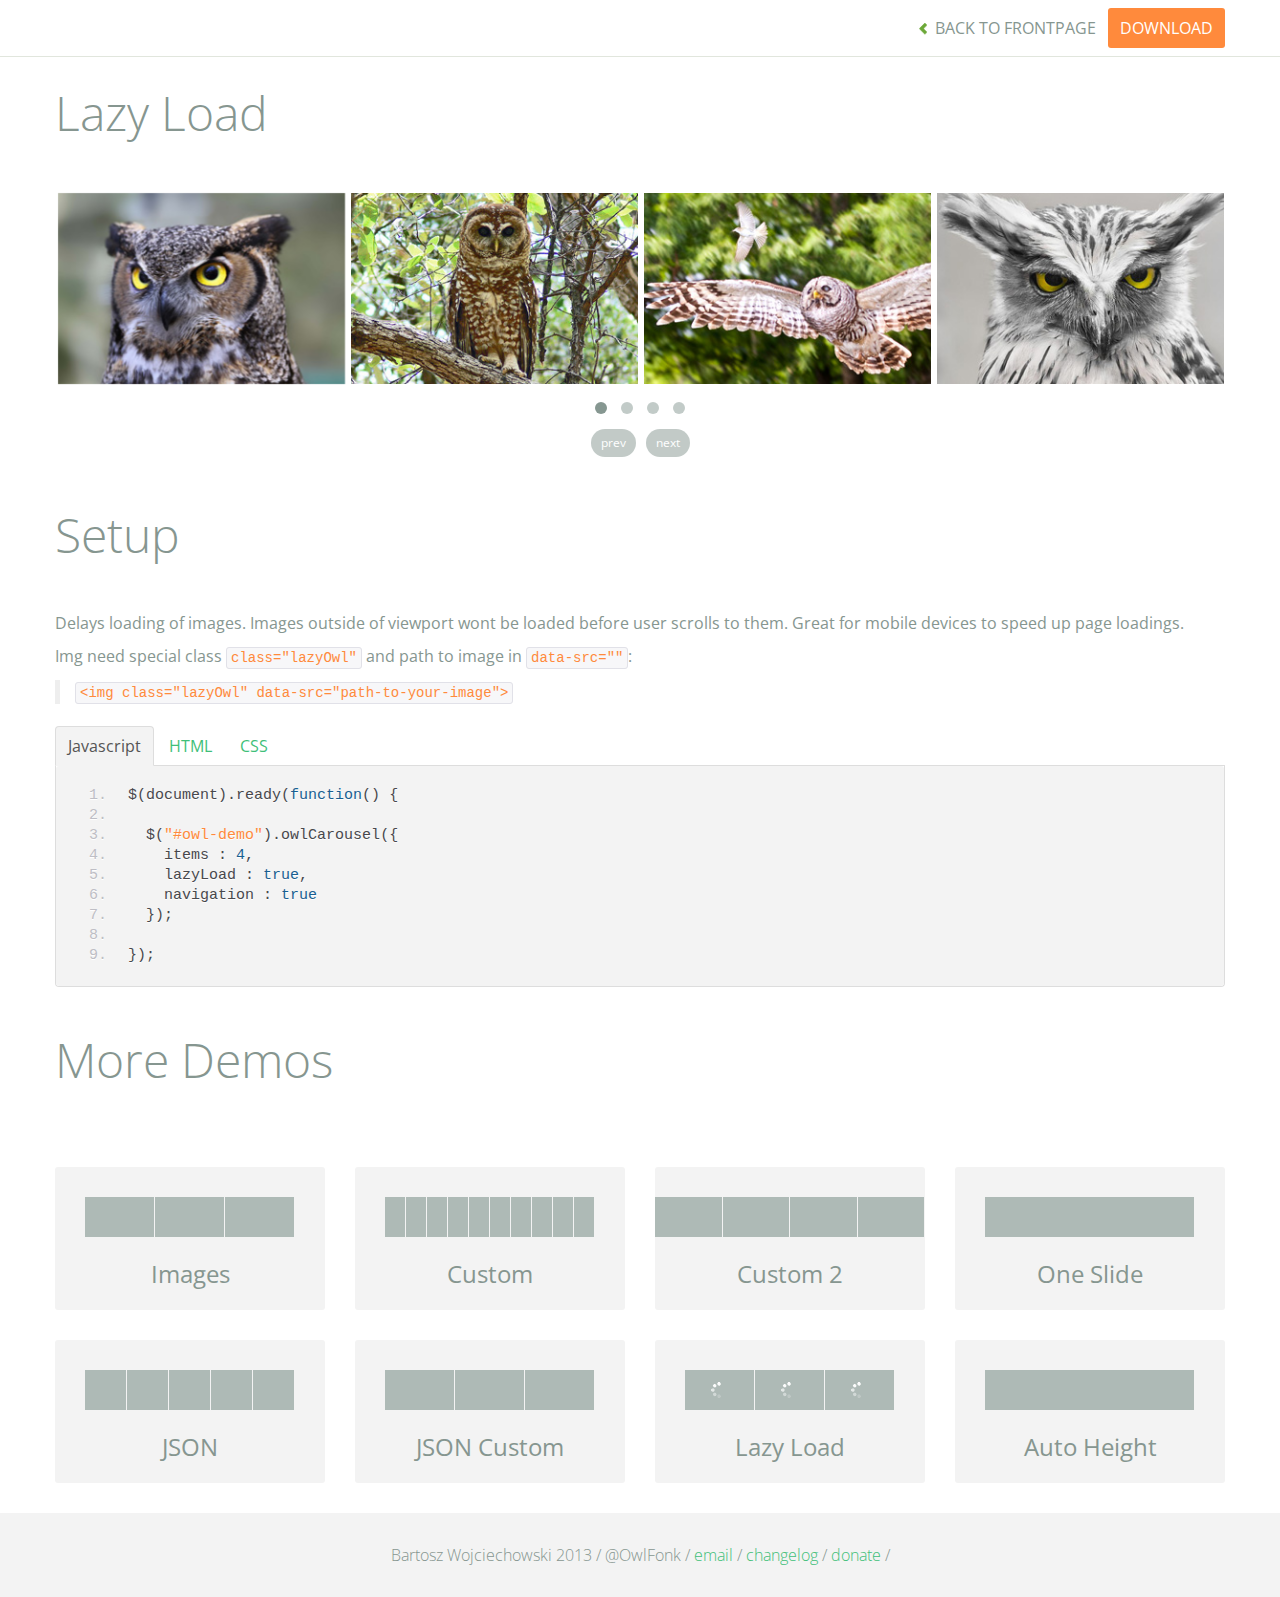
<file: static/demos/lazyLoad.html>
<!DOCTYPE html>
<html lang="en">
  <head>
    <meta charset="utf-8">
    <title>Owl Carousel - Lazy Load</title>
    <meta name="viewport" content="width=device-width, initial-scale=1.0">
    <meta name="description" content="jQuery Responsive Carousel - Owl Carusel">
    <meta name="author" content="Bartosz Wojciechowski">
    
    <link href='http://fonts.googleapis.com/css?family=Open+Sans:400italic,400,300,600,700' rel='stylesheet' type='text/css'>
    <link href="../assets/css/bootstrapTheme.css" rel="stylesheet">
    <link href="../assets/css/custom.css" rel="stylesheet">

    <!-- Owl Carousel Assets -->
    <link href="../owl-carousel/owl.carousel.css" rel="stylesheet">
    <link href="../owl-carousel/owl.theme.css" rel="stylesheet">

    <!-- Prettify -->
    <link href="../assets/js/google-code-prettify/prettify.css" rel="stylesheet">
    

    <!-- Le fav and touch icons -->
    <link rel="apple-touch-icon-precomposed" sizes="144x144" href="../assets/ico/apple-touch-icon-144-precomposed.png">
    <link rel="apple-touch-icon-precomposed" sizes="114x114" href="../assets/ico/apple-touch-icon-114-precomposed.png">
      <link rel="apple-touch-icon-precomposed" sizes="72x72" href="../assets/ico/apple-touch-icon-72-precomposed.png">
                    <link rel="apple-touch-icon-precomposed" href="../assets/ico/apple-touch-icon-57-precomposed.png">
                                   <link rel="shortcut icon" href="../assets/ico/favicon.png">
  </head>
  <body>

      <div id="top-nav" class="navbar navbar-fixed-top">
        <div class="navbar-inner">
          <div class="container">
            <button type="button" class="btn btn-navbar" data-toggle="collapse" data-target=".nav-collapse">
            <span class="icon-bar"></span>
            <span class="icon-bar"></span>
            <span class="icon-bar"></span>
          </button>
            <div class="nav-collapse collapse">
            <ul class="nav pull-right">
              <li><a href="../index.html"><i class="icon-chevron-left"></i> Back to Frontpage</a></li>
              <li><a href="../owl.carousel.zip" class="download download-on" data-spy="affix" data-offset-top="450">Download</a></li>
            </ul>
            <ul class="nav pull-left">
              
            </ul>
            </div>
          </div>
        </div>
      </div>
   
    <div id="title">
      <div class="container">
        <div class="row">
          <div class="span12">
            <h1>Lazy Load</h1>
          </div>
        </div>
      </div>
    </div>

      <div id="demo">
        <div class="container">
          <div class="row">
            <div class="span12">

              <div id="owl-demo" class="owl-carousel">
                <div class="item"><img class="lazyOwl" data-src="assets/owl1.jpg" alt="Lazy Owl Image"></div>
                <div class="item"><img class="lazyOwl" data-src="assets/owl2.jpg" alt="Lazy Owl Image"></div>
                <div class="item"><img class="lazyOwl" data-src="assets/owl3.jpg" alt="Lazy Owl Image"></div>
                <div class="item"><img class="lazyOwl" data-src="assets/owl4.jpg" alt="Lazy Owl Image"></div>
                <div class="item"><img class="lazyOwl" data-src="assets/owl5.jpg" alt="Lazy Owl Image"></div>
                <div class="item"><img class="lazyOwl" data-src="assets/owl6.jpg" alt="Lazy Owl Image"></div>
                <div class="item"><img class="lazyOwl" data-src="assets/owl7.jpg" alt="Lazy Owl Image"></div>
                <div class="item"><img class="lazyOwl" data-src="assets/owl8.jpg" alt="Lazy Owl Image"></div>
                <div class="item"><img class="lazyOwl" data-src="assets/owl1.jpg" alt="Lazy Owl Image"></div>
                <div class="item"><img class="lazyOwl" data-src="assets/owl2.jpg" alt="Lazy Owl Image"></div>
                <div class="item"><img class="lazyOwl" data-src="assets/owl3.jpg" alt="Lazy Owl Image"></div>
                <div class="item"><img class="lazyOwl" data-src="assets/owl4.jpg" alt="Lazy Owl Image"></div>
                <div class="item"><img class="lazyOwl" data-src="assets/owl5.jpg" alt="Lazy Owl Image"></div>
                <div class="item"><img class="lazyOwl" data-src="assets/owl6.jpg" alt="Lazy Owl Image"></div>
                <div class="item"><img class="lazyOwl" data-src="assets/owl7.jpg" alt="Lazy Owl Image"></div>
                <div class="item"><img class="lazyOwl" data-src="assets/owl8.jpg" alt="Lazy Owl Image"></div>
              </div>

            </div>
          </div>
        </div>

    </div>

    <div id="example-info">
      <div class="container">
        <div class="row">
          <div class="span12">
            <h1>Setup</h1>
            <p>Delays loading of images. Images outside of viewport wont be loaded before user scrolls to them. Great for mobile devices to speed up page loadings.
            </p>
            <p>
              Img need special class <code>class="lazyOwl"</code> and path to image in <code>data-src=""</code>: 
              <blockquote><code>&lt;img class="lazyOwl" data-src="path-to-your-image"&gt;</code></blockquote>
              </p>
            <ul class="nav nav-tabs" id="myTab">
              <li class="active"><a href="#javascript">Javascript</a></li>
              <li><a href="#HTML">HTML</a></li>
              <li><a href="#CSS">CSS</a></li>
            </ul>
             
            <div class="tab-content">

              <div class="tab-pane active" id="javascript">
<pre class="pre-show prettyprint linenums">
$(document).ready(function() {

  $("#owl-demo").owlCarousel({
    items : 4,
    lazyLoad : true,
    navigation : true
  }); 

});
</pre> 
              </div>

              <div class="tab-pane" id="HTML">
<pre class="pre-show prettyprint linenums">
&lt;div id="owl-demo" class="owl-carousel"&gt;
  &lt;div class="item"&gt;&lt;img class="lazyOwl" data-src="assets/owl1.jpg" alt="Lazy Owl Image"&gt;&lt;/div&gt;
  &lt;div class="item"&gt;&lt;img class="lazyOwl" data-src="assets/owl2.jpg" alt="Lazy Owl Image"&gt;&lt;/div&gt;
  &lt;div class="item"&gt;&lt;img class="lazyOwl" data-src="assets/owl3.jpg" alt="Lazy Owl Image"&gt;&lt;/div&gt;
  &lt;div class="item"&gt;&lt;img class="lazyOwl" data-src="assets/owl4.jpg" alt="Lazy Owl Image"&gt;&lt;/div&gt;
  &lt;div class="item"&gt;&lt;img class="lazyOwl" data-src="assets/owl5.jpg" alt="Lazy Owl Image"&gt;&lt;/div&gt;
  &lt;div class="item"&gt;&lt;img class="lazyOwl" data-src="assets/owl6.jpg" alt="Lazy Owl Image"&gt;&lt;/div&gt;
  &lt;div class="item"&gt;&lt;img class="lazyOwl" data-src="assets/owl7.jpg" alt="Lazy Owl Image"&gt;&lt;/div&gt;
  &lt;div class="item"&gt;&lt;img class="lazyOwl" data-src="assets/owl8.jpg" alt="Lazy Owl Image"&gt;&lt;/div&gt;
  &lt;div class="item"&gt;&lt;img class="lazyOwl" data-src="assets/owl1.jpg" alt="Lazy Owl Image"&gt;&lt;/div&gt;
  &lt;div class="item"&gt;&lt;img class="lazyOwl" data-src="assets/owl2.jpg" alt="Lazy Owl Image"&gt;&lt;/div&gt;
  &lt;div class="item"&gt;&lt;img class="lazyOwl" data-src="assets/owl3.jpg" alt="Lazy Owl Image"&gt;&lt;/div&gt;
  &lt;div class="item"&gt;&lt;img class="lazyOwl" data-src="assets/owl4.jpg" alt="Lazy Owl Image"&gt;&lt;/div&gt;
  &lt;div class="item"&gt;&lt;img class="lazyOwl" data-src="assets/owl5.jpg" alt="Lazy Owl Image"&gt;&lt;/div&gt;
  &lt;div class="item"&gt;&lt;img class="lazyOwl" data-src="assets/owl6.jpg" alt="Lazy Owl Image"&gt;&lt;/div&gt;
  &lt;div class="item"&gt;&lt;img class="lazyOwl" data-src="assets/owl7.jpg" alt="Lazy Owl Image"&gt;&lt;/div&gt;
  &lt;div class="item"&gt;&lt;img class="lazyOwl" data-src="assets/owl8.jpg" alt="Lazy Owl Image"&gt;&lt;/div&gt;
&lt;/div&gt;
</pre>
              </div>

              <div class="tab-pane" id="CSS">
<pre class="pre-show prettyprint linenums">
#owl-demo .item{
  margin: 3px;
}
#owl-demo .item img{
  display: block;
  width: 100%;
  height: auto;
}
</pre>
</div>
            </div><!--End Tab Content-->

          </div>
        </div>
      </div>
    </div>

    <div id="more">
      <div class="container">

        <div class="row">
          <div class="span12">
            <h1>More Demos</h1>
          </div>
        </div>

        <div class="row demos-row">
          <div class="span3">
            <a href="images.html" class="demo-box">
              <div class="demo-wrapper demo-images clearfix">
                <div class="demo-slide"><div class="bg"></div></div>
                <div class="demo-slide"><div class="bg"></div></div>
                <div class="demo-slide"><div class="bg"></div></div>
              </div>
              <h3>Images</h3>
            </a>
          </div>

          <div class="span3">
            <a href="custom.html" class="demo-box">
              <div class="demo-wrapper demo-custom clearfix">
                <div class="demo-slide"><div class="bg"></div></div>
                <div class="demo-slide"><div class="bg"></div></div>
                <div class="demo-slide"><div class="bg"></div></div>
                <div class="demo-slide"><div class="bg"></div></div>
                <div class="demo-slide"><div class="bg"></div></div>
                <div class="demo-slide"><div class="bg"></div></div>
                <div class="demo-slide"><div class="bg"></div></div>
                <div class="demo-slide"><div class="bg"></div></div>
                <div class="demo-slide"><div class="bg"></div></div>
                <div class="demo-slide"><div class="bg"></div></div>
              </div>
              <h3>Custom</h3>
            </a>
          </div>

          <div class="span3">
            <a href="itemsCustom.html" class="demo-box">
              <div class="demo-wrapper demo-full clearfix">
                <div class="demo-slide"><div class="bg"></div></div>
                <div class="demo-slide"><div class="bg"></div></div>
                <div class="demo-slide"><div class="bg"></div></div>
                <div class="demo-slide"><div class="bg"></div></div>
              </div>
              <h3>Custom 2</h3>
            </a>
          </div>

          <div class="span3">
            <a href="one.html" class="demo-box">
              <div class="demo-wrapper demo-one clearfix">
                <div class="demo-slide"><div class="bg"></div></div>
              </div>
              <h3>One Slide</h3>
            </a>
          </div>

        </div>
        <div class="row demos-row">
          <div class="span3">
            <a href="json.html" class="demo-box">
              <div class="demo-wrapper demo-Json clearfix">
                <div class="demo-slide"><div class="bg"></div></div>
                <div class="demo-slide"><div class="bg"></div></div>
                <div class="demo-slide"><div class="bg"></div></div>
                <div class="demo-slide"><div class="bg"></div></div>
                <div class="demo-slide"><div class="bg"></div></div>
              </div>
              <h3>JSON</h3>
            </a>
          </div>

          <div class="span3">
            <a href="customJson.html" class="demo-box">
              <div class="demo-wrapper demo-Json-custom clearfix">
                <div class="demo-slide"><div class="bg"></div></div>
                <div class="demo-slide"><div class="bg"></div></div>
                <div class="demo-slide"><div class="bg"></div></div>
              </div>
              <h3>JSON Custom</h3>
            </a>
          </div>

          <div class="span3">
            <a href="lazyLoad.html" class="demo-box">
              <div class="demo-wrapper demo-lazy clearfix">
                <div class="demo-slide"><div class="bg"></div></div>
                <div class="demo-slide"><div class="bg"></div></div>
                <div class="demo-slide"><div class="bg"></div></div>
              </div>
              <h3>Lazy Load</h3>
            </a>
          </div>

          <div class="span3">
            <a href="autoHeight.html" class="demo-box">
              <div class="demo-wrapper demo-height clearfix">
                <div class="demo-slide"><div class="bg"></div></div>
              </div>
              <h3>Auto Height</h3>
            </a>
          </div>

        </div>
      </div>
    </div>    

    <div id="footer">
      <div class="container">
        <div class="row">
          <div class="span12">
            <h5>Bartosz Wojciechowski 2013 / @OwlFonk / 
            <a href="mailto:owl@owlgraphic.com?subject=Hey Owl!">email</a> / 
            <a href="../changelog.html">changelog</a> /
            <a href="https://www.paypal.com/cgi-bin/webscr?cmd=_s-xclick&hosted_button_id=EFSGXZS7V2U9N">donate</a> / 
            <a href="https://twitter.com/share" class="twitter-share-button" data-url="http://owlgraphic.com/owlcarousel/" data-text="Awesome jQuery Owl Carousel Responsive Plugin" data-via="OwlFonk" data-count="none" data-hashtags="owlcarousel"></a>
            <script>
            var owldomain = window.location.hostname.indexOf("owlgraphic");
            if(owldomain !== -1){
              !function(d,s,id){var js,fjs=d.getElementsByTagName(s)[0],p=/^http:/.test(d.location)?'http':'https';if(!d.getElementById(id)){js=d.createElement(s);js.id=id;js.src=p+'://platform.twitter.com/widgets.js';fjs.parentNode.insertBefore(js,fjs);}}(document, 'script', 'twitter-wjs');
            }
            </script>
            </h5>
          </div>
        </div>
      </div>
    </div>


    <script src="../assets/js/jquery-1.9.1.min.js"></script> 
    <script src="../owl-carousel/owl.carousel.js"></script>


    <!-- Demo -->

    <style>
    #owl-demo .item{
        margin: 3px;
    }
    #owl-demo .item img{
        display: block;
        width: 100%;
        height: auto;
    }
    </style>


    <script>
    $(document).ready(function() {

      $("#owl-demo").owlCarousel({
        items : 4,
        lazyLoad : true,
        navigation : true
      });

    });
    </script>


    <script src="../assets/js/bootstrap-collapse.js"></script>
    <script src="../assets/js/bootstrap-transition.js"></script>
    <script src="../assets/js/bootstrap-tab.js"></script>

    <script src="../assets/js/google-code-prettify/prettify.js"></script>
	  <script src="../assets/js/application.js"></script>

  </body>
</html>
</file>
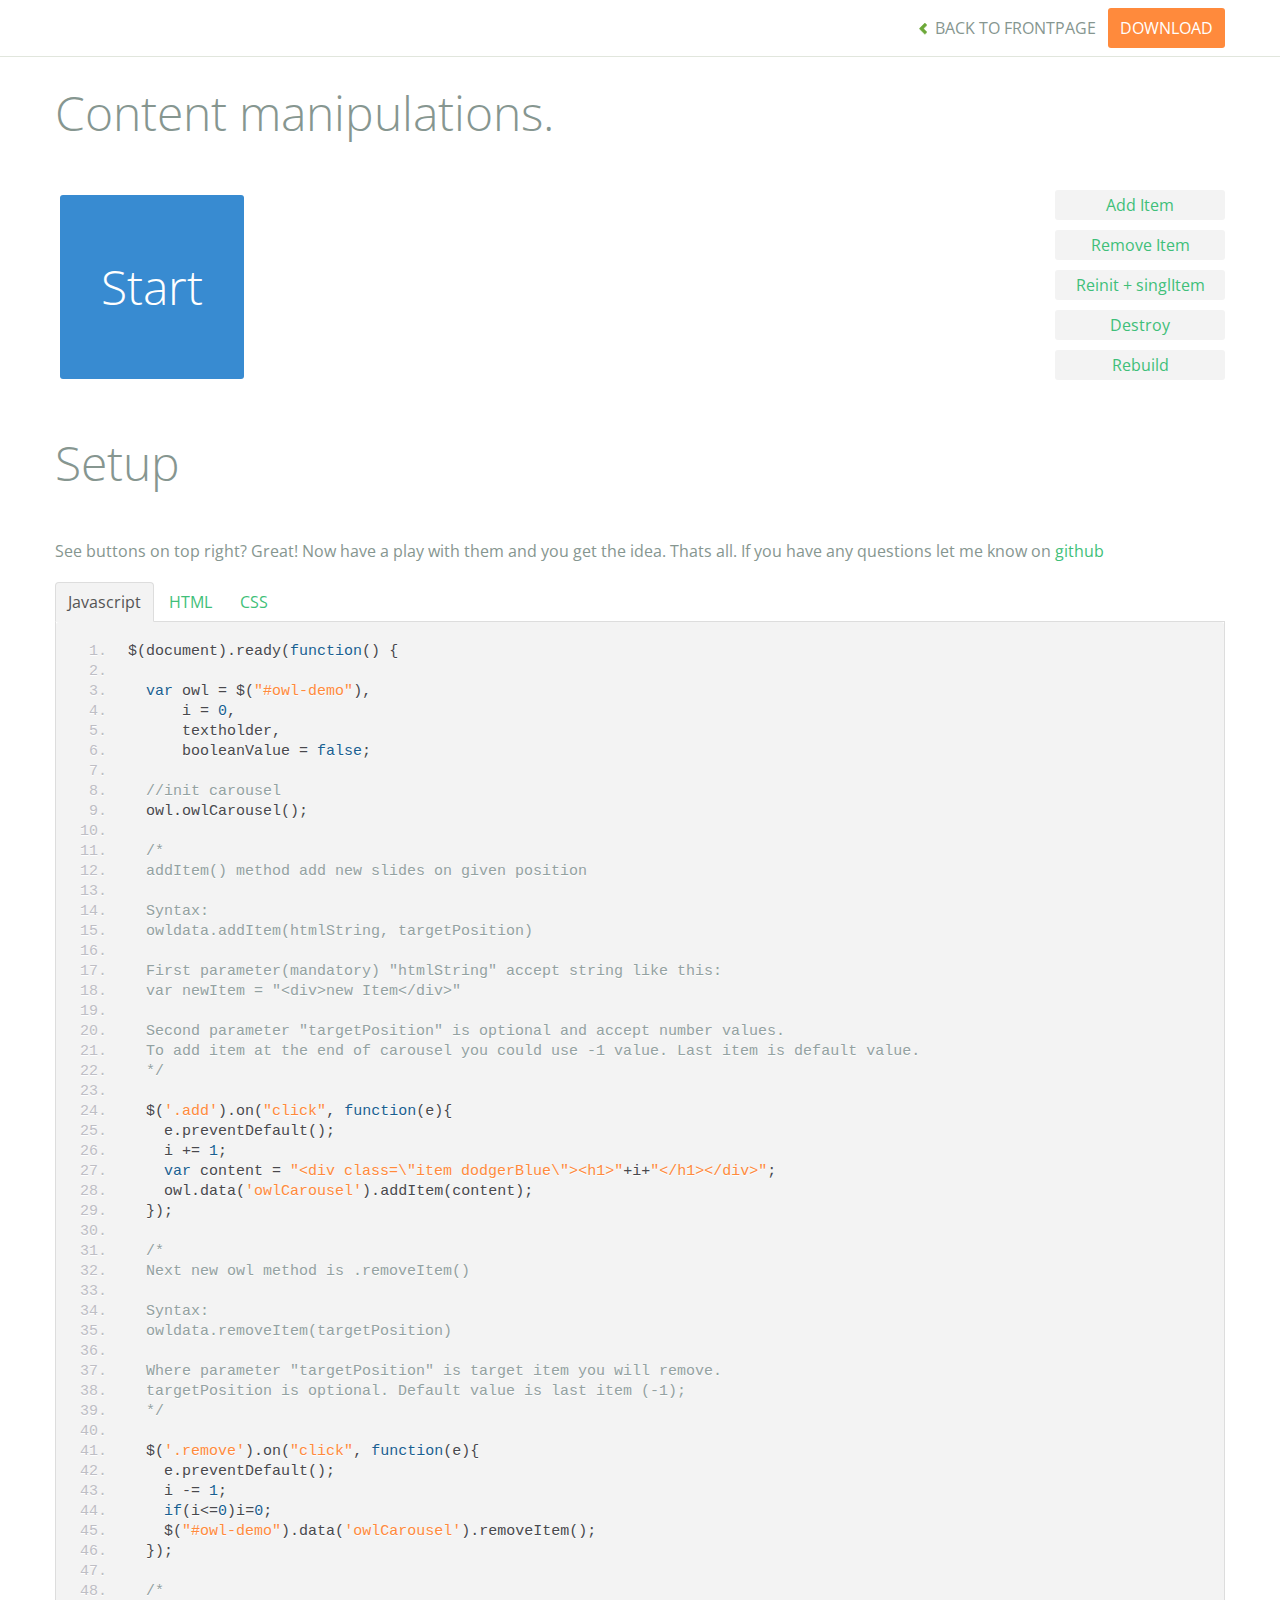
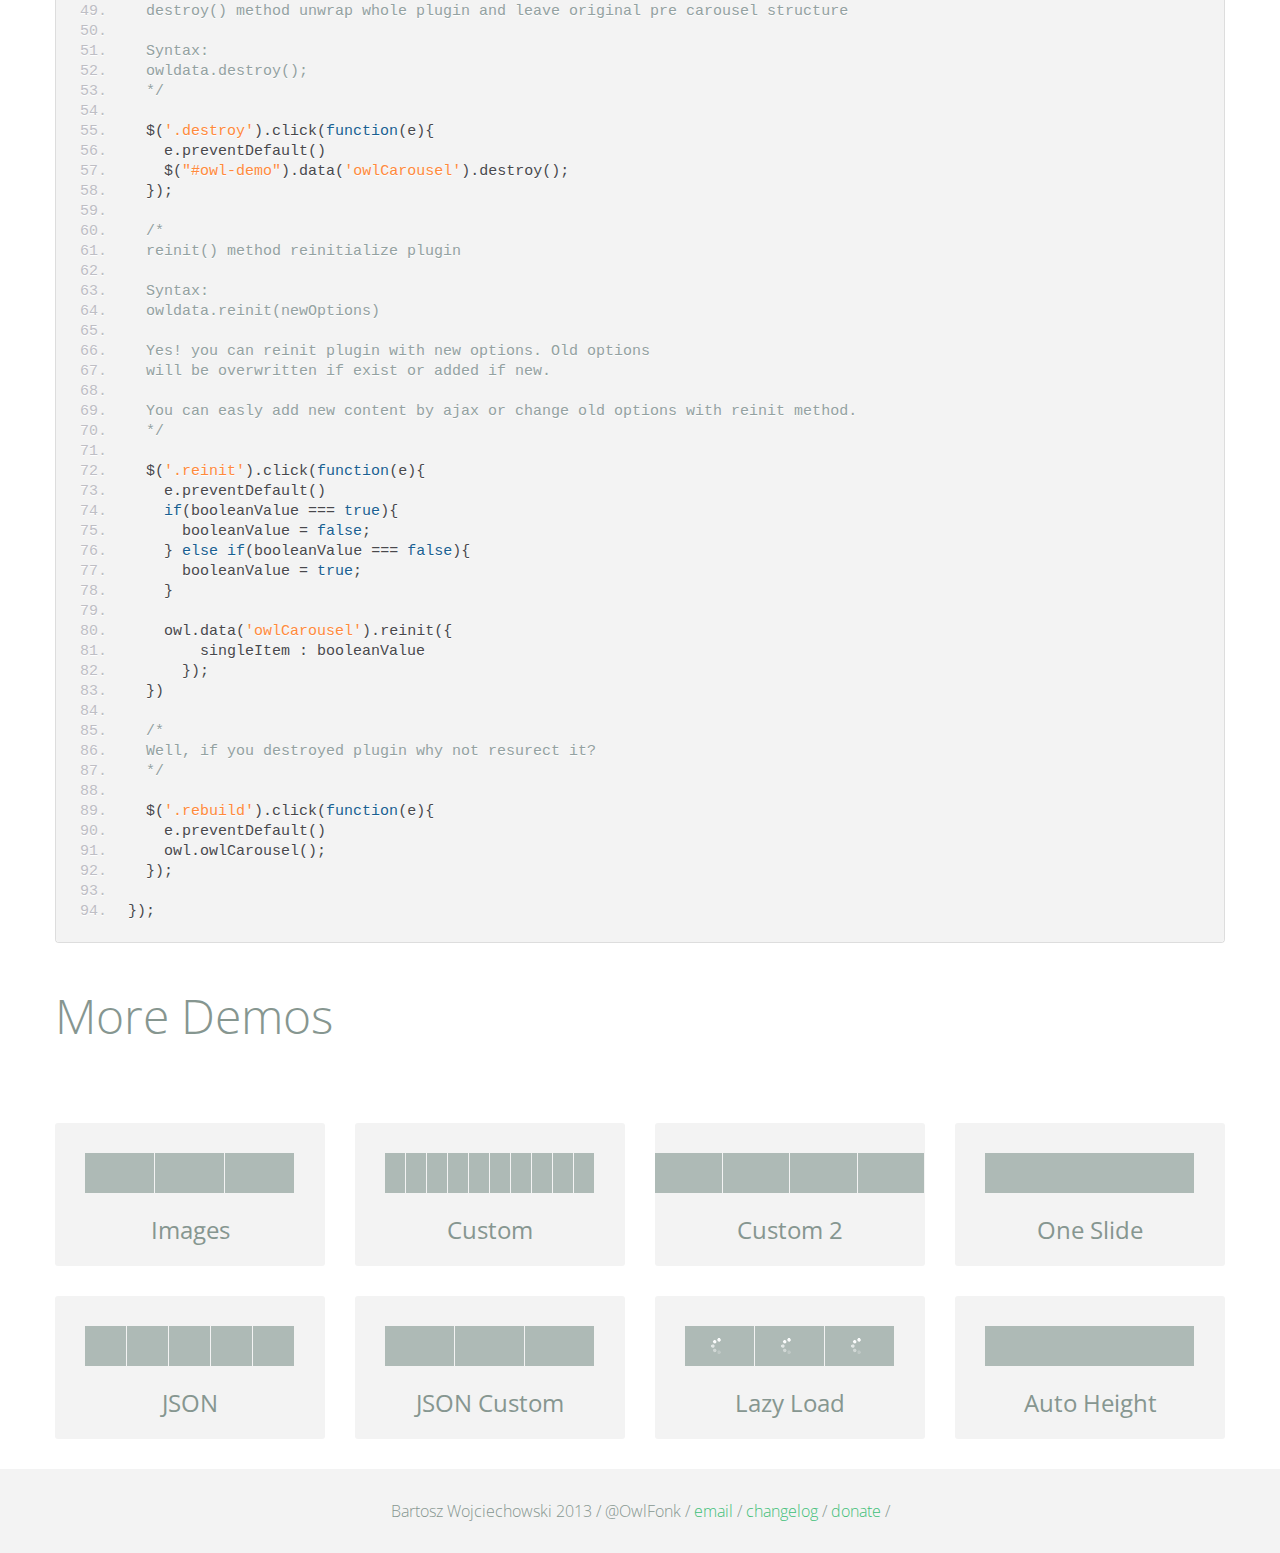
<file: static/demos/manipulations.html>
<!DOCTYPE html>
<html lang="en">
  <head>
    <meta charset="utf-8">
    <title>Owl Carousel - Content Manipulations</title>
    <meta name="viewport" content="width=device-width, initial-scale=1.0">
    <meta name="description" content="jQuery Responsive Carousel - Owl Carusel">
    <meta name="author" content="Bartosz Wojciechowski">
    
    <link href='http://fonts.googleapis.com/css?family=Open+Sans:400italic,400,300,600,700' rel='stylesheet' type='text/css'>
    <link href="../assets/css/bootstrapTheme.css" rel="stylesheet">
    <link href="../assets/css/custom.css" rel="stylesheet">

    <!-- Owl Carousel Assets -->
    <link href="../owl-carousel/owl.carousel.css" rel="stylesheet">
    <link href="../owl-carousel/owl.theme.css" rel="stylesheet">

    <!-- Prettify -->
    <link href="../assets/js/google-code-prettify/prettify.css" rel="stylesheet">
    

    <!-- Le fav and touch icons -->
    <link rel="apple-touch-icon-precomposed" sizes="144x144" href="../assets/ico/apple-touch-icon-144-precomposed.png">
    <link rel="apple-touch-icon-precomposed" sizes="114x114" href="../assets/ico/apple-touch-icon-114-precomposed.png">
      <link rel="apple-touch-icon-precomposed" sizes="72x72" href="../assets/ico/apple-touch-icon-72-precomposed.png">
                    <link rel="apple-touch-icon-precomposed" href="../assets/ico/apple-touch-icon-57-precomposed.png">
                                   <link rel="shortcut icon" href="../assets/ico/favicon.png">
  </head>
  <body>

      <div id="top-nav" class="navbar navbar-fixed-top">
        <div class="navbar-inner">
          <div class="container">
            <button type="button" class="btn btn-navbar" data-toggle="collapse" data-target=".nav-collapse">
            <span class="icon-bar"></span>
            <span class="icon-bar"></span>
            <span class="icon-bar"></span>
          </button>
            <div class="nav-collapse collapse">
            <ul class="nav pull-right">
              <li><a href="../index.html"><i class="icon-chevron-left"></i> Back to Frontpage</a></li>
              <li><a href="../owl.carousel.zip" class="download download-on" data-spy="affix" data-offset-top="450">Download</a></li>
            </ul>
            <ul class="nav pull-left">
              
            </ul>
            </div>
          </div>
        </div>
      </div>
   
    <div id="title">
      <div class="container">
        <div class="row">
          <div class="span12">
            <h1>Content manipulations.</h1>
          </div>
        </div>
      </div>
    </div>

      <div id="demo">
        <div class="container">
          <div class="row">

            <div class="span10">
              <div id="owl-demo" class="owl-carousel">
                <div class="item dodgerBlue"><h1>Start</h1></div>
              </div>
            </div>

            <div class="span2">
              
              <div class="left">
                <a href="" class="btn add">Add Item</a>
              </div>

              <div class="left">
                <a href="" class="btn remove">Remove Item</a>
              </div>

              <div class="left">
              <a class="btn reinit" href="">Reinit + singlItem</a>
              </div>

              <div class="left">
              <a class="btn destroy" href="">Destroy</a>
              </div>

              <div class="left">
              <a class="btn rebuild" href="">Rebuild</a>              
              </div>

            </div>

          </div>
        </div>

    </div>

    <div id="example-info">
      <div class="container">
        <div class="row">
          <div class="span12">
            <h1>Setup</h1>
            <p>See buttons on top right? Great! Now have a play with them and you get the idea. Thats all. If you have any questions let me know on <a href="https://github.com/OwlFonk/OwlCarousel">github</a> </p>
            <ul class="nav nav-tabs" id="myTab">
              <li class="active"><a href="#javascript">Javascript</a></li>
              <li><a href="#HTML">HTML</a></li>
              <li><a href="#CSS">CSS</a></li>
            </ul>
             
            <div class="tab-content">

              <div class="tab-pane active" id="javascript">
<pre class="pre-show prettyprint linenums">
$(document).ready(function() {

  var owl = $("#owl-demo"),
      i = 0,
      textholder,
      booleanValue = false;

  //init carousel
  owl.owlCarousel();

  /*
  addItem() method add new slides on given position

  Syntax:
  owldata.addItem(htmlString, targetPosition)

  First parameter(mandatory) "htmlString" accept string like this:
  var newItem = "&lt;div&gt;new Item&lt;/div&gt;"
  
  Second parameter "targetPosition" is optional and accept number values. 
  To add item at the end of carousel you could use -1 value. Last item is default value.
  */
  
  $('.add').on("click", function(e){
    e.preventDefault();
    i += 1;
    var content = "&lt;div class=\"item dodgerBlue\"&gt;&lt;h1&gt;"+i+"&lt;/h1&gt;&lt;/div&gt;";
    owl.data('owlCarousel').addItem(content);
  });

  /*
  Next new owl method is .removeItem()

  Syntax:
  owldata.removeItem(targetPosition)

  Where parameter "targetPosition" is target item you will remove. 
  targetPosition is optional. Default value is last item (-1);
  */

  $('.remove').on("click", function(e){
    e.preventDefault();
    i -= 1;
    if(i&lt;=0)i=0;
    $("#owl-demo").data('owlCarousel').removeItem();
  });

  /*
  destroy() method unwrap whole plugin and leave original pre carousel structure
  
  Syntax:
  owldata.destroy();
  */

  $('.destroy').click(function(e){
    e.preventDefault()
    $("#owl-demo").data('owlCarousel').destroy();
  });

  /*
  reinit() method reinitialize plugin 

  Syntax:
  owldata.reinit(newOptions)

  Yes! you can reinit plugin with new options. Old options
  will be overwritten if exist or added if new.

  You can easly add new content by ajax or change old options with reinit method.
  */

  $('.reinit').click(function(e){
    e.preventDefault()
    if(booleanValue === true){
      booleanValue = false;
    } else if(booleanValue === false){
      booleanValue = true;
    }

    owl.data('owlCarousel').reinit({
        singleItem : booleanValue
      });
  })

  /*
  Well, if you destroyed plugin why not resurect it?
  */

  $('.rebuild').click(function(e){
    e.preventDefault()
    owl.owlCarousel();
  });

});
</pre>  

              </div>

              <div class="tab-pane" id="HTML">
<pre class="pre-show prettyprint linenums">
&lt;div id="owl-demo" class="owl-carousel"&gt;
  &lt;div class="item dodgerBlue"&gt;&lt;h1&gt;Start&lt;/h1&gt;&lt;/div&gt;
&lt;/div&gt;
</pre>
              </div>

              <div class="tab-pane" id="CSS">
<pre class="pre-show prettyprint linenums">
#owl-demo .item{
  display: block;
  padding: 54px 0px;
  margin: 5px;
  color: #FFF;
  -webkit-border-radius: 3px;
  -moz-border-radius: 3px;
  border-radius: 3px;
  text-align: center;
}
.left{
  text-align: left;
  margin-bottom: 10px;
}
.left .btn {
  display: block;
}
</pre>
              </div>
            </div><!--End Tab Content-->

          </div>
        </div>
      </div>
    </div>

    <div id="more">
      <div class="container">

        <div class="row">
          <div class="span12">
            <h1>More Demos</h1>
          </div>
        </div>

        <div class="row demos-row">
          <div class="span3">
            <a href="images.html" class="demo-box">
              <div class="demo-wrapper demo-images clearfix">
                <div class="demo-slide"><div class="bg"></div></div>
                <div class="demo-slide"><div class="bg"></div></div>
                <div class="demo-slide"><div class="bg"></div></div>
              </div>
              <h3>Images</h3>
            </a>
          </div>

          <div class="span3">
            <a href="custom.html" class="demo-box">
              <div class="demo-wrapper demo-custom clearfix">
                <div class="demo-slide"><div class="bg"></div></div>
                <div class="demo-slide"><div class="bg"></div></div>
                <div class="demo-slide"><div class="bg"></div></div>
                <div class="demo-slide"><div class="bg"></div></div>
                <div class="demo-slide"><div class="bg"></div></div>
                <div class="demo-slide"><div class="bg"></div></div>
                <div class="demo-slide"><div class="bg"></div></div>
                <div class="demo-slide"><div class="bg"></div></div>
                <div class="demo-slide"><div class="bg"></div></div>
                <div class="demo-slide"><div class="bg"></div></div>
              </div>
              <h3>Custom</h3>
            </a>
          </div>

          <div class="span3">
            <a href="itemsCustom.html" class="demo-box">
              <div class="demo-wrapper demo-full clearfix">
                <div class="demo-slide"><div class="bg"></div></div>
                <div class="demo-slide"><div class="bg"></div></div>
                <div class="demo-slide"><div class="bg"></div></div>
                <div class="demo-slide"><div class="bg"></div></div>
              </div>
              <h3>Custom 2</h3>
            </a>
          </div>

          <div class="span3">
            <a href="one.html" class="demo-box">
              <div class="demo-wrapper demo-one clearfix">
                <div class="demo-slide"><div class="bg"></div></div>
              </div>
              <h3>One Slide</h3>
            </a>
          </div>

        </div>
        <div class="row demos-row">
          <div class="span3">
            <a href="json.html" class="demo-box">
              <div class="demo-wrapper demo-Json clearfix">
                <div class="demo-slide"><div class="bg"></div></div>
                <div class="demo-slide"><div class="bg"></div></div>
                <div class="demo-slide"><div class="bg"></div></div>
                <div class="demo-slide"><div class="bg"></div></div>
                <div class="demo-slide"><div class="bg"></div></div>
              </div>
              <h3>JSON</h3>
            </a>
          </div>

          <div class="span3">
            <a href="customJson.html" class="demo-box">
              <div class="demo-wrapper demo-Json-custom clearfix">
                <div class="demo-slide"><div class="bg"></div></div>
                <div class="demo-slide"><div class="bg"></div></div>
                <div class="demo-slide"><div class="bg"></div></div>
              </div>
              <h3>JSON Custom</h3>
            </a>
          </div>

          <div class="span3">
            <a href="lazyLoad.html" class="demo-box">
              <div class="demo-wrapper demo-lazy clearfix">
                <div class="demo-slide"><div class="bg"></div></div>
                <div class="demo-slide"><div class="bg"></div></div>
                <div class="demo-slide"><div class="bg"></div></div>
              </div>
              <h3>Lazy Load</h3>
            </a>
          </div>

          <div class="span3">
            <a href="autoHeight.html" class="demo-box">
              <div class="demo-wrapper demo-height clearfix">
                <div class="demo-slide"><div class="bg"></div></div>
              </div>
              <h3>Auto Height</h3>
            </a>
          </div>

        </div>
      </div>
    </div>
 
    <div id="footer">
      <div class="container">
        <div class="row">
          <div class="span12">
            <h5>Bartosz Wojciechowski 2013 / @OwlFonk / 
            <a href="mailto:owl@owlgraphic.com?subject=Hey Owl!">email</a> / 
            <a href="../changelog.html">changelog</a> /
            <a href="https://www.paypal.com/cgi-bin/webscr?cmd=_s-xclick&hosted_button_id=EFSGXZS7V2U9N">donate</a> / 
            <a href="https://twitter.com/share" class="twitter-share-button" data-url="http://owlgraphic.com/owlcarousel/" data-text="Awesome jQuery Owl Carousel Responsive Plugin" data-via="OwlFonk" data-count="none" data-hashtags="owlcarousel"></a>
            <script>
            var owldomain = window.location.hostname.indexOf("owlgraphic");
            if(owldomain !== -1){
              !function(d,s,id){var js,fjs=d.getElementsByTagName(s)[0],p=/^http:/.test(d.location)?'http':'https';if(!d.getElementById(id)){js=d.createElement(s);js.id=id;js.src=p+'://platform.twitter.com/widgets.js';fjs.parentNode.insertBefore(js,fjs);}}(document, 'script', 'twitter-wjs');
            }
            </script>
            </h5>
          </div>
        </div>
      </div>
    </div>

    <script src="../assets/js/jquery-1.9.1.min.js"></script> 
    <script src="../owl-carousel/owl.carousel.js"></script>


    <!-- Demo -->

    <style>
      #owl-demo .item{
        display: block;
        padding: 54px 0px;
        margin: 5px;
        color: #FFF;
        -webkit-border-radius: 3px;
        -moz-border-radius: 3px;
        border-radius: 3px;
        text-align: center;
      }
      .left{
        text-align: left;
        margin-bottom: 10px;
      }
      .left .btn {
        display: block;
      }
    </style>


    <script>
    $(document).ready(function() {

      var owl = $("#owl-demo"),
          i = 0,
          textholder,
          booleanValue = false;

      //init carousel
      owl.owlCarousel();

      /*
      addItem() method add new slides on given position

      Syntax:
      owldata.addItem(htmlString, targetPosition)

      First parameter(mandatory) "htmlString" accept string like this:
      var newItem = "<div>new Item</div>"
      
      Second parameter "targetPosition" is optional and accept number values. 
      To add item at the end of carousel you could use -1 value. Last item is default value.
      */
      
      $('.add').on("click", function(e){
        e.preventDefault();
        i += 1;
        var content = "<div class=\"item dodgerBlue\"><h1>"+i+"</h1></div>";
        owl.data('owlCarousel').addItem(content);
      });

      /*
      Next new owl method is .removeItem()

      Syntax:
      owldata.removeItem(targetPosition)

      Where parameter "targetPosition" is target item you will remove. 
      targetPosition is optional. Default value is last item (-1);
      */

      $('.remove').on("click", function(e){
        e.preventDefault();
        i -= 1;
        if(i<=0)i=0;
        $("#owl-demo").data('owlCarousel').removeItem();
      });

      /*
      destroy() method unwrap whole plugin and leave original pre carousel structure
      
      Syntax:
      owldata.destroy();
      */

      $('.destroy').click(function(e){
        e.preventDefault()
        $("#owl-demo").data('owlCarousel').destroy();
      });

      /*
      reinit() method reinitialize plugin 

      Syntax:
      owldata.reinit(newOptions)

      Yes! you can reinit plugin with new options. Old options
      will be overwritten if exist or added if new.

      You can easly add new content by ajax or change old options with reinit method.
      */

      $('.reinit').click(function(e){
        e.preventDefault()
        if(booleanValue === true){
          booleanValue = false;
        } else if(booleanValue === false){
          booleanValue = true;
        }

        owl.data('owlCarousel').reinit({
            singleItem : booleanValue
          });
      })

      /*
      Well, if you destroyed plugin why not resurect it?
      */

      $('.rebuild').click(function(e){
        e.preventDefault()
        owl.owlCarousel();
      });

    });
    </script>


    <script src="../assets/js/bootstrap-collapse.js"></script>
    <script src="../assets/js/bootstrap-transition.js"></script>
    <script src="../assets/js/bootstrap-tab.js"></script>

    <script src="../assets/js/google-code-prettify/prettify.js"></script>
    <script src="../assets/js/application.js"></script>

  </body>
</html>
</file>
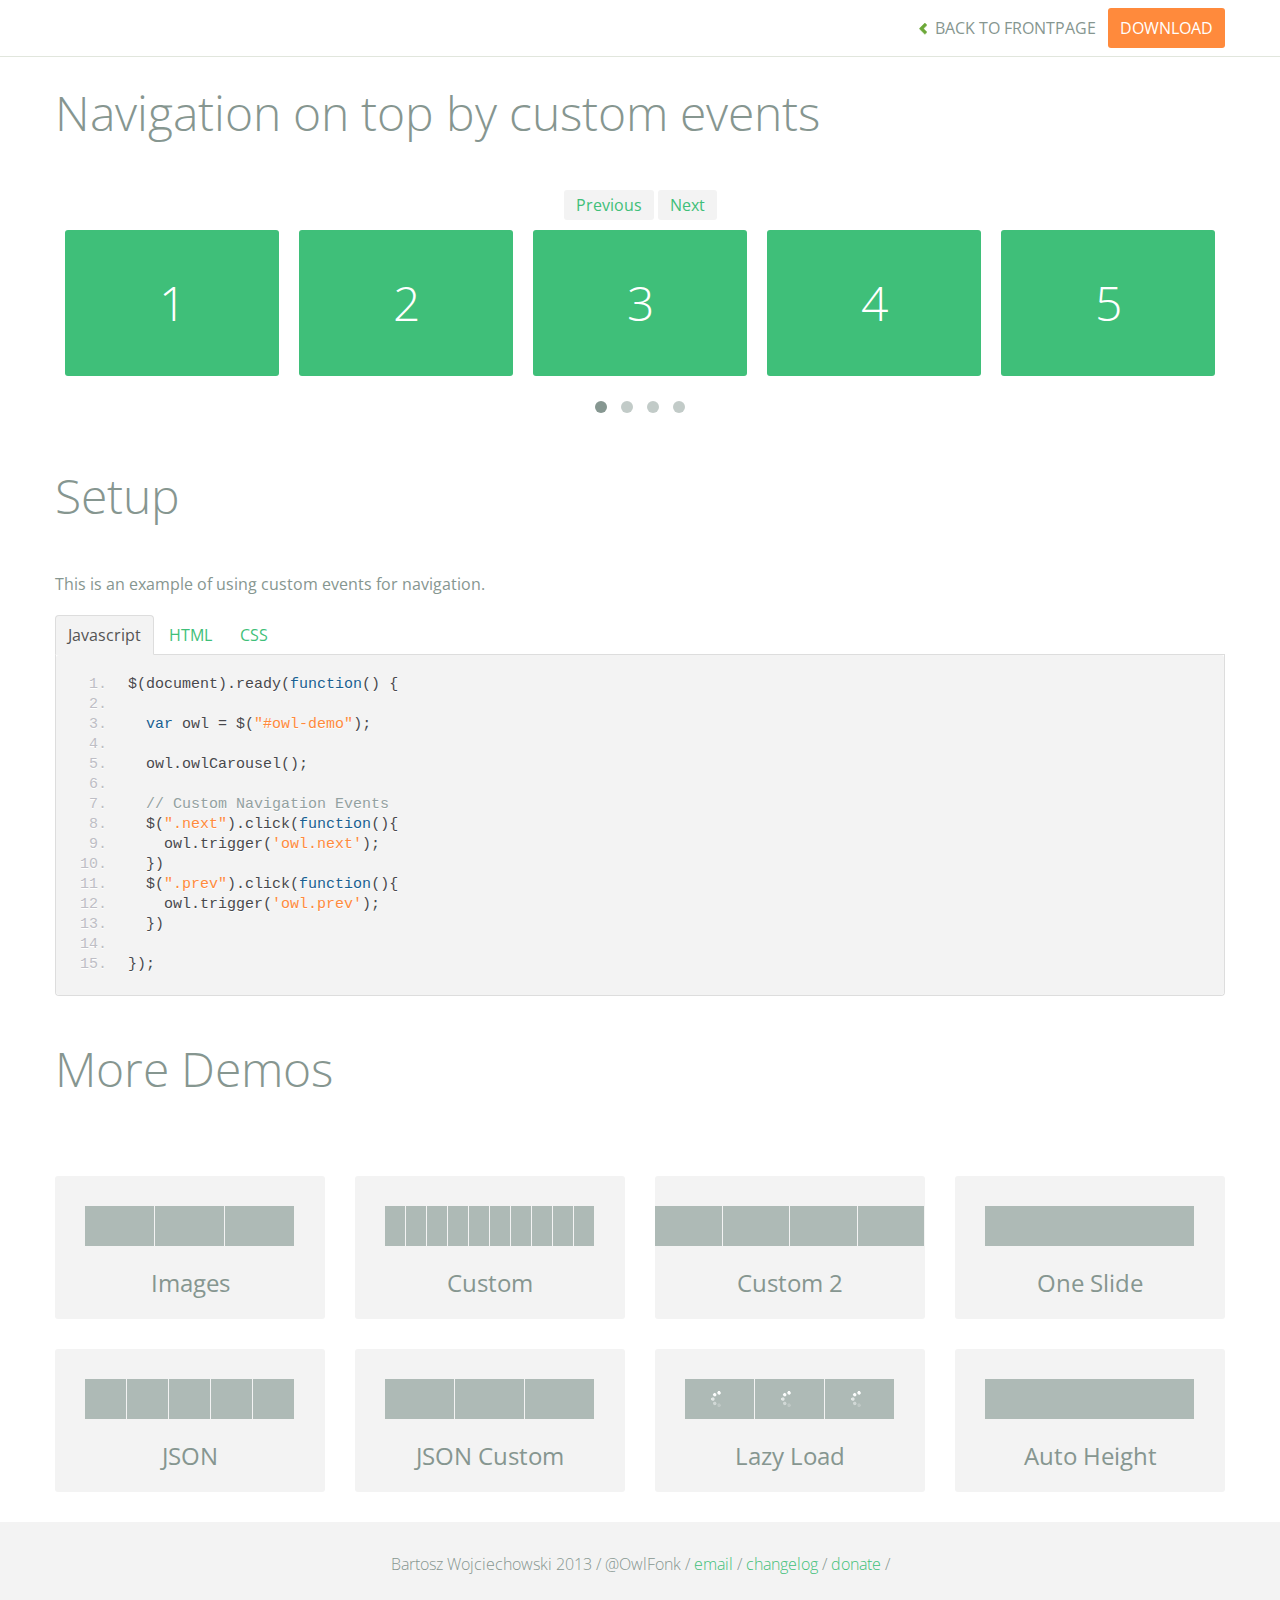
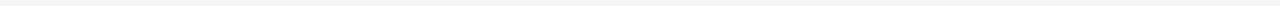
<file: static/demos/navOnTop.html>
<!DOCTYPE html>
<html lang="en">
  <head>
    <meta charset="utf-8">
    <title>Owl Carousel - Navigation on top</title>
    <meta name="viewport" content="width=device-width, initial-scale=1.0">
    <meta name="description" content="jQuery Responsive Carousel - Owl Carusel">
    <meta name="author" content="Bartosz Wojciechowski">

    <link href='http://fonts.googleapis.com/css?family=Open+Sans:400italic,400,300,600,700' rel='stylesheet' type='text/css'>
    <link href="../assets/css/bootstrapTheme.css" rel="stylesheet">
    <link href="../assets/css/custom.css" rel="stylesheet">

    <!-- Owl Carousel Assets -->
    <link href="../owl-carousel/owl.carousel.css" rel="stylesheet">
    <link href="../owl-carousel/owl.theme.css" rel="stylesheet">

    <link href="../assets/js/google-code-prettify/prettify.css" rel="stylesheet">

    <!-- Le fav and touch icons -->
    <link rel="apple-touch-icon-precomposed" sizes="144x144" href="../assets/ico/apple-touch-icon-144-precomposed.png">
    <link rel="apple-touch-icon-precomposed" sizes="114x114" href="../assets/ico/apple-touch-icon-114-precomposed.png">
      <link rel="apple-touch-icon-precomposed" sizes="72x72" href="../assets/ico/apple-touch-icon-72-precomposed.png">
                    <link rel="apple-touch-icon-precomposed" href="../assets/ico/apple-touch-icon-57-precomposed.png">
                                   <link rel="shortcut icon" href="../assets/ico/favicon.png">
  </head>
  <body>

      <div id="top-nav" class="navbar navbar-fixed-top">
        <div class="navbar-inner">
          <div class="container">
            <button type="button" class="btn btn-navbar" data-toggle="collapse" data-target=".nav-collapse">
            <span class="icon-bar"></span>
            <span class="icon-bar"></span>
            <span class="icon-bar"></span>
          </button>
            <div class="nav-collapse collapse">
            <ul class="nav pull-right">
              <li><a href="../index.html"><i class="icon-chevron-left"></i> Back to Frontpage</a></li>
              <li><a href="../owl.carousel.zip" class="download download-on" data-spy="affix" data-offset-top="450">Download</a></li>
            </ul>
            <ul class="nav pull-left">
              
            </ul>
            </div>
          </div>
        </div>
      </div>
   
    <div id="title">
      <div class="container">
        <div class="row">
          <div class="span12">
            <h1>Navigation on top by custom events</h1>
          </div>
        </div>
      </div>
    </div>

      <div id="demo">
        <div class="container">
          <div class="row">
            <div class="span12">

              <div class="customNavigation">
                <a class="btn prev">Previous</a>
                <a class="btn next">Next</a>
              </div>

              <div id="owl-demo" class="owl-carousel">
                
                <div class="item"><h1>1</h1></div>
                <div class="item"><h1>2</h1></div>
                <div class="item"><h1>3</h1></div>
                <div class="item"><h1>4</h1></div>
                <div class="item"><h1>5</h1></div>
                <div class="item"><h1>6</h1></div>
                <div class="item"><h1>7</h1></div>
                <div class="item"><h1>8</h1></div>
                <div class="item"><h1>9</h1></div>
                <div class="item"><h1>10</h1></div>
                <div class="item"><h1>11</h1></div>
                <div class="item"><h1>12</h1></div>
                <div class="item"><h1>13</h1></div>
                <div class="item"><h1>14</h1></div>
                <div class="item"><h1>15</h1></div>
                <div class="item"><h1>16</h1></div>

              </div>
              

            </div>
          </div>
        </div>

    </div>

    <div id="example-info">
      <div class="container">
        <div class="row">
          <div class="span12">
            <h1>Setup</h1>
            <p>This is an example of using custom events for navigation.
            </p>
            <ul class="nav nav-tabs" id="myTab">
              <li class="active"><a href="#javascript">Javascript</a></li>
              <li><a href="#HTML">HTML</a></li>
              <li><a href="#CSS">CSS</a></li>
            </ul>
             
            <div class="tab-content">

              <div class="tab-pane active" id="javascript">
<pre class="pre-show prettyprint linenums">
$(document).ready(function() {

  var owl = &#36;("#owl-demo")&#59;

  owl.owlCarousel()&#59;

  // Custom Navigation Events
  $(".next").click(function(){
    owl.trigger('owl.next')&#59;
  })
  $(".prev").click(function(){
    owl.trigger('owl.prev')&#59;
  })

})&#59;
</pre>

              </div>

              <div class="tab-pane" id="HTML">
<pre class="pre-show prettyprint linenums">
&lt;div class="customNavigation"&gt;
  &lt;a class="btn prev"&gt;Previous&lt;/a&gt;
  &lt;a class="btn next"&gt;Next&lt;/a&gt;
&lt;/div&gt;

&lt;div id="owl-demo" class="owl-carousel owl-theme"&gt;
  &lt;div class="item"&gt;&lt;h1&gt;1&lt;/h1&gt;&lt;/div&gt;
  &lt;div class="item"&gt;&lt;h1&gt;2&lt;/h1&gt;&lt;/div&gt;
  &lt;div class="item"&gt;&lt;h1&gt;3&lt;/h1&gt;&lt;/div&gt;
  &lt;div class="item"&gt;&lt;h1&gt;4&lt;/h1&gt;&lt;/div&gt;
  &lt;div class="item"&gt;&lt;h1&gt;5&lt;/h1&gt;&lt;/div&gt;
  &lt;div class="item"&gt;&lt;h1&gt;6&lt;/h1&gt;&lt;/div&gt;
  &lt;div class="item"&gt;&lt;h1&gt;7&lt;/h1&gt;&lt;/div&gt;
  &lt;div class="item"&gt;&lt;h1&gt;8&lt;/h1&gt;&lt;/div&gt;
  &lt;div class="item"&gt;&lt;h1&gt;9&lt;/h1&gt;&lt;/div&gt;
  &lt;div class="item"&gt;&lt;h1&gt;10&lt;/h1&gt;&lt;/div&gt;
  &lt;div class="item"&gt;&lt;h1&gt;11&lt;/h1&gt;&lt;/div&gt;
  &lt;div class="item"&gt;&lt;h1&gt;12&lt;/h1&gt;&lt;/div&gt;
  &lt;div class="item"&gt;&lt;h1&gt;13&lt;/h1&gt;&lt;/div&gt;
  &lt;div class="item"&gt;&lt;h1&gt;14&lt;/h1&gt;&lt;/div&gt;
  &lt;div class="item"&gt;&lt;h1&gt;15&lt;/h1&gt;&lt;/div&gt;
  &lt;div class="item"&gt;&lt;h1&gt;16&lt;/h1&gt;&lt;/div&gt;
&lt;/div&gt;
</pre>
              </div>

              <div class="tab-pane" id="CSS">
<pre class="pre-show prettyprint linenums">
#owl-demo .item{
  background: #3fbf79;
  padding: 30px 0px;
  margin: 10px;
  color: #FFF;
  -webkit-border-radius: 3px;
  -moz-border-radius: 3px;
  border-radius: 3px;
  text-align: center;
}
.customNavigation{
  text-align: center;
}
//use styles below to disable ugly selection
.customNavigation a{
  -webkit-user-select: none;
  -khtml-user-select: none;
  -moz-user-select: none;
  -ms-user-select: none;
  user-select: none;
  -webkit-tap-highlight-color: rgba(0, 0, 0, 0);
}

</pre>
              </div>
            </div><!--End Tab Content-->

          </div>
        </div>
      </div>
    </div>

    <div id="more">
      <div class="container">

        <div class="row">
          <div class="span12">
            <h1>More Demos</h1>
          </div>
        </div>

        <div class="row demos-row">
          <div class="span3">
            <a href="images.html" class="demo-box">
              <div class="demo-wrapper demo-images clearfix">
                <div class="demo-slide"><div class="bg"></div></div>
                <div class="demo-slide"><div class="bg"></div></div>
                <div class="demo-slide"><div class="bg"></div></div>
              </div>
              <h3>Images</h3>
            </a>
          </div>

          <div class="span3">
            <a href="custom.html" class="demo-box">
              <div class="demo-wrapper demo-custom clearfix">
                <div class="demo-slide"><div class="bg"></div></div>
                <div class="demo-slide"><div class="bg"></div></div>
                <div class="demo-slide"><div class="bg"></div></div>
                <div class="demo-slide"><div class="bg"></div></div>
                <div class="demo-slide"><div class="bg"></div></div>
                <div class="demo-slide"><div class="bg"></div></div>
                <div class="demo-slide"><div class="bg"></div></div>
                <div class="demo-slide"><div class="bg"></div></div>
                <div class="demo-slide"><div class="bg"></div></div>
                <div class="demo-slide"><div class="bg"></div></div>
              </div>
              <h3>Custom</h3>
            </a>
          </div>

          <div class="span3">
            <a href="itemsCustom.html" class="demo-box">
              <div class="demo-wrapper demo-full clearfix">
                <div class="demo-slide"><div class="bg"></div></div>
                <div class="demo-slide"><div class="bg"></div></div>
                <div class="demo-slide"><div class="bg"></div></div>
                <div class="demo-slide"><div class="bg"></div></div>
              </div>
              <h3>Custom 2</h3>
            </a>
          </div>

          <div class="span3">
            <a href="one.html" class="demo-box">
              <div class="demo-wrapper demo-one clearfix">
                <div class="demo-slide"><div class="bg"></div></div>
              </div>
              <h3>One Slide</h3>
            </a>
          </div>

        </div>
        <div class="row demos-row">
          <div class="span3">
            <a href="json.html" class="demo-box">
              <div class="demo-wrapper demo-Json clearfix">
                <div class="demo-slide"><div class="bg"></div></div>
                <div class="demo-slide"><div class="bg"></div></div>
                <div class="demo-slide"><div class="bg"></div></div>
                <div class="demo-slide"><div class="bg"></div></div>
                <div class="demo-slide"><div class="bg"></div></div>
              </div>
              <h3>JSON</h3>
            </a>
          </div>

          <div class="span3">
            <a href="customJson.html" class="demo-box">
              <div class="demo-wrapper demo-Json-custom clearfix">
                <div class="demo-slide"><div class="bg"></div></div>
                <div class="demo-slide"><div class="bg"></div></div>
                <div class="demo-slide"><div class="bg"></div></div>
              </div>
              <h3>JSON Custom</h3>
            </a>
          </div>

          <div class="span3">
            <a href="lazyLoad.html" class="demo-box">
              <div class="demo-wrapper demo-lazy clearfix">
                <div class="demo-slide"><div class="bg"></div></div>
                <div class="demo-slide"><div class="bg"></div></div>
                <div class="demo-slide"><div class="bg"></div></div>
              </div>
              <h3>Lazy Load</h3>
            </a>
          </div>

          <div class="span3">
            <a href="autoHeight.html" class="demo-box">
              <div class="demo-wrapper demo-height clearfix">
                <div class="demo-slide"><div class="bg"></div></div>
              </div>
              <h3>Auto Height</h3>
            </a>
          </div>

        </div>
      </div>
    </div>


 
    <div id="footer">
      <div class="container">
        <div class="row">
          <div class="span12">
            <h5>Bartosz Wojciechowski 2013 / @OwlFonk / 
            <a href="mailto:owl@owlgraphic.com?subject=Hey Owl!">email</a> / 
            <a href="../changelog.html">changelog</a> /
            <a href="https://www.paypal.com/cgi-bin/webscr?cmd=_s-xclick&hosted_button_id=EFSGXZS7V2U9N">donate</a> / 
            <a href="https://twitter.com/share" class="twitter-share-button" data-url="http://owlgraphic.com/owlcarousel/" data-text="Awesome jQuery Owl Carousel Responsive Plugin" data-via="OwlFonk" data-count="none" data-hashtags="owlcarousel"></a>
            <script>
            var owldomain = window.location.hostname.indexOf("owlgraphic");
            if(owldomain !== -1){
              !function(d,s,id){var js,fjs=d.getElementsByTagName(s)[0],p=/^http:/.test(d.location)?'http':'https';if(!d.getElementById(id)){js=d.createElement(s);js.id=id;js.src=p+'://platform.twitter.com/widgets.js';fjs.parentNode.insertBefore(js,fjs);}}(document, 'script', 'twitter-wjs');
            }
            </script>
            </h5>
          </div>
        </div>
      </div>
    </div>


    <script src="../assets/js/jquery-1.9.1.min.js"></script> 
    <script src="../owl-carousel/owl.carousel.js"></script>


    <!-- Demo -->

    <style>
    #owl-demo .item{
        background: #3fbf79;
        padding: 30px 0px;
        margin: 10px;
        color: #FFF;
        -webkit-border-radius: 3px;
        -moz-border-radius: 3px;
        border-radius: 3px;
        text-align: center;
    }
    .customNavigation{
      text-align: center;
    }
    .customNavigation a{
      -webkit-user-select: none;
      -khtml-user-select: none;
      -moz-user-select: none;
      -ms-user-select: none;
      user-select: none;
      -webkit-tap-highlight-color: rgba(0, 0, 0, 0);
    }
    </style>


    <script>
    $(document).ready(function() {

      var owl = $("#owl-demo");

      owl.owlCarousel();

      // Custom Navigation Events
      $(".next").click(function(){
        owl.trigger('owl.next');
      })
      $(".prev").click(function(){
        owl.trigger('owl.prev');
      })
      $(".play").click(function(){
        owl.trigger('owl.play',1000);
      })
      $(".stop").click(function(){
        owl.trigger('owl.stop');
      })


    });
    </script>


    <script src="../assets/js/bootstrap-collapse.js"></script>
    <script src="../assets/js/bootstrap-transition.js"></script>
    <script src="../assets/js/bootstrap-tab.js"></script>

    <script src="../assets/js/google-code-prettify/prettify.js"></script>
	  <script src="../assets/js/application.js"></script>

  </body>
</html>
</file>
<file: static/assets/js/google-code-prettify/prettify.css>
.com { color: #93a1a1; }
.lit { color: #195f91; }
.pun, .opn, .clo { color: #93a1a1; }
.fun { color: #dc322f; }
.str, .atv { color: #ff8a3c; }
.kwd, .prettyprint .tag { color: #195f91; }
.typ, .atn, .dec, .var { color: #3fbf79; }
.pln { color: #48484c; }
.pun{ color:#48484c; }
pre.prettyprint {
  padding: 20px;
  background-color: #f3f3f3;
  border: 0px solid #e1e1e8;
}


/* Specify class=linenums on a pre to get line numbering */
ol.linenums {
  margin: 0 0 0 40px; /* IE indents via margin-left */
}
ol.linenums li {
  padding-left: 12px;
  color: #bebec5;
  line-height: 20px;
  text-shadow: 0 1px 0 #fff;
}
</file>
<file: static/assets/css/custom.css>
/* Owl Carousel Bootstrap Custom CSS */

/* Header Navigation */
#top-nav{
	border-bottom: 1px solid #e1e6dd;
	background: #FFF;
	-webkit-transform: translateZ(0)

}
#top-nav.navbar{
	margin-bottom: 0px;

}
#top-nav.navbar .nav{
	margin: 8px 0px;
}
	
#top-nav.navbar .nav > li > a {
	padding: 6px 12px;
	margin: 0px;
	text-transform: uppercase;
	font-weight: 400;

	-webkit-transition: background-color 200ms ease;
	-moz-transition: background-color 200ms ease;
	-o-transition: background-color 200ms ease;
	transition: background-color 200ms ease;
}
#top-nav.navbar .nav > li > a.download{
	-webkit-border-radius: 3px;
	-moz-border-radius: 3px;
	border-radius: 3px;
}

#top-nav.navbar .nav > li > a.download-on{
	background-color: #ff8a3c;
	color: #ffffff;
}
#top-nav.navbar .nav > li > a.download-on:hover{
	color: #ffffff;
	background-color: #ff7920;
}
.btn-navbar span.icon-bar{
	margin-top: 0px;
}

/* Header  */

#header{
	background: #f1f1f1;
	padding: 100px 0 100px;
}
#header h1{
	color: #7fc242;
	margin-bottom: 10px;
	margin-top: 40px;
}
#header h3{
	margin-bottom: 30px;
	width: 400px;
}
#header .btn-success {
	padding: 15px 30px;
	margin-bottom: 5px;
}
#header .logo{
	display: block;
	margin-top:60px;
	float: right
}
img.arrow-down{
	margin: 0 auto;
	display: block;
}
h1{
	margin-top: 80px;
}

pre.pre-show{
	margin: 40px 0px;

}
.tab-content pre.pre-show{
	margin: 0px 0px 0px 0px;
}
.nav-tabs{
	margin-top: 20px;
	margin-bottom: 0px;
	
}
.tab-content{
	border-left: 1px solid #ddd;
	border-right: 1px solid #ddd;
	border-bottom: 1px solid #ddd;
	-webkit-border-radius: 0px 0px 4px 4px;
	-moz-border-radius: 0px 0px 4px 4px;
	border-radius: 0px 0px 4px 4px;
	
}
/* Content */
.table th, .table td {
padding: 8px 12px;
}

/* Footer */

#footer{
	padding: 20px 0px;
	background: #f3f3f3;
	text-align: center
}
.twitter-share-button{
	top: 4px;
	position: relative;
}

/* Demo Slides */

#owl-example .item{
	padding: 30px 0px;
	margin: 10px;
	color: #FFF;
	-webkit-border-radius: 3px;
	-moz-border-radius: 3px;
	border-radius: 3px;
	text-align: center;
}
#owl-example .item img{
	width: auto;
	margin: 0 auto;
	display: block;
}
#owl-example .item h3{
	font-size: 28px;
	font-weight: 300;
	margin: 25px 0 0;
}
#owl-example .item h4{
	margin: 5px 0 0;
	font-size: 18px;
}
.item h1{
	margin: inherit;
}

.orange{
	background: #ff8a3c;
}
.darkCyan{
	background: #42bdc2;
}
.forestGreen{
	background: #7fc242;
}
.yellow {
	background: #ffd800;
}
.dodgerBlue {
	background: #388bd1;
}
.skyBlue {
	background: #a1def8;
}
.zombieGreen {
	background: #3fbf79;
}
.violet {
	background: #db6ac5;
}
.yellowLight {
	background: #fee664;
}
.steelGray {
	background: #cad3d0;
}

/* More Demo Box */

#example-info h1,
#more h1{
	margin-top: 40px;
}
.demos-row{
	margin-top: 30px;
	margin-bottom: 30px;
}
.demo-page{
	margin-top: 0px;
	margin-bottom: 100px;
}
.demo-box{
	display: block;
	background: #f3f3f3;
	text-align: center;
	font-size: 18px;
	-webkit-border-radius: 3px;
	-moz-border-radius: 3px;
	border-radius: 3px;
}
.demo-box h3{
	padding-bottom:20px;
	margin: 0px;
	color: #869690;
}
.demo-box:hover{
	text-decoration: none;
}
.demo-wrapper{
	padding: 30px 0px 20px 0px;
	padding-left: 30px;
	padding-right: 30px;
}
.demo-slide {
	float: left;
}
.demo-slide .bg{
	background: #aebab6;
	margin-right: 1px;
	height: 100%;
}
.demo-box:hover .demo-slide .bg{
	background: #7fc242;
}
/* Images */
.demo-images .demo-slide{
	height: 40px;
	width: 33.3333333%;
}

/* Full */
.demo-full {
	padding-left: 0px;
	padding-right: 0px;
}
.demo-full .demo-slide{
	height: 40px;
	width: 25%;
}

/* Custom */
.demo-custom .demo-slide{
	height: 40px;
	width: 10%;
}
/* One */
.demo-one .demo-slide{
	height: 40px;
	width: 100%;
}

/* json */

.demo-Json .demo-slide {
	height: 40px;
	width: 20%;
}
.demo-Json-custom .demo-slide{
	height: 40px;
	width: 33.3333333%;
}
/* loading icon */

.demo-lazy .demo-slide{
	height: 40px;
	width: 33.3333333%;
}
.demo-lazy .demo-slide .bg{
background: url('../img/AjaxLoader.gif') no-repeat center center #aebab6;
}

/* Auto Height */
.demo-height .demo-slide{
	height: 40px;
	width: 100%;
}

/* Changelog  */
#changelog{
	margin-bottom: 40px;
}
#changelog .label{
	margin-bottom:10px;
}
#changelog .log{
	margin-bottom: 30px;
	padding-bottom: 30px;
	border-bottom: 1px solid #e1e6dd;
}
/* Faq */
#faq dt {
	line-height: 26px;
}
#faq dd{
	line-height: 22px;
	margin-bottom: 20px;
}



/* Responsive Stuff */


@media (max-width: 979px) {
	.navbar-fixed-top .navbar-inner, .navbar-fixed-bottom .navbar-inner {
	padding: 0px;
	}
	.navbar-fixed-top, .navbar-fixed-bottom {
	position: fixed;
	}
}
@media (max-width: 768px) {
	.navbar.navbar-fixed-top{
		position: static;
	}
	.btn.btn-navbar{
		margin: 9px 20px 9px 8px;
		padding: 10px 10px;
	}
	.nav-collapse .nav > li{
		border-top: 1px solid #e1e6dd;
		text-align: center
	}
	#header .logo{
		margin-top:40px;
		margin: 20px auto 0px;
		float: none;
		height: 150px;
	}
	#header {
		text-align: center;
		padding: 60px 0px 30px;
	}
	#header h1{
		margin: 10px 0;
	}
	#header h3{
	margin-bottom: 10px;
	width: auto;
	padding: 0px 20px;
	}
	h1 {
		font-size: 38px;
		margin: 20px 0;
	}
	h2 {
		font-size: 24px;
	}
	h3 {
		font-size: 20px;
	}
	h4 {
		font-size: 16px;
	}
	h5 {
		font-size: 13px;
	}
	h6 {
		font-size: 12px;
	}

}


@media (max-width: 480px) {
	.navbar-fixed-top, .navbar-fixed-bottom {
	position: static;
	}
	#header {
		text-align: center;
		padding: 20px 0px 20px;
	}
	#header .logo{
		margin-top:0px;
	}

}

/*
NO MORE TABLES!! ;)
*/
@media (max-width: 767px) {

	.hp-table table, .hp-table thead, .hp-table .hp-table tbody, .hp-table th, .hp-table td, .hp-table tr { 
		display: block; 
	}
	.hp-table thead tr { 
		display: none;
	}
	.hp-table tr { border: 0px solid #ccc; margin-bottom: 10px; }
	
	.hp-table td:before { 
		top: 6px;
		left: 6px;
		width: 45%; 
		padding-right: 10px; 
		white-space: nowrap;
	}

	.hp-table td:nth-of-type(2):before { 
		content: "Default:";
		font-weight: bold;
	}
	.hp-table td:nth-of-type(3):before { 
		content: "Type:";
		font-weight: bold;
	}
	.hp-table td:nth-of-type(4):before { 
		content: "Description:";
		font-weight: bold;
	}
}
</file>
